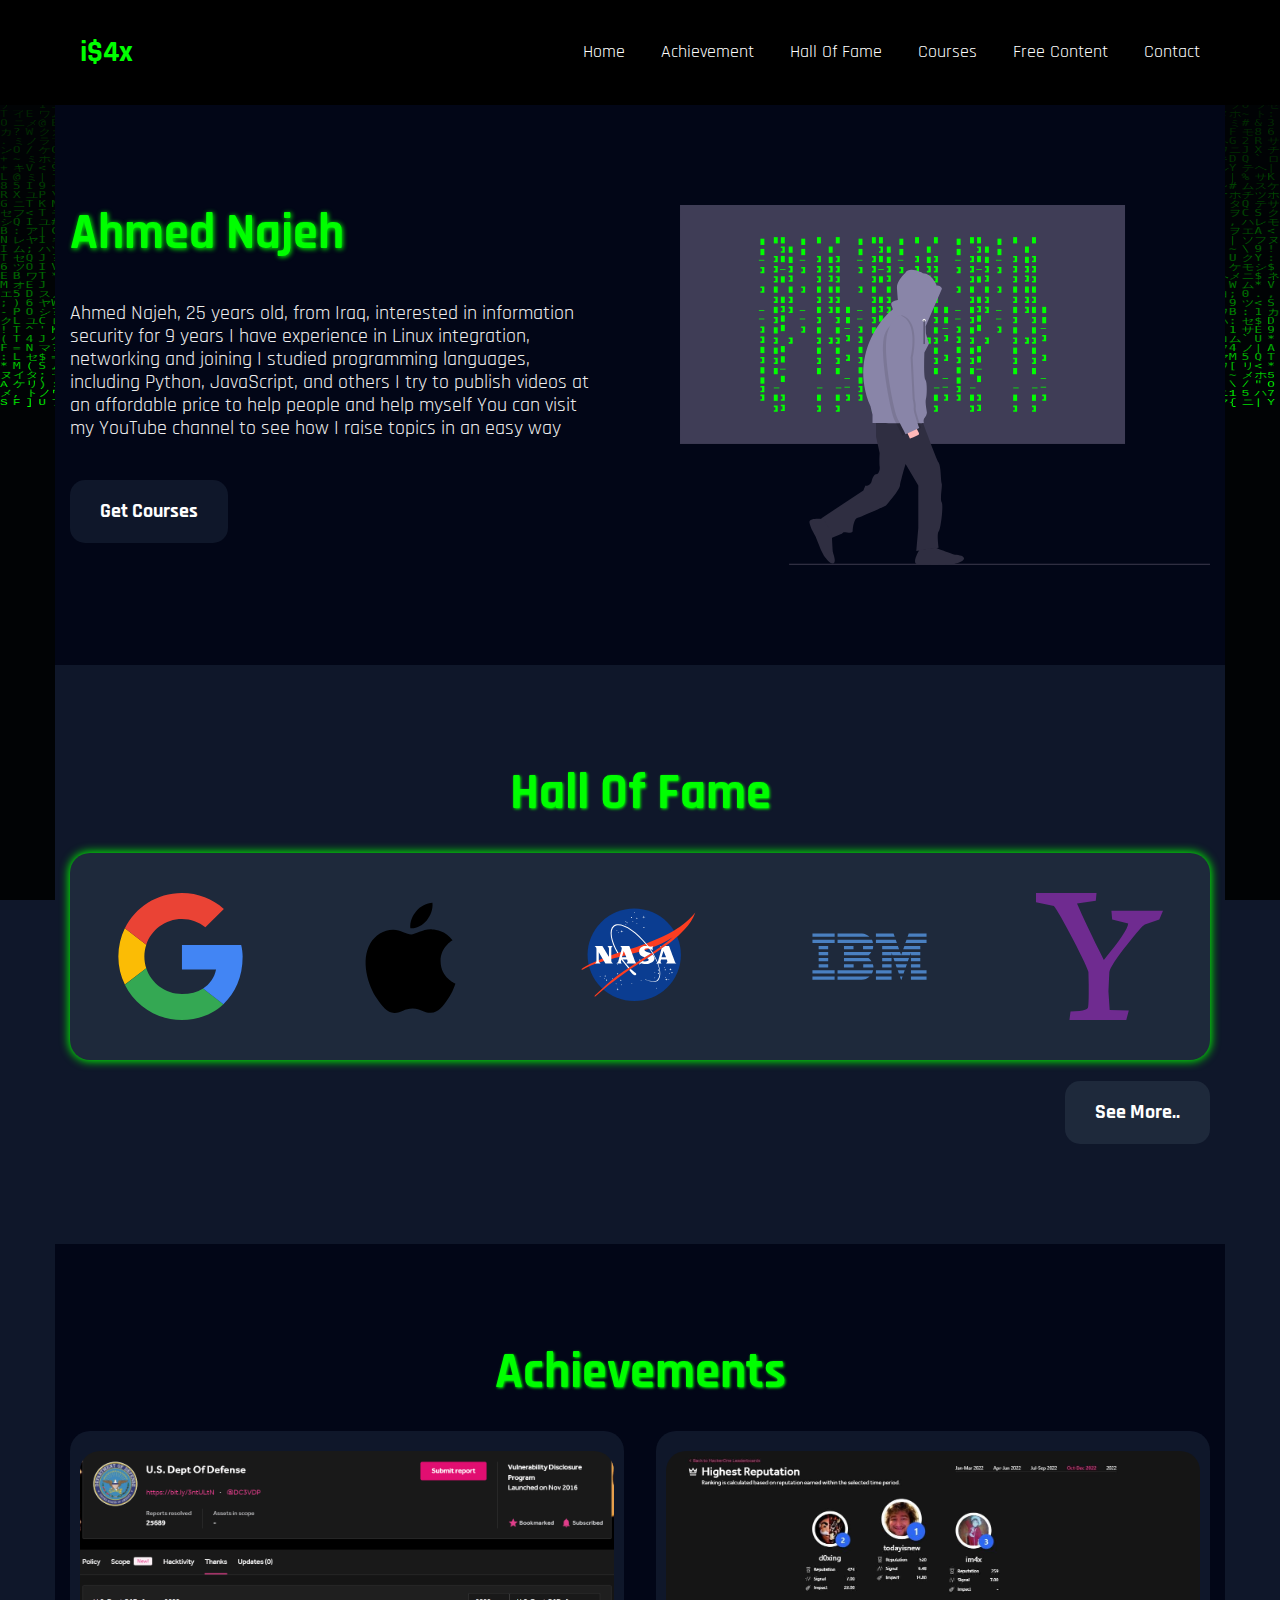
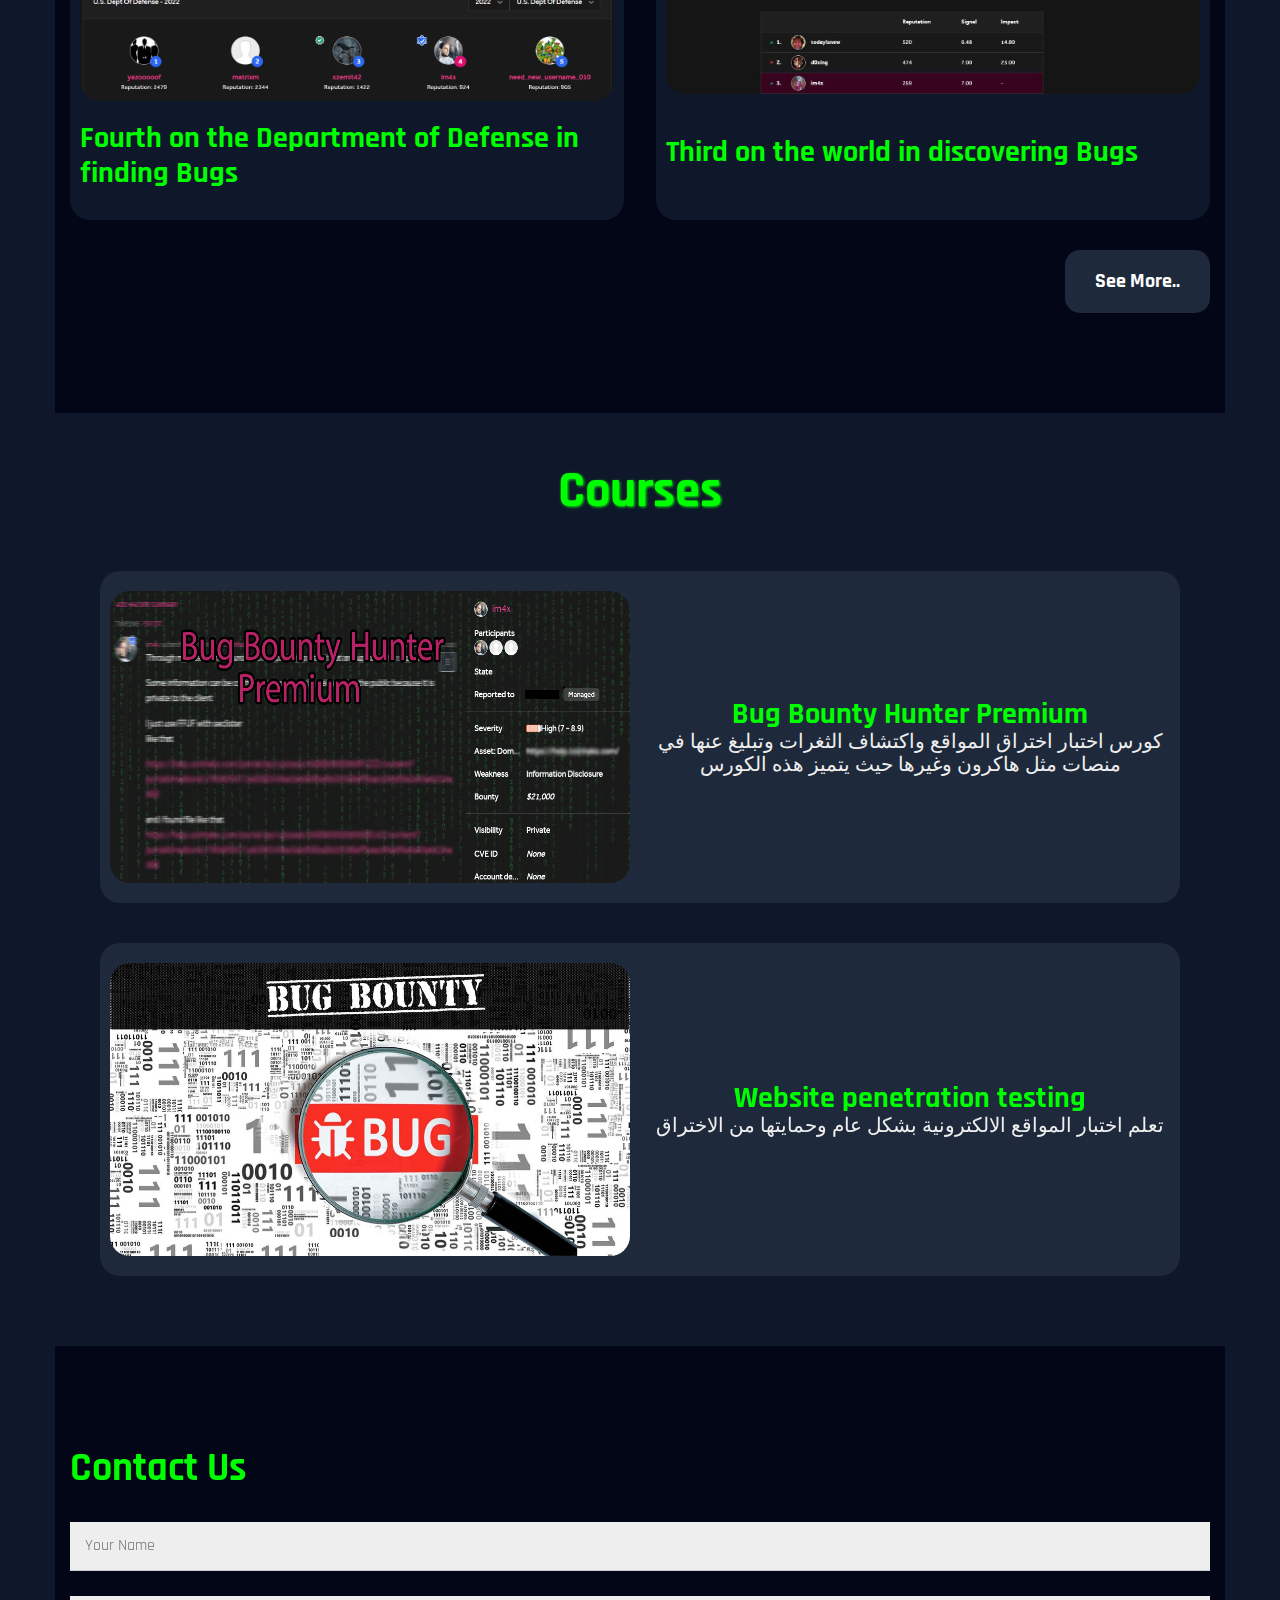
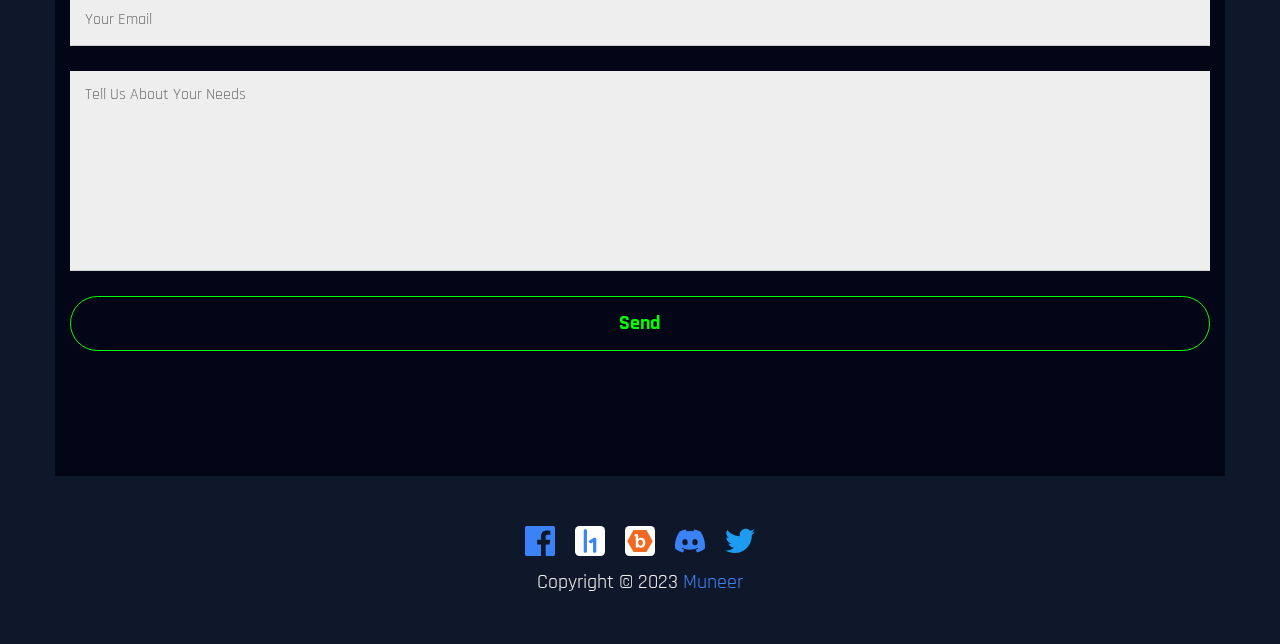
<file: index.html>
<!DOCTYPE html>
<html lang="en">

<head>
  <meta charset="UTF-8">
  <meta name="viewport" content="width=device-width, initial-scale=1.0">
  <title>Ahmed Bug Hunting Hub: Uncovering Vulnerabilities with Precision</title>
  <meta name="description"
    content="Welcome to Ahmed's Bug Hunting Hub, your go-to destination for uncovering vulnerabilities and enhancing website security. With a keen eye for detail and extensive expertise in the world of cybersecurity, Ahmed is dedicated to hunting down bugs and identifying potential weaknesses in websites. Join us on this exciting adventure as we delve deep into the digital realm, exploring the intricate web of code to discover and mitigate vulnerabilities. From thorough scans to meticulous testing, Ahmed's Bug Hunting Hub offers a comprehensive range of techniques and tools to ensure that your website remains resilient and fortified against potential threats. Trust Ahmed's expertise to safeguard your online presence and stay one step ahead in the ever-evolving landscape of cybersecurity." />

  <link rel="preconnect" href="https://fonts.googleapis.com">
  <link rel="preconnect" href="https://fonts.gstatic.com" crossorigin>
  <link href="https://fonts.googleapis.com/css2?family=Lobster&family=Rajdhani:wght@300;400;500;600;700&display=swap"
    rel="stylesheet">
  <script defer src="app.js"></script>
  <link rel="stylesheet" href="normlize.css">
  <link rel="stylesheet" href="style.css">
  <meta property="og:image" content="/assets/spotted-bug.svg" />
  <link rel="shortcut icon" type="image/x-icon" href="/assets/spotted-bug.svg" />
  <link rel="shortcut icon" href="/assets/spotted-bug.svg" type="favicon.ico" />
  <meta property="og:image" content="img/person.svg" />
  <meta name="theme-color" content="#020617" />
  <meta name="referrer" content="no-referrer-when-downgrade">
  <meta name="author" content="Ahmed Najeh">
  <link rel="canonical" href="https://www.imx4.me">
  <meta name="robots" content="index, follow">
  <meta name="keywords" content="bug bounty hunter,
    bug bounty hunter salary,
    how to become a bug bounty hunter,
    certified bug bounty hunter,
    htb certified bug bounty hunter,
    bug bounty hunter jobs,
    freelance bug bounty hunter salary,
    richest bug bounty hunter,
    full time bug bounty hunter,
    bug bounty hunter star wars,
    average income bug bounty hunter,
    bug bounty hunter average salary,
    bug bounty hunter adalah,
    bug bounty program apple,
    bug bounty program amazon,
    bug bounty program australia,
    bug bounty program atlassian,
    bug bounty program advantages,
    bug bounty program alternative,
    bug bounty offensive hunting a complete beginners guide,
    how to be a bug bounty hunter,
    how much does a bug bounty hunter make,
    how to become a successful bug bounty hunter pentestingguide.com,
    how to become a bug bounty hunter reddit,
    htb academy bug bounty hunter,
    what does a bug bounty hunter do,
    bug bounty hunter blog,
    bug bounty program blockchain,
    bug bounty program benefits,
    bug bounty program beginner,
    bug bounty program bugcrowd,
    bug bounty program best practices,
    become bug bounty hunter,
    best bug bounty hunter,
    become bug bounty hunter reddit,
    become a bug bounty hunter,
    bug bounty hunter book,
    hack the box certified bug bounty hunter,
    hack the box bug bounty hunter,
    bug bounty hunter certification,
    bug bounty hunter courses,
    bug bounty hunter.com,
    bug bounty hunter cv,
    bug bounty program chatgpt,
    bug bounty program crypto,
    bug bounty program companies,
    bug bounty program cost,
    bug bounty program course udemy,
    bug bounty program coding,
    certified bug bounty hunter review,
    certified bug bounty hunter htb,
    cara menjadi bug bounty hunter,
    can i become bug bounty hunter,
    bug bounty hunter salary in canada,
    offensive bug bounty - hunter 2.0 course free,
    bug bounty hunter definition,
    bug bounty program definition,
    bug bounty program dorks,
    bug bounty program download,
    bug bounty program description,
    bug bounty program definition computer,
    bug bounty program def,
    bug bounty hunter job description,
    bug bounty program launch date,
    offensive bug bounty hunter 2.0 download,
    offensive bug bounty hunter 2.0 google drive,
    how much does the average bug bounty hunter make,
    devenir bug bounty hunter,
    what are bug bounties,
    bug bounty hunter earning,
    bug bounty hunting essentials,
    bug bounty program examples,
    bug bounty program ethical hackers,
    bug bounty program explained,
    bug bounty program explanation,
    bug bounty hunting search engine,
    is bug bounty hunting easy,
    bug bounty hunter que es,
    bug bounty hunting meaning,
    how much do bug bounty hunters make,
    bug bounty hunter facebook,
    bug bounty hunting for beginners,
    bug bounty hunting for web security,
    bug bounty hunting full course,
    bug bounty hunting full course free download,
    bug bounty program for beginners,
    bug bounty program for software,
    bug bounty program for company,
    bug bounty hunting course free,
    bug bounty hunting course free download,
    freelance bug bounty hunter,
    full time bug bounty hunter reddit,
    famous bug bounty hunter,
    how to become a bug bounty hunter from scratch,
    jedi survivor bounty hunter bug fix,
    high on life bounty hunter forums bug,
    bug bounty hunter github,
    bug bounty hunter google,
    bug bounty hunter guide,
    bug bounty hunting guide to an advanced earning method,
    bug bounty hunting github,
    bug bounty hunting guide,
    bug bounty program google,
    bug bounty program google dorks,
    bug bounty program germany,
    bug bounty program government,
    google bug bounty hunter,
    how to be a good bug bounty hunter,
    how to become a great bug bounty hunter,
    how many bug bounty hunters are there,
    bug bounty hunter hackthebox,
    bug bounty hunter hackerone,
    bug bounty hunter how to start,
    bug bounty hunter hacker,
    bug bounty program hall of fame,
    bug bounty hacking program,
    bug bounty program in hindi,
    android bug bounty hunting hunt like a rat,
    htb certified bug bounty hunter reddit,
    bug bounty hunter income,
    bug bounty hunters in india,
    bug bounty program india,
    bug bounty program instagram,
    bug bounty program india 2022,
    bug bounty program in pakistan,
    bug bounty program in simple terms,
    bug bounty program in information security,
    bug bounty program in australia,
    indian bug bounty hunter,
    bug bounty hunter salary in india,
    htb certified bug bounty hunter worth it,
    bug bounty hunter salary in us,
    how to become a bug bounty hunter in india,
    bug bounty hunter salary in pakistan,
    hunter.io bug bounty,
    what is a bug bounty hunter,
    bug bounty hunter job-role path,
    bug bounty hunting jobs,
    bug bounty hunting journey,
    a bug bounty hunting journey pdf,
    bug bounty hunting methodology v4 jason haddix,
    bounty hunter bug jedi survivor,
    jedi survivor bug bounty hunter,
    star wars jedi survivor bounty hunter bug,
    jedi survivor bounty hunter bug reddit,
    seo-jun is a bug bounty hunter,
    bug bounty hunters,
    k hunter boutique,
    bug bounty hunter linkedin,
    bug bounty hunting live,
    bug bounty hunters llc,
    bug bounty program list,
    bug bounty program list github,
    bug bounty program learning,
    bug bounty program legal issues,
    bug bounty program lockbit,
    bug bounty program list hackerone,
    bug bounty program law,
    bug bounty hunter methodology,
    bug bounty hunter meaning,
    bug bounty hunting methodology,
    bug bounty hunting methodology v3—jason haddix,
    bug bounty hunter methodology v4,
    bug bounty hunter methodology v4 pdf,
    bug bounty hunter millionaire,
    bug bounty program microsoft,
    millionaire bug bounty hunter,
    most successful bug bounty hunter,
    bug bounty hunter salary per month,
    bug bounty hunter salary in india per month,
    the bug bounty hunter methodology v4,
    bug bounty hunter training,
    the bug hunter albuquerque,
    bug bounty program openai,
    bug bounty program of google,
    bug bounty program open,
    fuzz bug treasure hunt on abcya,
    what is bug bounty hunting,
    offensive bug bounty hunter 2.0 price,
    salary of bug bounty hunter,
    salary of bug bounty hunter in india,
    bug bounty hunter program,
    bug bounty hunter platforms,
    bug bounty hunter pdf,
    bug bounty hunter prerequisites,
    bug bounty hunter path,
    bug bounty hunting programs,
    bug bounty hunting process,
    bug bounty hunting pay,
    bug bounty program price,
    bug bounty program policy,
    professional bug bounty hunter,
    bug bounty hunter vs pentester,
    bug bounty hunter requirements,
    bug bounty hunter reddit,
    bug bounty hunter roadmap,
    bug bounty hunter resume,
    bug bounty hunter reports,
    bug bounty hunting reddit,
    bug bounty program reward,
    bug bounty program reddit,
    bug bounty program rules,
    bug bounty program reports,
    roadmap for bug bounty hunter,
    htb certified bug bounty hunter review,
    bug bounty hunter salary reddit,
    bug bounty hunter skills,
    bug bounty hunter salary uk,
    skills required for bug bounty hunter,
    star wars bug bounty hunter,
    stok bug bounty hunter,
    bug bounty hunter tools,
    bug bounty hunter tutorial,
    bug bounty hunting tutorial,
    bug bounty hunting training,
    bug bounty hunting tips,
    bug bounty hunting tools github,
    bug bounty program tesla,
    bug bounty program template,
    bug bounty program twitter,
    the bug bounty hunter,
    top bug bounty hunter,
    the bug bounty hunter methodology v4 pdf,
    bug bounty program vendors,
    bug bounty program geld verdienen,
    bug bounty program vulnerabilities,
    bug bounty hunter website,
    bug bounty hunting with burp suite,
    bug bounty hunting websites,
    bug bounty hunting writeup,
    bug bounty program whatsapp,
    bug bounty program what is it,
    bug bounty program wikipedia,
    bug bounty program winner,
    learn bug bounty hunting & web security testing from scratch,
    bug bounty hunter werden,
    x bugs,
    xbox bug bounty,
    x bounty.org,
    xp bug fortnite,
    bug bounty xss,
    bug bounty program youtube,
    youngest bug bounty hunter,
    how much can you make as a bug bounty hunter,
    bug bounty hunter zseano,
    bug bounty setup,
    zseano bug bounty hunter,
    bug bounty types,
    0 bug zone,
    zero bounties borderlands 3,
    0 build,
    bug bounty program $100,
    top 10 bug bounty hunters,
    biggest bug bounty,
    1 hunters run suffern ny,
    bug bounty 101,
    bug bounty program 2023,
    bug bounty program 2022,
    3 bug bites,
    3 hunters hypogean gaol,
    3 buoys 1 gull,
    bounty hunter 4/3,
    4th bounty target gta online,
    4th bounty location gta 5,
    5 bounties red dead 2,
    5 9 bounty hunter blood,
    5e bounty hunter build,
    grand theft auto 5 bounty hunter locations,
    bug bounties salary,
    7 buoy ct barnegat nj,
    8 hunters,
    8 bugs,
    9 bufflehead,
    9 hunters">

</head>

<body style="background-color: #0f172a; color: white;">


  <header>
    <nav>
      <div class="container">
        <a href="/index.html">
          <h3 id="hackerText">iM4x</h3>
        </a>

        <ul>
          <li class="hover"><a class="noselect" href="#">Home</a></li>
          <li class="hover"><a class="noselect" href="/Achievement.html">Achievement</a></li>
          <li class="hover"><a class="noselect" href="/HallOfFame.html">Hall Of Fame</a></li>
          <li class="hover"><a class="noselect" href="/Courses.html">Courses</a></li>
          <li class="hover"><a class="noselect" href="/FreeContent.html">Free Content</a></li>
          <li class="hover"><a class="noselect" href="/Contact.html">Contact</a></li>
        </ul>
      </div>
    </nav>
  </header>

  <section>
    <!-- Hero start -->
    <div class="hero">
      <div class="container">
        <div class="text">
          <h1>Ahmed Najeh</h1>
          <p>Ahmed Najeh, 25 years old, from Iraq, interested in information security for 9 years
            I have experience in Linux integration, networking and joining
            I studied programming languages, including Python, JavaScript, and others
            I try to publish videos at an affordable price to help people and help myself
            You can visit my YouTube channel to see how I raise topics in an easy way</p>
          <a href="/Courses.html">Get Courses</a>
        </div>
        <div class="img">
          <img src="./assets/hero.svg" alt="">
        </div>
      </div>
    </div>
    <!-- hero end -->
    <!-- hall of fame start -->
    <div class="hallOfFame">
      <div class="container">
        <h2 class="Title">Hall Of Fame</h2>
        <div class="main">
          <div class="box">
            <img src="/assets/google.svg" alt="">
            <img src="/assets/apple.svg" alt="">
            <img src="/assets/nasa.svg" alt="">
            <img src="/assets/ibm.svg" alt="">
            <img src="/assets/yahoo.svg" alt="">

          </div>
          <a class="link" href="HallOfFame.html">See More..</a>
        </div>
      </div>
    </div>
    <!-- hall of fame end -->
    <!-- achivment start -->
    <div class="achi">
      <div class="container">
        <h2 class="Title">Achievements</h2>
        <div class="main">
          <div class="box">
            <img src="/assets/achi1.png" alt="">
            <div class="text">
              <h3>Fourth on the Department of Defense in finding Bugs</h3>
            </div>
          </div>
          <div class="box">
            <img src="/assets/achi2.jpg" alt="">
            <div class="text">
              <h3>Third on the world in discovering Bugs </h3>
            </div>
          </div>

        </div>
        <a class="link" href="/Achievement.html">See More..</a>
      </div>
    </div>
    <!-- achivment end -->
    <!-- courses start -->
    <div class="course">
      <div class="container">
        <h2 class="Title">Courses</h2>
        <!-- نسخ بوكس -->
        <div class="main">
          <a href="course1.html">
            <div class="box">
              <div class="img">
                <img src="./assets/course1.png" alt="">
              </div>
              <div class="text">
                <h3>Bug Bounty Hunter Premium
                </h3>
                <p>كورس اختبار اختراق المواقع واكتشاف الثغرات وتبليغ عنها في منصات مثل هاكرون وغيرها حيث يتميز هذه
                  الكورس </p>
              </div>
            </div>
          </a>
        </div>
        <!-- نسخ بوكس  -->
        <div class="main">
          <a href="course2.html">
            <div class="box">
              <div class="img">
                <img src="./assets/BB.jpg" alt="">
              </div>
              <div class="text">
                <h3>Website penetration testing
                </h3>
                <p>تعلم اختبار المواقع الالكترونية بشكل عام وحمايتها من الاختراق</p>
              </div>
            </div>
          </a>
        </div>
      </div>
    </div>








    <!-- courses end -->
    <!-- contact start -->
    <div class="contact">
      <div class="container hidden">
        <h2>Contact Us</h2>
        <form action="https://formsubmit.co/maxiq998@gmail.com
" method="POST">
          <input type="text" name="name" placeholder="Your Name" />
          <input type="email" name="email" placeholder="Your Email" pattern="[A-Za-z0-9._+-]+@[A-Za-z0-9-]+\.[a-z]{2,}"
            required />
          <textarea name="messege" class="input" cols="30" rows="10" placeholder="Tell Us About Your Needs"
            required></textarea>
          <input type="submit" name="submit" value="Send" />
        </form>
      </div>
    </div>
    <!-- contact end -->
  </section>
  <footer>
    <div class="container">
      <div class="links">
        <a href="https://web.facebook.com/im4xx/">
          <svg xmlns="http://www.w3.org/2000/svg" width="24" height="24" viewBox="0 0 24 24">
            <path
              d="M22.675 0h-21.35c-.732 0-1.325.593-1.325 1.325v21.351c0 .731.593 1.324 1.325 1.324h11.495v-9.294h-3.128v-3.622h3.128v-2.671c0-3.1 1.893-4.788 4.659-4.788 1.325 0 2.463.099 2.795.143v3.24l-1.918.001c-1.504 0-1.795.715-1.795 1.763v2.313h3.587l-.467 3.622h-3.12v9.293h6.116c.73 0 1.323-.593 1.323-1.325v-21.35c0-.732-.593-1.325-1.325-1.325z" />
          </svg>
        </a>
        <a href="https://hackerone.com/im4x">
          <svg xmlns="http://www.w3.org/2000/svg" aria-label="HackerOne" role="img" viewBox="0 0 512 512">
            <rect width="512" height="512" rx="15%" fill="white" />
            <path
              d="M174 56c-10 1-23 5-25 16v367c2 9 11 15 20 16h14c9-2 20-7 21-17a116708 116708 0 0 0 0-366c-3-11-15-15-25-16h-5zM333 200c-7 1-13 2-17 5l-74 47c-4 3-5 8-5 12 2 12 8 21 17 27 7 4 18 7 25 2l29-19v165c3 10 12 15 21 17h10c9-2 19-5 23-14l1-3a18494 18494 0 0 0 0-222c-1-12-16-16-26-17h-4z" />
          </svg>
        </a>
        <a href="https://bugcrowd.com/im4x">
          <svg xmlns="http://www.w3.org/2000/svg" aria-label="Bugcrowd" role="img" viewBox="0 0 512 512">
            <rect width="512" height="512" rx="15%" fill="#ffffff" />
            <path fill="#f26922"
              d="m38.5 260.4 107.1 185.1h219.5l109.1-185.1L365.1 66.5H145.6zm178.7-115.7c7.6 4.7 8.1 8.3 8.1 47v31.2l6.8-6.2c3.8-3.4 11.1-8.1 16.3-10.7c8.4-3.9 11.6-4.4 26.6-4.2c18.2 0 28.5 3 41.6 12.2c13.5 9.5 25.7 31.1 29.1 51.2c7.3 44.7-9.2 83.6-42.2 99.3c-10.9 5.1-12.7 5.4-30.2 5.4c-16.5 0-19.8-.5-28.1-4.4c-5.1-2.4-12.2-7.2-15.6-10.4l-6.5-5.9v18.1h-38.6V273c0-51.9-.5-94.9-1.2-95.5c-.6-.7-5.2-1.7-10-2.2l-8.8-.9V158.6c-.2-11.1.5-16.2 1.8-17c1.2-.7 11.9-1 23.7-.9c18.5.4 22.2.9 27.2 4zM258 236.4c-22.3 5.2-33.9 22.7-33.5 50.9c.2 28 14.6 47.6 36 49.1c13.8 1 22.5-1.9 31.3-10.7c18.4-18 19-59.2 1.4-77.9c-8.9-9.3-23.7-14.1-35.2-11.4z" />
          </svg>
        </a>
        <a href="https://discord.gg/5Ys5936aVF
        ">
          <svg xmlns="http://www.w3.org/2000/svg" width="16" height="16" fill="currentColor" class="bi bi-discord"
            viewBox="0 0 16 16">
            <path
              d="M13.545 2.907a13.227 13.227 0 0 0-3.257-1.011.05.05 0 0 0-.052.025c-.141.25-.297.577-.406.833a12.19 12.19 0 0 0-3.658 0 8.258 8.258 0 0 0-.412-.833.051.051 0 0 0-.052-.025c-1.125.194-2.22.534-3.257 1.011a.041.041 0 0 0-.021.018C.356 6.024-.213 9.047.066 12.032c.001.014.01.028.021.037a13.276 13.276 0 0 0 3.995 2.02.05.05 0 0 0 .056-.019c.308-.42.582-.863.818-1.329a.05.05 0 0 0-.01-.059.051.051 0 0 0-.018-.011 8.875 8.875 0 0 1-1.248-.595.05.05 0 0 1-.02-.066.051.051 0 0 1 .015-.019c.084-.063.168-.129.248-.195a.05.05 0 0 1 .051-.007c2.619 1.196 5.454 1.196 8.041 0a.052.052 0 0 1 .053.007c.08.066.164.132.248.195a.051.051 0 0 1-.004.085 8.254 8.254 0 0 1-1.249.594.05.05 0 0 0-.03.03.052.052 0 0 0 .003.041c.24.465.515.909.817 1.329a.05.05 0 0 0 .056.019 13.235 13.235 0 0 0 4.001-2.02.049.049 0 0 0 .021-.037c.334-3.451-.559-6.449-2.366-9.106a.034.034 0 0 0-.02-.019Zm-8.198 7.307c-.789 0-1.438-.724-1.438-1.612 0-.889.637-1.613 1.438-1.613.807 0 1.45.73 1.438 1.613 0 .888-.637 1.612-1.438 1.612Zm5.316 0c-.788 0-1.438-.724-1.438-1.612 0-.889.637-1.613 1.438-1.613.807 0 1.451.73 1.438 1.613 0 .888-.631 1.612-1.438 1.612Z" />
          </svg>
        </a>
        <a href="https://twitter.com/im4x7">
          <svg xmlns="http://www.w3.org/2000/svg" xml:space="preserve" viewBox="0 0 248 204">
            <path fill="#1d9bf0"
              d="M221.95 51.29c.15 2.17.15 4.34.15 6.53 0 66.73-50.8 143.69-143.69 143.69v-.04c-27.44.04-54.31-7.82-77.41-22.64 3.99.48 8 .72 12.02.73 22.74.02 44.83-7.61 62.72-21.66-21.61-.41-40.56-14.5-47.18-35.07 7.57 1.46 15.37 1.16 22.8-.87-23.56-4.76-40.51-25.46-40.51-49.5v-.64c7.02 3.91 14.88 6.08 22.92 6.32C11.58 63.31 4.74 33.79 18.14 10.71c25.64 31.55 63.47 50.73 104.08 52.76-4.07-17.54 1.49-35.92 14.61-48.25 20.34-19.12 52.33-18.14 71.45 2.19 11.31-2.23 22.15-6.38 32.07-12.26-3.77 11.69-11.66 21.62-22.2 27.93 10.01-1.18 19.79-3.86 29-7.95-6.78 10.16-15.32 19.01-25.2 26.16z" />
          </svg>
        </a>
      </div>
      <p>Copyright &copy; 2023 <a href="https://iraqiandev.github.io/">Muneer</a></p>
    </div>
  </footer>




  <canvas id="matrix-canvas" width="1500" height="1500" />


</body>

</html>
</file>
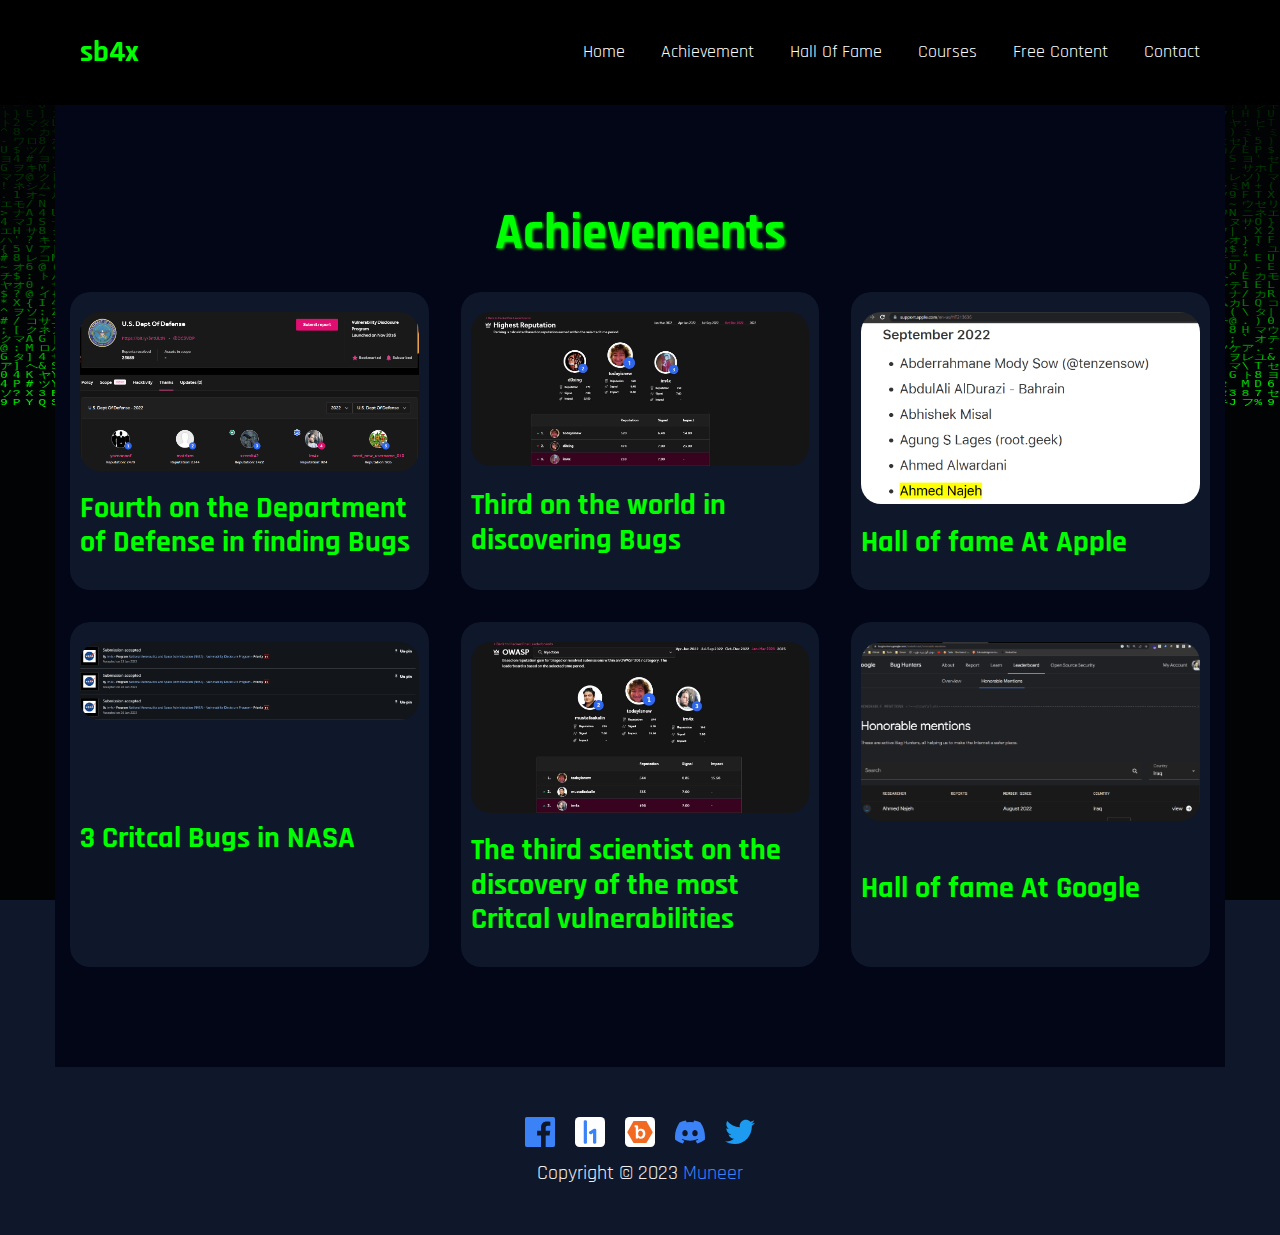
<file: Achievement.html>
<!DOCTYPE html>
<html lang="en">

<head>
  <meta charset="UTF-8">
  <meta name="viewport" content="width=device-width, initial-scale=1.0">
  <title>Ahmed Bug Hunting Hub: Uncovering Vulnerabilities with Precision</title>
  <meta name="description"
    content="Welcome to Ahmed's Bug Hunting Hub, your go-to destination for uncovering vulnerabilities and enhancing website security. With a keen eye for detail and extensive expertise in the world of cybersecurity, Ahmed is dedicated to hunting down bugs and identifying potential weaknesses in websites. Join us on this exciting adventure as we delve deep into the digital realm, exploring the intricate web of code to discover and mitigate vulnerabilities. From thorough scans to meticulous testing, Ahmed's Bug Hunting Hub offers a comprehensive range of techniques and tools to ensure that your website remains resilient and fortified against potential threats. Trust Ahmed's expertise to safeguard your online presence and stay one step ahead in the ever-evolving landscape of cybersecurity." />

  <link rel="preconnect" href="https://fonts.googleapis.com">
  <link rel="preconnect" href="https://fonts.gstatic.com" crossorigin>
  <link href="https://fonts.googleapis.com/css2?family=Lobster&family=Rajdhani:wght@300;400;500;600;700&display=swap"
    rel="stylesheet">
  <script defer src="app.js"></script>
  <link rel="stylesheet" href="normlize.css">
  <link rel="stylesheet" href="style.css">
  <meta property="og:image" content="/assets/spotted-bug.svg" />
  <link rel="shortcut icon" type="image/x-icon" href="/assets/spotted-bug.svg" />
  <link rel="shortcut icon" href="/assets/spotted-bug.svg" type="favicon.ico" />
  <meta property="og:image" content="img/person.svg" />
  <meta name="theme-color" content="#020617" />
  <meta name="referrer" content="no-referrer-when-downgrade">
  <meta name="author" content="Ahmed Najeh">
  <link rel="canonical" href="https://www.imx4.me">
  <meta name="robots" content="index, follow">
  <meta name="keywords" content="bug bounty hunter,
    bug bounty hunter salary,
    how to become a bug bounty hunter,
    certified bug bounty hunter,
    htb certified bug bounty hunter,
    bug bounty hunter jobs,
    freelance bug bounty hunter salary,
    richest bug bounty hunter,
    full time bug bounty hunter,
    bug bounty hunter star wars,
    average income bug bounty hunter,
    bug bounty hunter average salary,
    bug bounty hunter adalah,
    bug bounty program apple,
    bug bounty program amazon,
    bug bounty program australia,
    bug bounty program atlassian,
    bug bounty program advantages,
    bug bounty program alternative,
    bug bounty offensive hunting a complete beginners guide,
    how to be a bug bounty hunter,
    how much does a bug bounty hunter make,
    how to become a successful bug bounty hunter pentestingguide.com,
    how to become a bug bounty hunter reddit,
    htb academy bug bounty hunter,
    what does a bug bounty hunter do,
    bug bounty hunter blog,
    bug bounty program blockchain,
    bug bounty program benefits,
    bug bounty program beginner,
    bug bounty program bugcrowd,
    bug bounty program best practices,
    become bug bounty hunter,
    best bug bounty hunter,
    become bug bounty hunter reddit,
    become a bug bounty hunter,
    bug bounty hunter book,
    hack the box certified bug bounty hunter,
    hack the box bug bounty hunter,
    bug bounty hunter certification,
    bug bounty hunter courses,
    bug bounty hunter.com,
    bug bounty hunter cv,
    bug bounty program chatgpt,
    bug bounty program crypto,
    bug bounty program companies,
    bug bounty program cost,
    bug bounty program course udemy,
    bug bounty program coding,
    certified bug bounty hunter review,
    certified bug bounty hunter htb,
    cara menjadi bug bounty hunter,
    can i become bug bounty hunter,
    bug bounty hunter salary in canada,
    offensive bug bounty - hunter 2.0 course free,
    bug bounty hunter definition,
    bug bounty program definition,
    bug bounty program dorks,
    bug bounty program download,
    bug bounty program description,
    bug bounty program definition computer,
    bug bounty program def,
    bug bounty hunter job description,
    bug bounty program launch date,
    offensive bug bounty hunter 2.0 download,
    offensive bug bounty hunter 2.0 google drive,
    how much does the average bug bounty hunter make,
    devenir bug bounty hunter,
    what are bug bounties,
    bug bounty hunter earning,
    bug bounty hunting essentials,
    bug bounty program examples,
    bug bounty program ethical hackers,
    bug bounty program explained,
    bug bounty program explanation,
    bug bounty hunting search engine,
    is bug bounty hunting easy,
    bug bounty hunter que es,
    bug bounty hunting meaning,
    how much do bug bounty hunters make,
    bug bounty hunter facebook,
    bug bounty hunting for beginners,
    bug bounty hunting for web security,
    bug bounty hunting full course,
    bug bounty hunting full course free download,
    bug bounty program for beginners,
    bug bounty program for software,
    bug bounty program for company,
    bug bounty hunting course free,
    bug bounty hunting course free download,
    freelance bug bounty hunter,
    full time bug bounty hunter reddit,
    famous bug bounty hunter,
    how to become a bug bounty hunter from scratch,
    jedi survivor bounty hunter bug fix,
    high on life bounty hunter forums bug,
    bug bounty hunter github,
    bug bounty hunter google,
    bug bounty hunter guide,
    bug bounty hunting guide to an advanced earning method,
    bug bounty hunting github,
    bug bounty hunting guide,
    bug bounty program google,
    bug bounty program google dorks,
    bug bounty program germany,
    bug bounty program government,
    google bug bounty hunter,
    how to be a good bug bounty hunter,
    how to become a great bug bounty hunter,
    how many bug bounty hunters are there,
    bug bounty hunter hackthebox,
    bug bounty hunter hackerone,
    bug bounty hunter how to start,
    bug bounty hunter hacker,
    bug bounty program hall of fame,
    bug bounty hacking program,
    bug bounty program in hindi,
    android bug bounty hunting hunt like a rat,
    htb certified bug bounty hunter reddit,
    bug bounty hunter income,
    bug bounty hunters in india,
    bug bounty program india,
    bug bounty program instagram,
    bug bounty program india 2022,
    bug bounty program in pakistan,
    bug bounty program in simple terms,
    bug bounty program in information security,
    bug bounty program in australia,
    indian bug bounty hunter,
    bug bounty hunter salary in india,
    htb certified bug bounty hunter worth it,
    bug bounty hunter salary in us,
    how to become a bug bounty hunter in india,
    bug bounty hunter salary in pakistan,
    hunter.io bug bounty,
    what is a bug bounty hunter,
    bug bounty hunter job-role path,
    bug bounty hunting jobs,
    bug bounty hunting journey,
    a bug bounty hunting journey pdf,
    bug bounty hunting methodology v4 jason haddix,
    bounty hunter bug jedi survivor,
    jedi survivor bug bounty hunter,
    star wars jedi survivor bounty hunter bug,
    jedi survivor bounty hunter bug reddit,
    seo-jun is a bug bounty hunter,
    bug bounty hunters,
    k hunter boutique,
    bug bounty hunter linkedin,
    bug bounty hunting live,
    bug bounty hunters llc,
    bug bounty program list,
    bug bounty program list github,
    bug bounty program learning,
    bug bounty program legal issues,
    bug bounty program lockbit,
    bug bounty program list hackerone,
    bug bounty program law,
    bug bounty hunter methodology,
    bug bounty hunter meaning,
    bug bounty hunting methodology,
    bug bounty hunting methodology v3—jason haddix,
    bug bounty hunter methodology v4,
    bug bounty hunter methodology v4 pdf,
    bug bounty hunter millionaire,
    bug bounty program microsoft,
    millionaire bug bounty hunter,
    most successful bug bounty hunter,
    bug bounty hunter salary per month,
    bug bounty hunter salary in india per month,
    the bug bounty hunter methodology v4,
    bug bounty hunter training,
    the bug hunter albuquerque,
    bug bounty program openai,
    bug bounty program of google,
    bug bounty program open,
    fuzz bug treasure hunt on abcya,
    what is bug bounty hunting,
    offensive bug bounty hunter 2.0 price,
    salary of bug bounty hunter,
    salary of bug bounty hunter in india,
    bug bounty hunter program,
    bug bounty hunter platforms,
    bug bounty hunter pdf,
    bug bounty hunter prerequisites,
    bug bounty hunter path,
    bug bounty hunting programs,
    bug bounty hunting process,
    bug bounty hunting pay,
    bug bounty program price,
    bug bounty program policy,
    professional bug bounty hunter,
    bug bounty hunter vs pentester,
    bug bounty hunter requirements,
    bug bounty hunter reddit,
    bug bounty hunter roadmap,
    bug bounty hunter resume,
    bug bounty hunter reports,
    bug bounty hunting reddit,
    bug bounty program reward,
    bug bounty program reddit,
    bug bounty program rules,
    bug bounty program reports,
    roadmap for bug bounty hunter,
    htb certified bug bounty hunter review,
    bug bounty hunter salary reddit,
    bug bounty hunter skills,
    bug bounty hunter salary uk,
    skills required for bug bounty hunter,
    star wars bug bounty hunter,
    stok bug bounty hunter,
    bug bounty hunter tools,
    bug bounty hunter tutorial,
    bug bounty hunting tutorial,
    bug bounty hunting training,
    bug bounty hunting tips,
    bug bounty hunting tools github,
    bug bounty program tesla,
    bug bounty program template,
    bug bounty program twitter,
    the bug bounty hunter,
    top bug bounty hunter,
    the bug bounty hunter methodology v4 pdf,
    bug bounty program vendors,
    bug bounty program geld verdienen,
    bug bounty program vulnerabilities,
    bug bounty hunter website,
    bug bounty hunting with burp suite,
    bug bounty hunting websites,
    bug bounty hunting writeup,
    bug bounty program whatsapp,
    bug bounty program what is it,
    bug bounty program wikipedia,
    bug bounty program winner,
    learn bug bounty hunting & web security testing from scratch,
    bug bounty hunter werden,
    x bugs,
    xbox bug bounty,
    x bounty.org,
    xp bug fortnite,
    bug bounty xss,
    bug bounty program youtube,
    youngest bug bounty hunter,
    how much can you make as a bug bounty hunter,
    bug bounty hunter zseano,
    bug bounty setup,
    zseano bug bounty hunter,
    bug bounty types,
    0 bug zone,
    zero bounties borderlands 3,
    0 build,
    bug bounty program $100,
    top 10 bug bounty hunters,
    biggest bug bounty,
    1 hunters run suffern ny,
    bug bounty 101,
    bug bounty program 2023,
    bug bounty program 2022,
    3 bug bites,
    3 hunters hypogean gaol,
    3 buoys 1 gull,
    bounty hunter 4/3,
    4th bounty target gta online,
    4th bounty location gta 5,
    5 bounties red dead 2,
    5 9 bounty hunter blood,
    5e bounty hunter build,
    grand theft auto 5 bounty hunter locations,
    bug bounties salary,
    7 buoy ct barnegat nj,
    8 hunters,
    8 bugs,
    9 bufflehead,
    9 hunters">

</head>

<body style="background-color: #0f172a; color: white;">

  <header>
    <nav>
      <div class="container">
        <a href="/index.html">
          <h3 id="hackerText">iM4x</h3>
        </a>

        <ul>
          <li class="hover"><a class="noselect" href="/index.html">Home</a></li>
          <li class="hover"><a class="noselect" href="/Achievement.html">Achievement</a></li>
          <li class="hover"><a class="noselect" href="/HallOfFame.html">Hall Of Fame</a></li>
          <li class="hover"><a class="noselect" href="/Courses.html">Courses</a></li>
          <li class="hover"><a class="noselect" href="/FreeContent.html">Free Content</a></li>
          <li class="hover"><a class="noselect" href="/Contact.html">Contact</a></li>
        </ul>
      </div>
    </nav>
  </header>


<!-- tesyt -->
  <!-- achivment start -->
  <div class="achi">
    <div class="container">
      <h2 class="Title">Achievements</h2>
      <div class="main">
        <div class="box">
          <img src="/assets/achi1.png" alt="">
          <div class="text">
            <h3>Fourth on the Department of Defense in finding Bugs
            </h3>
          </div>
        </div>
        <div class="box">
          <img src="/assets/achi2.jpg" alt="">
          <div class="text">
            <h3>Third on the world in discovering Bugs            </h3>
          </div>
        </div>
        <div class="box">
          <img src="/assets/achi3.png" alt="">
          <div class="text">
            <h3>Hall of fame At Apple </h3>
          </div>
        </div>
        <div class="box">
          <img src="/assets/achi4.png" alt="">
          <div class="text">
            <h3>3 Critcal Bugs in NASA </h3>
          </div>
        </div>
        <div class="box">
          <img src="/assets/achi5.jpg" alt="">
          <div class="text">
            <h3>The third scientist on the discovery of the most Critcal vulnerabilities</h3>
          </div>
        </div>
        <div class="box">
          <img src="/assets/achi6.png" alt="">
          <div class="text">
            <h3>Hall of fame At Google        </h3>

          </div>
        </div>

      </div>
    </div>
  </div>
  <!-- achivment end -->






  <footer>
    <div class="container">
      <div class="links">
        <a href="https://web.facebook.com/im4xx/">
          <svg xmlns="http://www.w3.org/2000/svg" width="24" height="24" viewBox="0 0 24 24">
            <path
              d="M22.675 0h-21.35c-.732 0-1.325.593-1.325 1.325v21.351c0 .731.593 1.324 1.325 1.324h11.495v-9.294h-3.128v-3.622h3.128v-2.671c0-3.1 1.893-4.788 4.659-4.788 1.325 0 2.463.099 2.795.143v3.24l-1.918.001c-1.504 0-1.795.715-1.795 1.763v2.313h3.587l-.467 3.622h-3.12v9.293h6.116c.73 0 1.323-.593 1.323-1.325v-21.35c0-.732-.593-1.325-1.325-1.325z" />
          </svg>
        </a>
        <a href="https://hackerone.com/im4x">
          <svg xmlns="http://www.w3.org/2000/svg" aria-label="HackerOne" role="img" viewBox="0 0 512 512">
            <rect width="512" height="512" rx="15%" fill="white" />
            <path
              d="M174 56c-10 1-23 5-25 16v367c2 9 11 15 20 16h14c9-2 20-7 21-17a116708 116708 0 0 0 0-366c-3-11-15-15-25-16h-5zM333 200c-7 1-13 2-17 5l-74 47c-4 3-5 8-5 12 2 12 8 21 17 27 7 4 18 7 25 2l29-19v165c3 10 12 15 21 17h10c9-2 19-5 23-14l1-3a18494 18494 0 0 0 0-222c-1-12-16-16-26-17h-4z" />
          </svg>
        </a>
        <a href="https://bugcrowd.com/im4x">
          <svg xmlns="http://www.w3.org/2000/svg" aria-label="Bugcrowd" role="img" viewBox="0 0 512 512">
            <rect width="512" height="512" rx="15%" fill="#ffffff" />
            <path fill="#f26922"
              d="m38.5 260.4 107.1 185.1h219.5l109.1-185.1L365.1 66.5H145.6zm178.7-115.7c7.6 4.7 8.1 8.3 8.1 47v31.2l6.8-6.2c3.8-3.4 11.1-8.1 16.3-10.7c8.4-3.9 11.6-4.4 26.6-4.2c18.2 0 28.5 3 41.6 12.2c13.5 9.5 25.7 31.1 29.1 51.2c7.3 44.7-9.2 83.6-42.2 99.3c-10.9 5.1-12.7 5.4-30.2 5.4c-16.5 0-19.8-.5-28.1-4.4c-5.1-2.4-12.2-7.2-15.6-10.4l-6.5-5.9v18.1h-38.6V273c0-51.9-.5-94.9-1.2-95.5c-.6-.7-5.2-1.7-10-2.2l-8.8-.9V158.6c-.2-11.1.5-16.2 1.8-17c1.2-.7 11.9-1 23.7-.9c18.5.4 22.2.9 27.2 4zM258 236.4c-22.3 5.2-33.9 22.7-33.5 50.9c.2 28 14.6 47.6 36 49.1c13.8 1 22.5-1.9 31.3-10.7c18.4-18 19-59.2 1.4-77.9c-8.9-9.3-23.7-14.1-35.2-11.4z" />
          </svg>
        </a>
        <a href="https://discord.gg/5Ys5936aVF
        ">
          <svg xmlns="http://www.w3.org/2000/svg" width="16" height="16" fill="currentColor" class="bi bi-discord" viewBox="0 0 16 16"> <path d="M13.545 2.907a13.227 13.227 0 0 0-3.257-1.011.05.05 0 0 0-.052.025c-.141.25-.297.577-.406.833a12.19 12.19 0 0 0-3.658 0 8.258 8.258 0 0 0-.412-.833.051.051 0 0 0-.052-.025c-1.125.194-2.22.534-3.257 1.011a.041.041 0 0 0-.021.018C.356 6.024-.213 9.047.066 12.032c.001.014.01.028.021.037a13.276 13.276 0 0 0 3.995 2.02.05.05 0 0 0 .056-.019c.308-.42.582-.863.818-1.329a.05.05 0 0 0-.01-.059.051.051 0 0 0-.018-.011 8.875 8.875 0 0 1-1.248-.595.05.05 0 0 1-.02-.066.051.051 0 0 1 .015-.019c.084-.063.168-.129.248-.195a.05.05 0 0 1 .051-.007c2.619 1.196 5.454 1.196 8.041 0a.052.052 0 0 1 .053.007c.08.066.164.132.248.195a.051.051 0 0 1-.004.085 8.254 8.254 0 0 1-1.249.594.05.05 0 0 0-.03.03.052.052 0 0 0 .003.041c.24.465.515.909.817 1.329a.05.05 0 0 0 .056.019 13.235 13.235 0 0 0 4.001-2.02.049.049 0 0 0 .021-.037c.334-3.451-.559-6.449-2.366-9.106a.034.034 0 0 0-.02-.019Zm-8.198 7.307c-.789 0-1.438-.724-1.438-1.612 0-.889.637-1.613 1.438-1.613.807 0 1.45.73 1.438 1.613 0 .888-.637 1.612-1.438 1.612Zm5.316 0c-.788 0-1.438-.724-1.438-1.612 0-.889.637-1.613 1.438-1.613.807 0 1.451.73 1.438 1.613 0 .888-.631 1.612-1.438 1.612Z"/> </svg>
        </a>
        <a href="https://twitter.com/im4x7">
          <svg xmlns="http://www.w3.org/2000/svg" xml:space="preserve" viewBox="0 0 248 204">
            <path fill="#1d9bf0" d="M221.95 51.29c.15 2.17.15 4.34.15 6.53 0 66.73-50.8 143.69-143.69 143.69v-.04c-27.44.04-54.31-7.82-77.41-22.64 3.99.48 8 .72 12.02.73 22.74.02 44.83-7.61 62.72-21.66-21.61-.41-40.56-14.5-47.18-35.07 7.57 1.46 15.37 1.16 22.8-.87-23.56-4.76-40.51-25.46-40.51-49.5v-.64c7.02 3.91 14.88 6.08 22.92 6.32C11.58 63.31 4.74 33.79 18.14 10.71c25.64 31.55 63.47 50.73 104.08 52.76-4.07-17.54 1.49-35.92 14.61-48.25 20.34-19.12 52.33-18.14 71.45 2.19 11.31-2.23 22.15-6.38 32.07-12.26-3.77 11.69-11.66 21.62-22.2 27.93 10.01-1.18 19.79-3.86 29-7.95-6.78 10.16-15.32 19.01-25.2 26.16z"/>
          </svg>
        </a>
      </div>
      <p>Copyright &copy; 2023 <a href="https://iraqiandev.github.io/">Muneer</a></p>
    </div>
  </footer>






  <canvas id="matrix-canvas" width="1500" height="1500" />


</body>

</html>
</file>
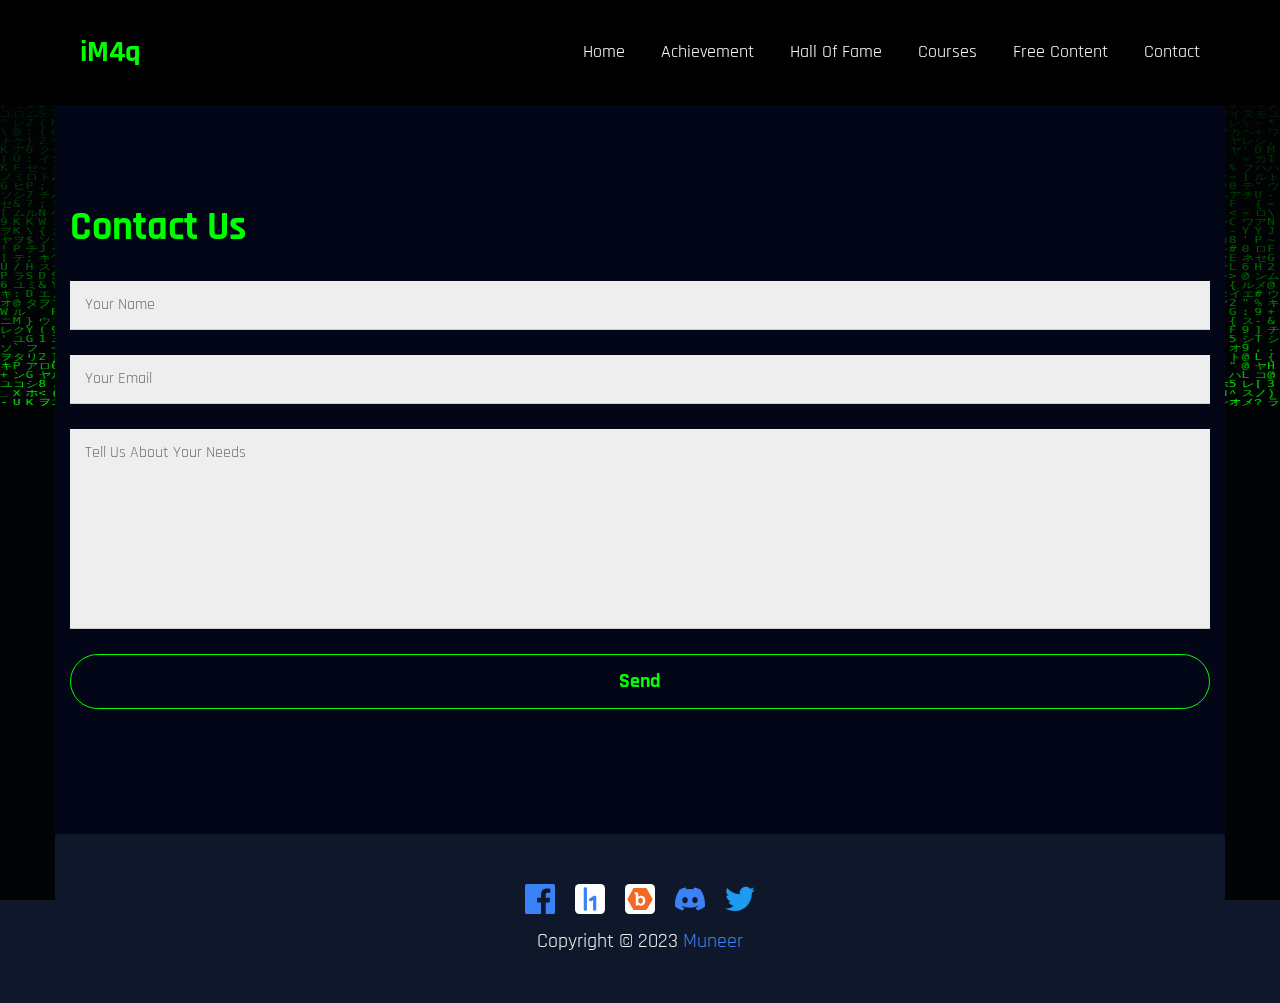
<file: Contact.html>
<!DOCTYPE html>
<html lang="en">

<head>
  <meta charset="UTF-8">
  <meta name="viewport" content="width=device-width, initial-scale=1.0">
  <title>Ahmed Bug Hunting Hub: Uncovering Vulnerabilities with Precision</title>
  <meta name="description"
    content="Welcome to Ahmed's Bug Hunting Hub, your go-to destination for uncovering vulnerabilities and enhancing website security. With a keen eye for detail and extensive expertise in the world of cybersecurity, Ahmed is dedicated to hunting down bugs and identifying potential weaknesses in websites. Join us on this exciting adventure as we delve deep into the digital realm, exploring the intricate web of code to discover and mitigate vulnerabilities. From thorough scans to meticulous testing, Ahmed's Bug Hunting Hub offers a comprehensive range of techniques and tools to ensure that your website remains resilient and fortified against potential threats. Trust Ahmed's expertise to safeguard your online presence and stay one step ahead in the ever-evolving landscape of cybersecurity." />

  <link rel="preconnect" href="https://fonts.googleapis.com">
  <link rel="preconnect" href="https://fonts.gstatic.com" crossorigin>
  <link href="https://fonts.googleapis.com/css2?family=Lobster&family=Rajdhani:wght@300;400;500;600;700&display=swap"
    rel="stylesheet">
  <script defer src="app.js"></script>
  <link rel="stylesheet" href="normlize.css">
  <link rel="stylesheet" href="style.css">
  <meta property="og:image" content="/assets/spotted-bug.svg" />
  <link rel="shortcut icon" type="image/x-icon" href="/assets/spotted-bug.svg" />
  <link rel="shortcut icon" href="/assets/spotted-bug.svg" type="favicon.ico" />
  <meta property="og:image" content="img/person.svg" />
  <meta name="theme-color" content="#020617" />
  <meta name="referrer" content="no-referrer-when-downgrade">
  <meta name="author" content="Ahmed Najeh">
  <link rel="canonical" href="https://www.imx4.me">
  <meta name="robots" content="index, follow">
  <meta name="keywords" content="bug bounty hunter,
  bug bounty hunter salary,
  how to become a bug bounty hunter,
  certified bug bounty hunter,
  htb certified bug bounty hunter,
  bug bounty hunter jobs,
  freelance bug bounty hunter salary,
  richest bug bounty hunter,
  full time bug bounty hunter,
  bug bounty hunter star wars,
  average income bug bounty hunter,
  bug bounty hunter average salary,
  bug bounty hunter adalah,
  bug bounty program apple,
  bug bounty program amazon,
  bug bounty program australia,
  bug bounty program atlassian,
  bug bounty program advantages,
  bug bounty program alternative,
  bug bounty offensive hunting a complete beginners guide,
  how to be a bug bounty hunter,
  how much does a bug bounty hunter make,
  how to become a successful bug bounty hunter pentestingguide.com,
  how to become a bug bounty hunter reddit,
  htb academy bug bounty hunter,
  what does a bug bounty hunter do,
  bug bounty hunter blog,
  bug bounty program blockchain,
  bug bounty program benefits,
  bug bounty program beginner,
  bug bounty program bugcrowd,
  bug bounty program best practices,
  become bug bounty hunter,
  best bug bounty hunter,
  become bug bounty hunter reddit,
  become a bug bounty hunter,
  bug bounty hunter book,
  hack the box certified bug bounty hunter,
  hack the box bug bounty hunter,
  bug bounty hunter certification,
  bug bounty hunter courses,
  bug bounty hunter.com,
  bug bounty hunter cv,
  bug bounty program chatgpt,
  bug bounty program crypto,
  bug bounty program companies,
  bug bounty program cost,
  bug bounty program course udemy,
  bug bounty program coding,
  certified bug bounty hunter review,
  certified bug bounty hunter htb,
  cara menjadi bug bounty hunter,
  can i become bug bounty hunter,
  bug bounty hunter salary in canada,
  offensive bug bounty - hunter 2.0 course free,
  bug bounty hunter definition,
  bug bounty program definition,
  bug bounty program dorks,
  bug bounty program download,
  bug bounty program description,
  bug bounty program definition computer,
  bug bounty program def,
  bug bounty hunter job description,
  bug bounty program launch date,
  offensive bug bounty hunter 2.0 download,
  offensive bug bounty hunter 2.0 google drive,
  how much does the average bug bounty hunter make,
  devenir bug bounty hunter,
  what are bug bounties,
  bug bounty hunter earning,
  bug bounty hunting essentials,
  bug bounty program examples,
  bug bounty program ethical hackers,
  bug bounty program explained,
  bug bounty program explanation,
  bug bounty hunting search engine,
  is bug bounty hunting easy,
  bug bounty hunter que es,
  bug bounty hunting meaning,
  how much do bug bounty hunters make,
  bug bounty hunter facebook,
  bug bounty hunting for beginners,
  bug bounty hunting for web security,
  bug bounty hunting full course,
  bug bounty hunting full course free download,
  bug bounty program for beginners,
  bug bounty program for software,
  bug bounty program for company,
  bug bounty hunting course free,
  bug bounty hunting course free download,
  freelance bug bounty hunter,
  full time bug bounty hunter reddit,
  famous bug bounty hunter,
  how to become a bug bounty hunter from scratch,
  jedi survivor bounty hunter bug fix,
  high on life bounty hunter forums bug,
  bug bounty hunter github,
  bug bounty hunter google,
  bug bounty hunter guide,
  bug bounty hunting guide to an advanced earning method,
  bug bounty hunting github,
  bug bounty hunting guide,
  bug bounty program google,
  bug bounty program google dorks,
  bug bounty program germany,
  bug bounty program government,
  google bug bounty hunter,
  how to be a good bug bounty hunter,
  how to become a great bug bounty hunter,
  how many bug bounty hunters are there,
  bug bounty hunter hackthebox,
  bug bounty hunter hackerone,
  bug bounty hunter how to start,
  bug bounty hunter hacker,
  bug bounty program hall of fame,
  bug bounty hacking program,
  bug bounty program in hindi,
  android bug bounty hunting hunt like a rat,
  htb certified bug bounty hunter reddit,
  bug bounty hunter income,
  bug bounty hunters in india,
  bug bounty program india,
  bug bounty program instagram,
  bug bounty program india 2022,
  bug bounty program in pakistan,
  bug bounty program in simple terms,
  bug bounty program in information security,
  bug bounty program in australia,
  indian bug bounty hunter,
  bug bounty hunter salary in india,
  htb certified bug bounty hunter worth it,
  bug bounty hunter salary in us,
  how to become a bug bounty hunter in india,
  bug bounty hunter salary in pakistan,
  hunter.io bug bounty,
  what is a bug bounty hunter,
  bug bounty hunter job-role path,
  bug bounty hunting jobs,
  bug bounty hunting journey,
  a bug bounty hunting journey pdf,
  bug bounty hunting methodology v4 jason haddix,
  bounty hunter bug jedi survivor,
  jedi survivor bug bounty hunter,
  star wars jedi survivor bounty hunter bug,
  jedi survivor bounty hunter bug reddit,
  seo-jun is a bug bounty hunter,
  bug bounty hunters,
  k hunter boutique,
  bug bounty hunter linkedin,
  bug bounty hunting live,
  bug bounty hunters llc,
  bug bounty program list,
  bug bounty program list github,
  bug bounty program learning,
  bug bounty program legal issues,
  bug bounty program lockbit,
  bug bounty program list hackerone,
  bug bounty program law,
  bug bounty hunter methodology,
  bug bounty hunter meaning,
  bug bounty hunting methodology,
  bug bounty hunting methodology v3—jason haddix,
  bug bounty hunter methodology v4,
  bug bounty hunter methodology v4 pdf,
  bug bounty hunter millionaire,
  bug bounty program microsoft,
  millionaire bug bounty hunter,
  most successful bug bounty hunter,
  bug bounty hunter salary per month,
  bug bounty hunter salary in india per month,
  the bug bounty hunter methodology v4,
  bug bounty hunter training,
  the bug hunter albuquerque,
  bug bounty program openai,
  bug bounty program of google,
  bug bounty program open,
  fuzz bug treasure hunt on abcya,
  what is bug bounty hunting,
  offensive bug bounty hunter 2.0 price,
  salary of bug bounty hunter,
  salary of bug bounty hunter in india,
  bug bounty hunter program,
  bug bounty hunter platforms,
  bug bounty hunter pdf,
  bug bounty hunter prerequisites,
  bug bounty hunter path,
  bug bounty hunting programs,
  bug bounty hunting process,
  bug bounty hunting pay,
  bug bounty program price,
  bug bounty program policy,
  professional bug bounty hunter,
  bug bounty hunter vs pentester,
  bug bounty hunter requirements,
  bug bounty hunter reddit,
  bug bounty hunter roadmap,
  bug bounty hunter resume,
  bug bounty hunter reports,
  bug bounty hunting reddit,
  bug bounty program reward,
  bug bounty program reddit,
  bug bounty program rules,
  bug bounty program reports,
  roadmap for bug bounty hunter,
  htb certified bug bounty hunter review,
  bug bounty hunter salary reddit,
  bug bounty hunter skills,
  bug bounty hunter salary uk,
  skills required for bug bounty hunter,
  star wars bug bounty hunter,
  stok bug bounty hunter,
  bug bounty hunter tools,
  bug bounty hunter tutorial,
  bug bounty hunting tutorial,
  bug bounty hunting training,
  bug bounty hunting tips,
  bug bounty hunting tools github,
  bug bounty program tesla,
  bug bounty program template,
  bug bounty program twitter,
  the bug bounty hunter,
  top bug bounty hunter,
  the bug bounty hunter methodology v4 pdf,
  bug bounty program vendors,
  bug bounty program geld verdienen,
  bug bounty program vulnerabilities,
  bug bounty hunter website,
  bug bounty hunting with burp suite,
  bug bounty hunting websites,
  bug bounty hunting writeup,
  bug bounty program whatsapp,
  bug bounty program what is it,
  bug bounty program wikipedia,
  bug bounty program winner,
  learn bug bounty hunting & web security testing from scratch,
  bug bounty hunter werden,
  x bugs,
  xbox bug bounty,
  x bounty.org,
  xp bug fortnite,
  bug bounty xss,
  bug bounty program youtube,
  youngest bug bounty hunter,
  how much can you make as a bug bounty hunter,
  bug bounty hunter zseano,
  bug bounty setup,
  zseano bug bounty hunter,
  bug bounty types,
  0 bug zone,
  zero bounties borderlands 3,
  0 build,
  bug bounty program $100,
  top 10 bug bounty hunters,
  biggest bug bounty,
  1 hunters run suffern ny,
  bug bounty 101,
  bug bounty program 2023,
  bug bounty program 2022,
  3 bug bites,
  3 hunters hypogean gaol,
  3 buoys 1 gull,
  bounty hunter 4/3,
  4th bounty target gta online,
  4th bounty location gta 5,
  5 bounties red dead 2,
  5 9 bounty hunter blood,
  5e bounty hunter build,
  grand theft auto 5 bounty hunter locations,
  bug bounties salary,
  7 buoy ct barnegat nj,
  8 hunters,
  8 bugs,
  9 bufflehead,
  9 hunters">

</head>

<body style="background-color: #0f172a; color: white;">


  <header>
    <nav>
      <div class="container">
        <a href="/index.html">
          <h3 id="hackerText">iM4x</h3>
        </a>

        <ul>
          <li class="hover"><a class="noselect" href="/index.html">Home</a></li>
          <li class="hover"><a class="noselect" href="/Achievement.html">Achievement</a></li>
          <li class="hover"><a class="noselect" href="/HallOfFame.html">Hall Of Fame</a></li>
          <li class="hover"><a class="noselect" href="/Courses.html">Courses</a></li>
          <li class="hover"><a class="noselect" href="/FreeContent.html">Free Content</a></li>
          <li class="hover"><a class="noselect" href="/Contact.html">Contact</a></li>
        </ul>
      </div>
    </nav>
  </header>




  <!-- contact start -->
  <div class="contact">
    <div class="container hidden">
      <h2>Contact Us</h2>
      <form action="https://formsubmit.co/maxiq998@gmail.com
    " method="POST">
        <input type="text" name="name" placeholder="Your Name" />
        <input type="email" name="email" placeholder="Your Email" pattern="[A-Za-z0-9._+-]+@[A-Za-z0-9-]+\.[a-z]{2,}"
          required />
        <textarea name="messege" class="input" cols="30" rows="10" placeholder="Tell Us About Your Needs"
          required></textarea>
        <input type="submit" name="submit" value="Send" />
      </form>
    </div>
  </div>
  <!-- contact end -->







  <footer>
    <div class="container">
      <div class="links">
        <a href="https://web.facebook.com/im4xx/">
          <svg xmlns="http://www.w3.org/2000/svg" width="24" height="24" viewBox="0 0 24 24">
            <path
              d="M22.675 0h-21.35c-.732 0-1.325.593-1.325 1.325v21.351c0 .731.593 1.324 1.325 1.324h11.495v-9.294h-3.128v-3.622h3.128v-2.671c0-3.1 1.893-4.788 4.659-4.788 1.325 0 2.463.099 2.795.143v3.24l-1.918.001c-1.504 0-1.795.715-1.795 1.763v2.313h3.587l-.467 3.622h-3.12v9.293h6.116c.73 0 1.323-.593 1.323-1.325v-21.35c0-.732-.593-1.325-1.325-1.325z" />
          </svg>
        </a>
        <a href="https://hackerone.com/im4x">
          <svg xmlns="http://www.w3.org/2000/svg" aria-label="HackerOne" role="img" viewBox="0 0 512 512">
            <rect width="512" height="512" rx="15%" fill="white" />
            <path
              d="M174 56c-10 1-23 5-25 16v367c2 9 11 15 20 16h14c9-2 20-7 21-17a116708 116708 0 0 0 0-366c-3-11-15-15-25-16h-5zM333 200c-7 1-13 2-17 5l-74 47c-4 3-5 8-5 12 2 12 8 21 17 27 7 4 18 7 25 2l29-19v165c3 10 12 15 21 17h10c9-2 19-5 23-14l1-3a18494 18494 0 0 0 0-222c-1-12-16-16-26-17h-4z" />
          </svg>
        </a>
        <a href="https://bugcrowd.com/im4x">
          <svg xmlns="http://www.w3.org/2000/svg" aria-label="Bugcrowd" role="img" viewBox="0 0 512 512">
            <rect width="512" height="512" rx="15%" fill="#ffffff" />
            <path fill="#f26922"
              d="m38.5 260.4 107.1 185.1h219.5l109.1-185.1L365.1 66.5H145.6zm178.7-115.7c7.6 4.7 8.1 8.3 8.1 47v31.2l6.8-6.2c3.8-3.4 11.1-8.1 16.3-10.7c8.4-3.9 11.6-4.4 26.6-4.2c18.2 0 28.5 3 41.6 12.2c13.5 9.5 25.7 31.1 29.1 51.2c7.3 44.7-9.2 83.6-42.2 99.3c-10.9 5.1-12.7 5.4-30.2 5.4c-16.5 0-19.8-.5-28.1-4.4c-5.1-2.4-12.2-7.2-15.6-10.4l-6.5-5.9v18.1h-38.6V273c0-51.9-.5-94.9-1.2-95.5c-.6-.7-5.2-1.7-10-2.2l-8.8-.9V158.6c-.2-11.1.5-16.2 1.8-17c1.2-.7 11.9-1 23.7-.9c18.5.4 22.2.9 27.2 4zM258 236.4c-22.3 5.2-33.9 22.7-33.5 50.9c.2 28 14.6 47.6 36 49.1c13.8 1 22.5-1.9 31.3-10.7c18.4-18 19-59.2 1.4-77.9c-8.9-9.3-23.7-14.1-35.2-11.4z" />
          </svg>
        </a>
        <a href="https://discord.gg/5Ys5936aVF
        ">
          <svg xmlns="http://www.w3.org/2000/svg" width="16" height="16" fill="currentColor" class="bi bi-discord" viewBox="0 0 16 16"> <path d="M13.545 2.907a13.227 13.227 0 0 0-3.257-1.011.05.05 0 0 0-.052.025c-.141.25-.297.577-.406.833a12.19 12.19 0 0 0-3.658 0 8.258 8.258 0 0 0-.412-.833.051.051 0 0 0-.052-.025c-1.125.194-2.22.534-3.257 1.011a.041.041 0 0 0-.021.018C.356 6.024-.213 9.047.066 12.032c.001.014.01.028.021.037a13.276 13.276 0 0 0 3.995 2.02.05.05 0 0 0 .056-.019c.308-.42.582-.863.818-1.329a.05.05 0 0 0-.01-.059.051.051 0 0 0-.018-.011 8.875 8.875 0 0 1-1.248-.595.05.05 0 0 1-.02-.066.051.051 0 0 1 .015-.019c.084-.063.168-.129.248-.195a.05.05 0 0 1 .051-.007c2.619 1.196 5.454 1.196 8.041 0a.052.052 0 0 1 .053.007c.08.066.164.132.248.195a.051.051 0 0 1-.004.085 8.254 8.254 0 0 1-1.249.594.05.05 0 0 0-.03.03.052.052 0 0 0 .003.041c.24.465.515.909.817 1.329a.05.05 0 0 0 .056.019 13.235 13.235 0 0 0 4.001-2.02.049.049 0 0 0 .021-.037c.334-3.451-.559-6.449-2.366-9.106a.034.034 0 0 0-.02-.019Zm-8.198 7.307c-.789 0-1.438-.724-1.438-1.612 0-.889.637-1.613 1.438-1.613.807 0 1.45.73 1.438 1.613 0 .888-.637 1.612-1.438 1.612Zm5.316 0c-.788 0-1.438-.724-1.438-1.612 0-.889.637-1.613 1.438-1.613.807 0 1.451.73 1.438 1.613 0 .888-.631 1.612-1.438 1.612Z"/> </svg>
        </a>
        <a href="https://twitter.com/im4x7">
          <svg xmlns="http://www.w3.org/2000/svg" xml:space="preserve" viewBox="0 0 248 204">
            <path fill="#1d9bf0" d="M221.95 51.29c.15 2.17.15 4.34.15 6.53 0 66.73-50.8 143.69-143.69 143.69v-.04c-27.44.04-54.31-7.82-77.41-22.64 3.99.48 8 .72 12.02.73 22.74.02 44.83-7.61 62.72-21.66-21.61-.41-40.56-14.5-47.18-35.07 7.57 1.46 15.37 1.16 22.8-.87-23.56-4.76-40.51-25.46-40.51-49.5v-.64c7.02 3.91 14.88 6.08 22.92 6.32C11.58 63.31 4.74 33.79 18.14 10.71c25.64 31.55 63.47 50.73 104.08 52.76-4.07-17.54 1.49-35.92 14.61-48.25 20.34-19.12 52.33-18.14 71.45 2.19 11.31-2.23 22.15-6.38 32.07-12.26-3.77 11.69-11.66 21.62-22.2 27.93 10.01-1.18 19.79-3.86 29-7.95-6.78 10.16-15.32 19.01-25.2 26.16z"/>
          </svg>
        </a>
      </div>
      <p>Copyright &copy; 2023 <a href="https://iraqiandev.github.io/">Muneer</a></p>
    </div>
  </footer>





  <canvas id="matrix-canvas" width="1500" height="1500" />


</body>

</html>
</file>
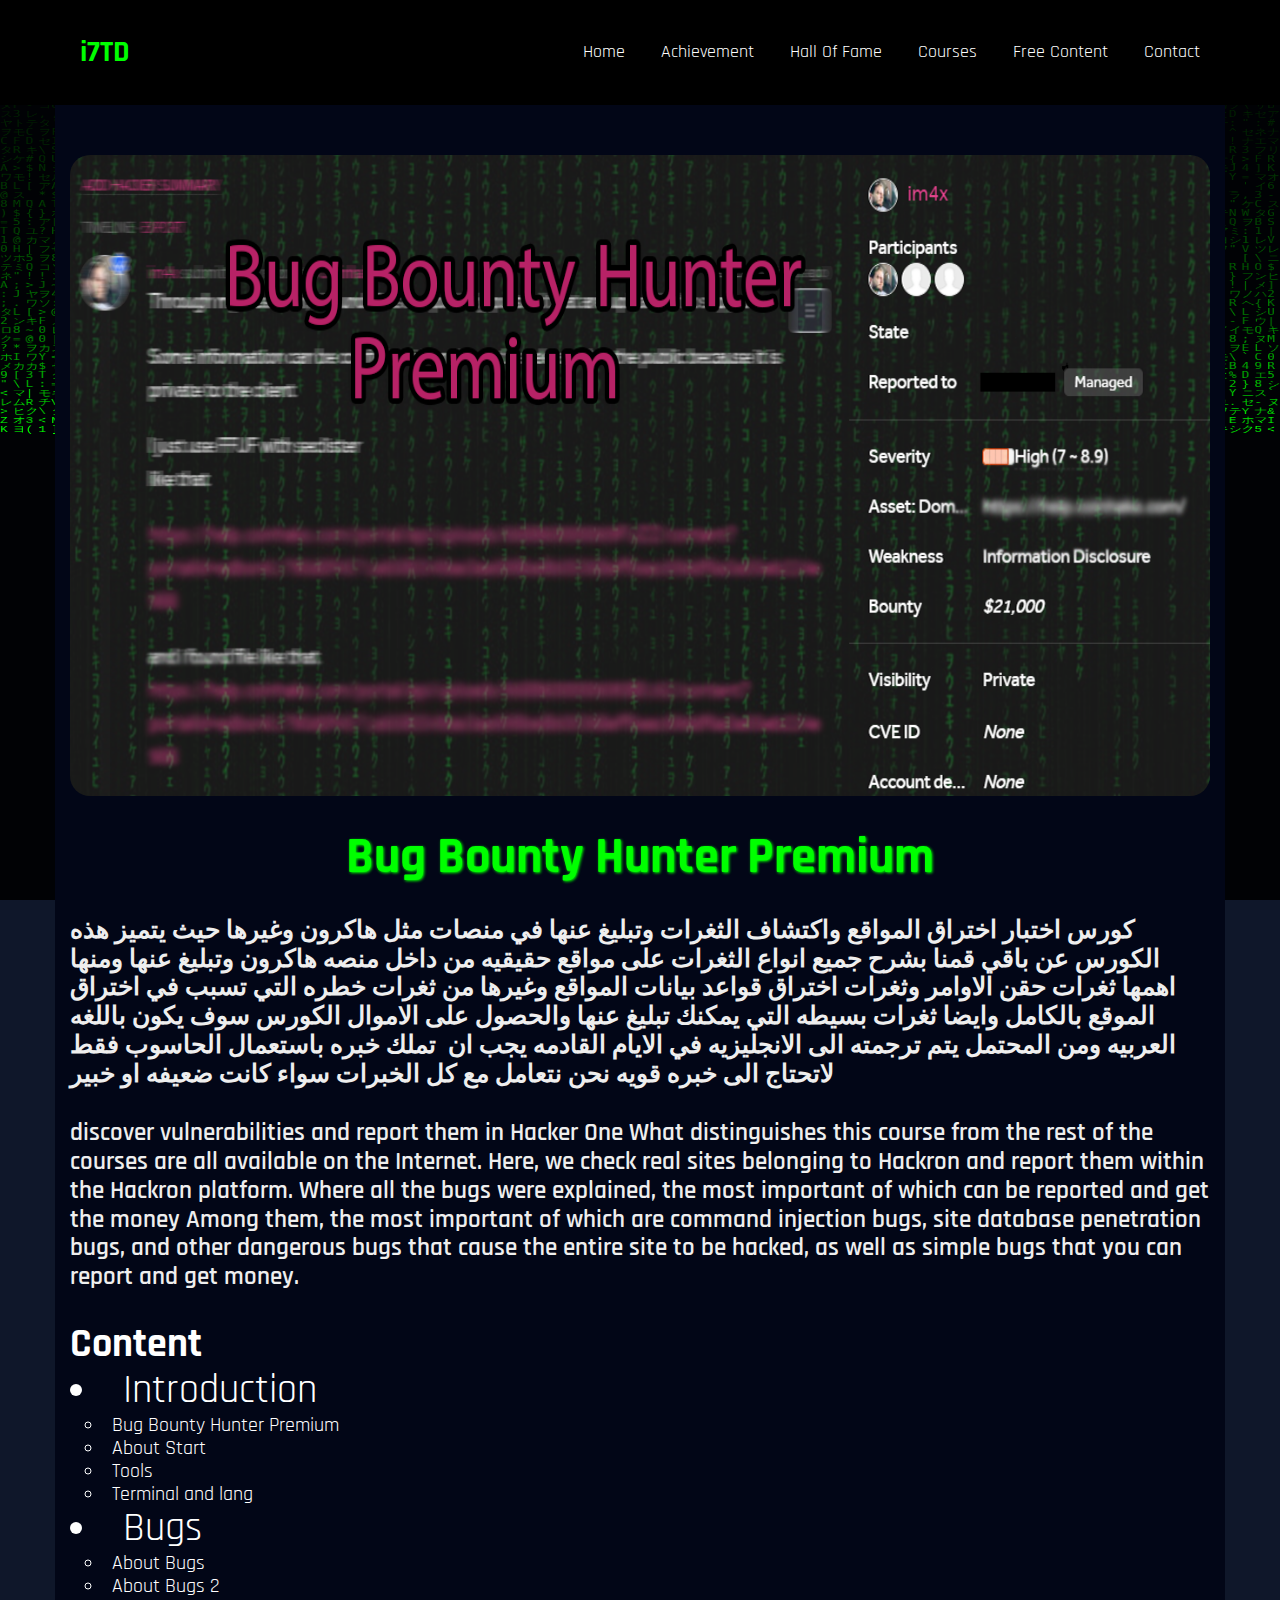
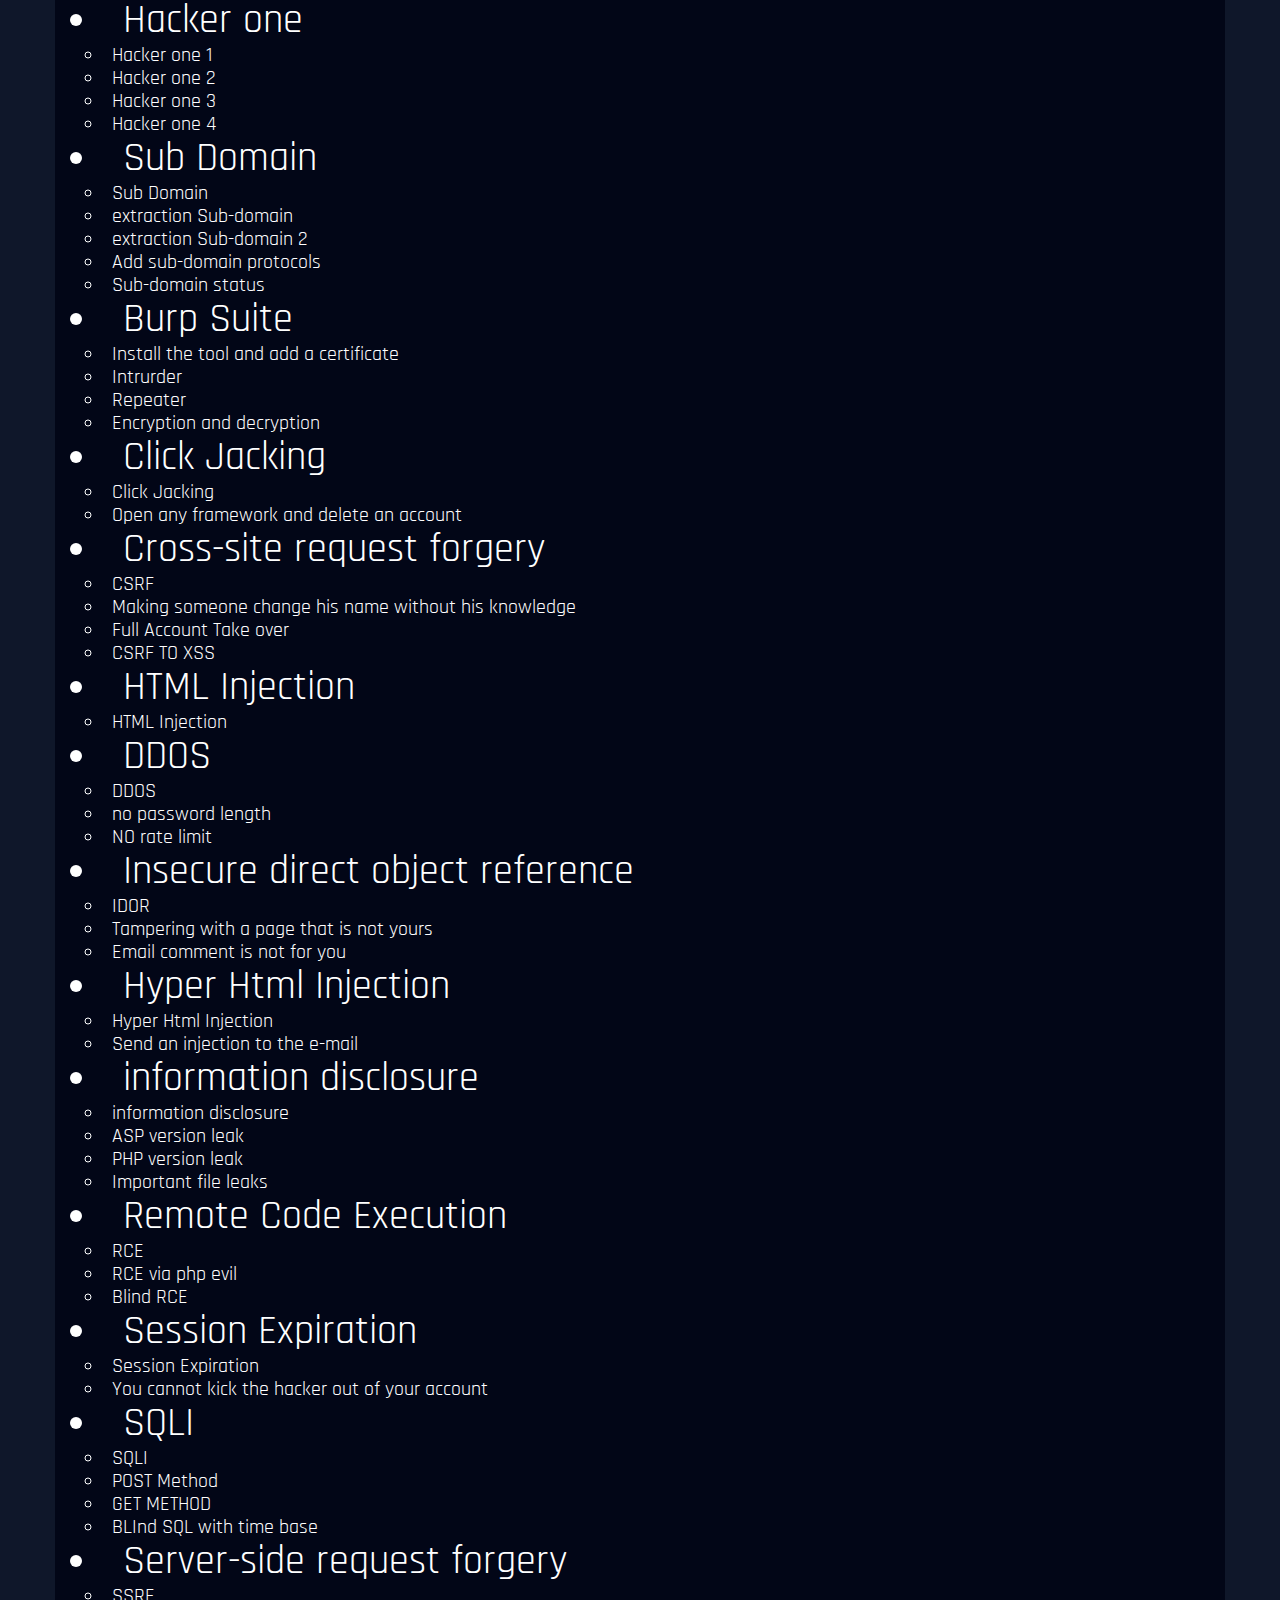
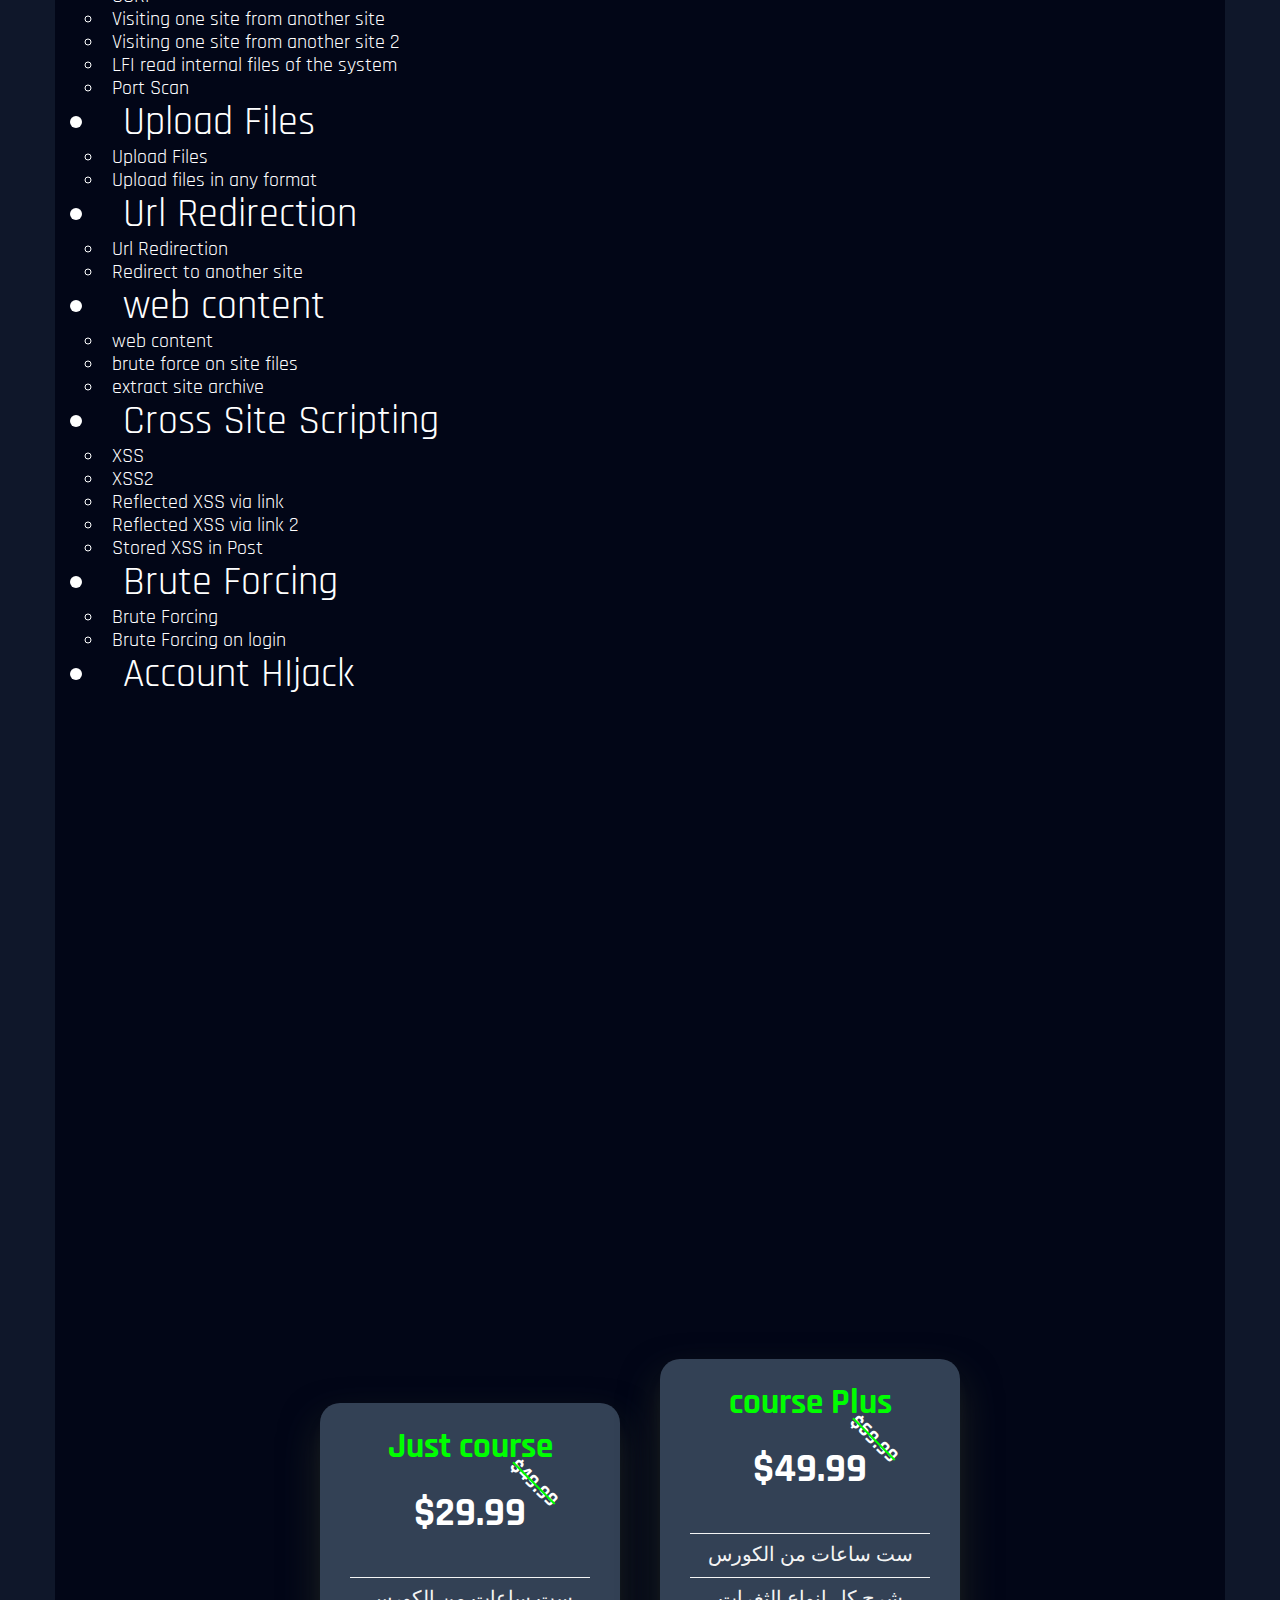
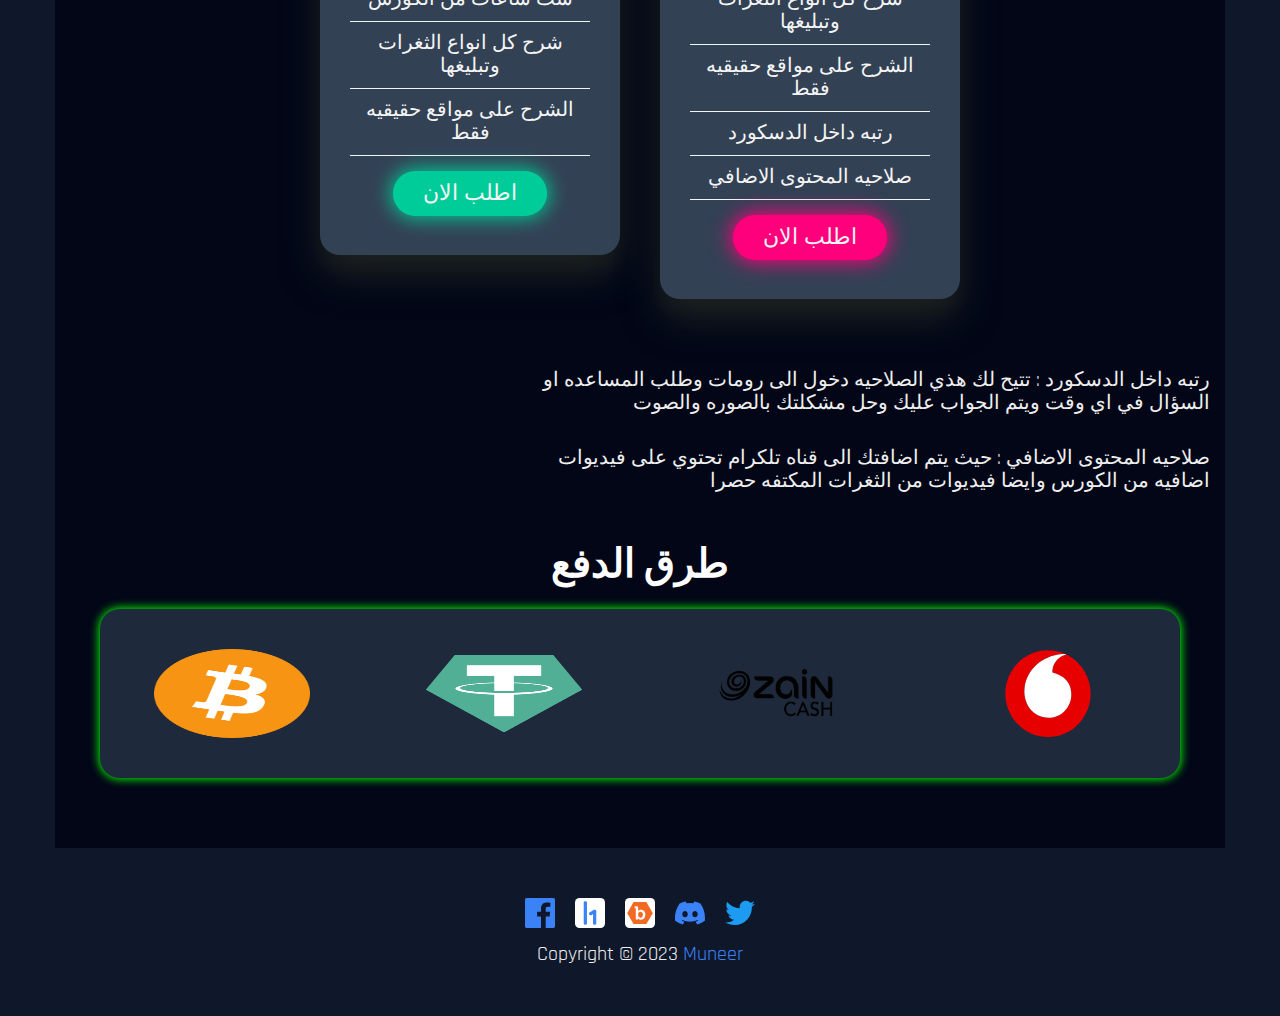
<file: course1.html>
<!DOCTYPE html>
<html lang="en">

<head>
  <meta charset="UTF-8">
  <meta name="viewport" content="width=device-width, initial-scale=1.0">
  <title>Ahmed Bug Hunting Hub: Uncovering Vulnerabilities with Precision</title>
  <meta name="description"
    content="Welcome to Ahmed's Bug Hunting Hub, your go-to destination for uncovering vulnerabilities and enhancing website security. With a keen eye for detail and extensive expertise in the world of cybersecurity, Ahmed is dedicated to hunting down bugs and identifying potential weaknesses in websites. Join us on this exciting adventure as we delve deep into the digital realm, exploring the intricate web of code to discover and mitigate vulnerabilities. From thorough scans to meticulous testing, Ahmed's Bug Hunting Hub offers a comprehensive range of techniques and tools to ensure that your website remains resilient and fortified against potential threats. Trust Ahmed's expertise to safeguard your online presence and stay one step ahead in the ever-evolving landscape of cybersecurity." />

  <link rel="preconnect" href="https://fonts.googleapis.com">
  <link rel="preconnect" href="https://fonts.gstatic.com" crossorigin>
  <link href="https://fonts.googleapis.com/css2?family=Lobster&family=Rajdhani:wght@300;400;500;600;700&display=swap"
    rel="stylesheet">
  <script defer src="app.js"></script>
  <link rel="stylesheet" href="normlize.css">
  <link rel="stylesheet" href="style.css">
  <meta property="og:image" content="/assets/spotted-bug.svg" />
  <link rel="shortcut icon" type="image/x-icon" href="/assets/spotted-bug.svg" />
  <link rel="shortcut icon" href="/assets/spotted-bug.svg" type="favicon.ico" />
  <meta property="og:image" content="img/person.svg" />
  <meta name="theme-color" content="#020617" />
  <meta name="referrer" content="no-referrer-when-downgrade">
  <meta name="author" content="Ahmed Najeh">
  <link rel="canonical" href="https://www.imx4.me">
  <meta name="robots" content="index, follow">
  <meta name="keywords" content="bug bounty hunter,
  bug bounty hunter salary,
  how to become a bug bounty hunter,
  certified bug bounty hunter,
  htb certified bug bounty hunter,
  bug bounty hunter jobs,
  freelance bug bounty hunter salary,
  richest bug bounty hunter,
  full time bug bounty hunter,
  bug bounty hunter star wars,
  average income bug bounty hunter,
  bug bounty hunter average salary,
  bug bounty hunter adalah,
  bug bounty program apple,
  bug bounty program amazon,
  bug bounty program australia,
  bug bounty program atlassian,
  bug bounty program advantages,
  bug bounty program alternative,
  bug bounty offensive hunting a complete beginners guide,
  how to be a bug bounty hunter,
  how much does a bug bounty hunter make,
  how to become a successful bug bounty hunter pentestingguide.com,
  how to become a bug bounty hunter reddit,
  htb academy bug bounty hunter,
  what does a bug bounty hunter do,
  bug bounty hunter blog,
  bug bounty program blockchain,
  bug bounty program benefits,
  bug bounty program beginner,
  bug bounty program bugcrowd,
  bug bounty program best practices,
  become bug bounty hunter,
  best bug bounty hunter,
  become bug bounty hunter reddit,
  become a bug bounty hunter,
  bug bounty hunter book,
  hack the box certified bug bounty hunter,
  hack the box bug bounty hunter,
  bug bounty hunter certification,
  bug bounty hunter courses,
  bug bounty hunter.com,
  bug bounty hunter cv,
  bug bounty program chatgpt,
  bug bounty program crypto,
  bug bounty program companies,
  bug bounty program cost,
  bug bounty program course udemy,
  bug bounty program coding,
  certified bug bounty hunter review,
  certified bug bounty hunter htb,
  cara menjadi bug bounty hunter,
  can i become bug bounty hunter,
  bug bounty hunter salary in canada,
  offensive bug bounty - hunter 2.0 course free,
  bug bounty hunter definition,
  bug bounty program definition,
  bug bounty program dorks,
  bug bounty program download,
  bug bounty program description,
  bug bounty program definition computer,
  bug bounty program def,
  bug bounty hunter job description,
  bug bounty program launch date,
  offensive bug bounty hunter 2.0 download,
  offensive bug bounty hunter 2.0 google drive,
  how much does the average bug bounty hunter make,
  devenir bug bounty hunter,
  what are bug bounties,
  bug bounty hunter earning,
  bug bounty hunting essentials,
  bug bounty program examples,
  bug bounty program ethical hackers,
  bug bounty program explained,
  bug bounty program explanation,
  bug bounty hunting search engine,
  is bug bounty hunting easy,
  bug bounty hunter que es,
  bug bounty hunting meaning,
  how much do bug bounty hunters make,
  bug bounty hunter facebook,
  bug bounty hunting for beginners,
  bug bounty hunting for web security,
  bug bounty hunting full course,
  bug bounty hunting full course free download,
  bug bounty program for beginners,
  bug bounty program for software,
  bug bounty program for company,
  bug bounty hunting course free,
  bug bounty hunting course free download,
  freelance bug bounty hunter,
  full time bug bounty hunter reddit,
  famous bug bounty hunter,
  how to become a bug bounty hunter from scratch,
  jedi survivor bounty hunter bug fix,
  high on life bounty hunter forums bug,
  bug bounty hunter github,
  bug bounty hunter google,
  bug bounty hunter guide,
  bug bounty hunting guide to an advanced earning method,
  bug bounty hunting github,
  bug bounty hunting guide,
  bug bounty program google,
  bug bounty program google dorks,
  bug bounty program germany,
  bug bounty program government,
  google bug bounty hunter,
  how to be a good bug bounty hunter,
  how to become a great bug bounty hunter,
  how many bug bounty hunters are there,
  bug bounty hunter hackthebox,
  bug bounty hunter hackerone,
  bug bounty hunter how to start,
  bug bounty hunter hacker,
  bug bounty program hall of fame,
  bug bounty hacking program,
  bug bounty program in hindi,
  android bug bounty hunting hunt like a rat,
  htb certified bug bounty hunter reddit,
  bug bounty hunter income,
  bug bounty hunters in india,
  bug bounty program india,
  bug bounty program instagram,
  bug bounty program india 2022,
  bug bounty program in pakistan,
  bug bounty program in simple terms,
  bug bounty program in information security,
  bug bounty program in australia,
  indian bug bounty hunter,
  bug bounty hunter salary in india,
  htb certified bug bounty hunter worth it,
  bug bounty hunter salary in us,
  how to become a bug bounty hunter in india,
  bug bounty hunter salary in pakistan,
  hunter.io bug bounty,
  what is a bug bounty hunter,
  bug bounty hunter job-role path,
  bug bounty hunting jobs,
  bug bounty hunting journey,
  a bug bounty hunting journey pdf,
  bug bounty hunting methodology v4 jason haddix,
  bounty hunter bug jedi survivor,
  jedi survivor bug bounty hunter,
  star wars jedi survivor bounty hunter bug,
  jedi survivor bounty hunter bug reddit,
  seo-jun is a bug bounty hunter,
  bug bounty hunters,
  k hunter boutique,
  bug bounty hunter linkedin,
  bug bounty hunting live,
  bug bounty hunters llc,
  bug bounty program list,
  bug bounty program list github,
  bug bounty program learning,
  bug bounty program legal issues,
  bug bounty program lockbit,
  bug bounty program list hackerone,
  bug bounty program law,
  bug bounty hunter methodology,
  bug bounty hunter meaning,
  bug bounty hunting methodology,
  bug bounty hunting methodology v3—jason haddix,
  bug bounty hunter methodology v4,
  bug bounty hunter methodology v4 pdf,
  bug bounty hunter millionaire,
  bug bounty program microsoft,
  millionaire bug bounty hunter,
  most successful bug bounty hunter,
  bug bounty hunter salary per month,
  bug bounty hunter salary in india per month,
  the bug bounty hunter methodology v4,
  bug bounty hunter training,
  the bug hunter albuquerque,
  bug bounty program openai,
  bug bounty program of google,
  bug bounty program open,
  fuzz bug treasure hunt on abcya,
  what is bug bounty hunting,
  offensive bug bounty hunter 2.0 price,
  salary of bug bounty hunter,
  salary of bug bounty hunter in india,
  bug bounty hunter program,
  bug bounty hunter platforms,
  bug bounty hunter pdf,
  bug bounty hunter prerequisites,
  bug bounty hunter path,
  bug bounty hunting programs,
  bug bounty hunting process,
  bug bounty hunting pay,
  bug bounty program price,
  bug bounty program policy,
  professional bug bounty hunter,
  bug bounty hunter vs pentester,
  bug bounty hunter requirements,
  bug bounty hunter reddit,
  bug bounty hunter roadmap,
  bug bounty hunter resume,
  bug bounty hunter reports,
  bug bounty hunting reddit,
  bug bounty program reward,
  bug bounty program reddit,
  bug bounty program rules,
  bug bounty program reports,
  roadmap for bug bounty hunter,
  htb certified bug bounty hunter review,
  bug bounty hunter salary reddit,
  bug bounty hunter skills,
  bug bounty hunter salary uk,
  skills required for bug bounty hunter,
  star wars bug bounty hunter,
  stok bug bounty hunter,
  bug bounty hunter tools,
  bug bounty hunter tutorial,
  bug bounty hunting tutorial,
  bug bounty hunting training,
  bug bounty hunting tips,
  bug bounty hunting tools github,
  bug bounty program tesla,
  bug bounty program template,
  bug bounty program twitter,
  the bug bounty hunter,
  top bug bounty hunter,
  the bug bounty hunter methodology v4 pdf,
  bug bounty program vendors,
  bug bounty program geld verdienen,
  bug bounty program vulnerabilities,
  bug bounty hunter website,
  bug bounty hunting with burp suite,
  bug bounty hunting websites,
  bug bounty hunting writeup,
  bug bounty program whatsapp,
  bug bounty program what is it,
  bug bounty program wikipedia,
  bug bounty program winner,
  learn bug bounty hunting & web security testing from scratch,
  bug bounty hunter werden,
  x bugs,
  xbox bug bounty,
  x bounty.org,
  xp bug fortnite,
  bug bounty xss,
  bug bounty program youtube,
  youngest bug bounty hunter,
  how much can you make as a bug bounty hunter,
  bug bounty hunter zseano,
  bug bounty setup,
  zseano bug bounty hunter,
  bug bounty types,
  0 bug zone,
  zero bounties borderlands 3,
  0 build,
  bug bounty program $100,
  top 10 bug bounty hunters,
  biggest bug bounty,
  1 hunters run suffern ny,
  bug bounty 101,
  bug bounty program 2023,
  bug bounty program 2022,
  3 bug bites,
  3 hunters hypogean gaol,
  3 buoys 1 gull,
  bounty hunter 4/3,
  4th bounty target gta online,
  4th bounty location gta 5,
  5 bounties red dead 2,
  5 9 bounty hunter blood,
  5e bounty hunter build,
  grand theft auto 5 bounty hunter locations,
  bug bounties salary,
  7 buoy ct barnegat nj,
  8 hunters,
  8 bugs,
  9 bufflehead,
  9 hunters">

</head>

<body style="background-color: #0f172a; color: white;">

  <header>
    <nav>
      <div class="container">
        <a href="/index.html">
          <h3 id="hackerText">iM4x</h3>
        </a>

        <ul>
          <li class="hover"><a class="noselect" href="/index.html">Home</a></li>
          <li class="hover"><a class="noselect" href="/Achievement.html">Achievement</a></li>
          <li class="hover"><a class="noselect" href="/HallOfFame.html">Hall Of Fame</a></li>
          <li class="hover"><a class="noselect" href="/Courses.html">Courses</a></li>
          <li class="hover"><a class="noselect" href="/FreeContent.html">Free Content</a></li>
          <li class="hover"><a class="noselect" href="/Contact.html">Contact</a></li>
        </ul>
      </div>
    </nav>
  </header>



  <!-- courses start -->
  <div class="course master">
    <div class="container">
      <img src="/assets/course1.png" alt="">
      <h1 class="Title">Bug Bounty Hunter Premium
      </h1>
      <p class="info">
        كورس اختبار اختراق المواقع واكتشاف الثغرات وتبليغ عنها في منصات مثل هاكرون وغيرها
        حيث يتميز هذه الكورس عن باقي قمنا بشرح جميع انواع الثغرات على مواقع حقيقيه من داخل منصه هاكرون وتبليغ عنها
        ومنها اهمها ثغرات حقن الاوامر وثغرات اختراق قواعد بيانات المواقع وغيرها من ثغرات خطره التي تسبب في اختراق الموقع بالكامل وايضا ثغرات بسيطه التي يمكنك تبليغ عنها والحصول على الاموال 
الكورس سوف يكون باللغه العربيه ومن المحتمل يتم ترجمته الى الانجليزيه في الايام القادمه 
يجب ان  تملك خبره باستعمال الحاسوب فقط لاتحتاج الى خبره قويه نحن نتعامل مع كل الخبرات سواء كانت ضعيفه او خبير 

<p class="info">discover vulnerabilities and report them in Hacker One
What distinguishes this course from the rest of the courses are all available on the Internet. Here, we check real sites belonging to Hackron and report them within the Hackron platform.
Where all the bugs were explained, the most important of which can be reported and get the money
Among them, the most important of which are command injection bugs, site database penetration bugs, and other dangerous bugs that cause the entire site to be hacked, as well as simple bugs that you can report and get money.</p>

      </p>
      <h2>Content</h2>
      <ul>
        <li class="headingLI">Introduction
          <ul>
            <li>Bug Bounty Hunter Premium
            </li>
            <li>About Start
            </li>
            <li>Tools</li>
            <li>Terminal and lang
            </li>
          </ul>

        </li class="headingLI">
        <li class="headingLI">Bugs
          <ul>
            <li>About Bugs
            </li>
            <li>About Bugs 2
            </li>
          </ul>
        </li>
        <li class="headingLI">Hacker one
          <ul>
            <li>Hacker one 1</li>
            <li>Hacker one 2</li>
            <li>Hacker one 3</li>
            <li>Hacker one 4</li>
          </ul>
        </li>
        <li class="headingLI">Sub Domain
          <ul>
            <li>Sub Domain
            </li>
            <li>extraction Sub-domain
            </li>
            <li>extraction Sub-domain 2
            </li>
            <li>Add sub-domain protocols
            </li>
            <li>Sub-domain status
            </li>
          </ul>
        </li>
        <li class="headingLI">Burp Suite
          <ul>
            <li>Install the tool and add a certificate
            </li>
            <li>Intrurder
            </li>
            <li>Repeater
            </li>
            <li>Encryption and decryption
            </li>
          </ul>
        </li>
        <li class="headingLI">Click Jacking
          <ul>
            <li>Click Jacking
            </li>
            <li>Open any framework and delete an account
            </li>
          </ul>
        </li>
        <li class="headingLI">Cross-site request forgery
          <ul>
            <li>CSRF</li>
            <li>Making someone change his name without his knowledge
            </li>
            <li>Full Account Take over
            </li>
            <li>CSRF TO XSS
            </li>
          </ul>
        </li>
        <li class="headingLI">HTML Injection
          <ul>
            <li>HTML Injection
            </li>
          </ul>
        </li>
        <li class="headingLI">DDOS
          <ul>
            <li>DDOS</li>
            <li>no password length
            </li>
            <li>NO rate limit
            </li>
          </ul>
        </li>
        <li class="headingLI">Insecure direct object reference
          <ul>
            <li>IDOR</li>
            <li>Tampering with a page that is not yours
            </li>
            <li>Email comment is not for you
            </li>
          </ul>
        </li>
        <li class="headingLI">Hyper Html Injection
          <ul>
            <li>Hyper Html Injection
            </li>
            <li>Send an injection to the e-mail
            </li>
          </ul>
        </li>
        <li class="headingLI">information disclosure
          <ul>
            <li>information disclosure
            </li>
            <li>ASP version leak
            </li>
            <li>PHP version leak
            </li>
            <li>Important file leaks
            </li>
          </ul>
        </li>
        <li class="headingLI">Remote Code Execution
          <ul>
            <li>RCE</li>
            <li>RCE via php evil
            </li>
            <li>Blind RCE
            </li>
          </ul>
        </li>
        <li class="headingLI">Session Expiration
          <ul>
            <li>Session Expiration
            </li>
            <li>You cannot kick the hacker out of your account
            </li>
          </ul>
        </li>
        <li class="headingLI">SQLI

          <ul>
            <li>SQLI</li>
            <li>POST Method
            </li>
            <li>GET METHOD
            </li>
            <li>BLInd SQL with time base
            </li>
          </ul>
        </li>
        <li class="headingLI">Server-side request forgery
          <ul>
            <li>SSRF</li>
            <li>Visiting one site from another site
            </li>
            <li>Visiting one site from another site 2
            </li>
            <li>LFI read internal files of the system
            </li>
            <li>Port Scan
            </li>
          </ul>
        </li>
        <li class="headingLI">Upload Files
          <ul>
            <li>Upload Files
            </li>
            <li>Upload files in any format
            </li>
          </ul>
        </li>
        <li class="headingLI">Url Redirection
          <ul>
            <li>Url Redirection
            </li>
            <li>Redirect to another site
            </li>
          </ul>
        </li>
        <li class="headingLI">web content
          <ul>
            <li>web content
            </li>
            <li>brute force on site files
            </li>
            <li>extract site archive
            </li>
          </ul>
        </li>
        <li class="headingLI">Cross Site Scripting
          <ul>
            <li>XSS</li>
            <li>XSS2</li>
            <li>Reflected XSS via link
            </li>
            <li>Reflected XSS via link 2
            </li>
            <li>Stored XSS in Post
            </li>
          </ul>
        </li>
        <li class="headingLI">Brute Forcing
          <ul>
            <li>Brute Forcing
            </li>
            <li>Brute Forcing on login
            </li>
          </ul>
        </li>
        <li class="headingLI">Account HIjack
        </li>

      </ul>
      <div class="wrapper">
      <iframe class="player" width="560" height="315" src="https://www.youtube.com/embed/ApKT5QHbKhc"
        title="YouTube video player" frameborder="0"
        allow="accelerometer; autoplay; clipboard-write; encrypted-media; gyroscope; picture-in-picture; web-share"
        allowfullscreen></iframe>
</div>
<style>
  .wrapper {
    position: relative;
    overflow: hidden;
    padding-top: 56.25%;
  }

  .wrapper iframe {
    position: absolute;
    top: 0;
    left: 0;
    width: 100%;
    height: 100%;
  }
  .priceTag{
    position: relative;
  }
  .priceTag .text2{
    position: absolute;
    left: 80%;
    top: -40%;
    transform: rotate(45deg);
    font-size: 20px;
    text-decoration: line-through;
    text-decoration-color: var(--main-color);
  }
</style>

      <div class="package-container">
        <div class="packages">
          <h1>Just course</h1>
          <div class="priceTag">

            <h2 class="text2">&dollar;49.99</h2>
            <h2 class="text1">&dollar;29.99</h2>
          </div>
          <ul class="list">
            <li class="first"> ست ساعات من الكورس</li>
            <li>شرح كل انواع الثغرات وتبليغها</li>
            <li>الشرح على مواقع حقيقيه فقط</li>
          </ul>
          <a href="https://t.me/m4xBughunting" class="button button1">اطلب الان</a>
        </div>
        <div class="packages">
          <h1>course Plus</h1>
          <div class="priceTag">

            <h2 class="text2">&dollar;69.99</h2>
            <h2 class="text1">&dollar;49.99</h2>
          </div>
          <ul class="list">
            <li class="first">ست ساعات من الكورس </li> 
            <li>شرح كل انواع الثغرات وتبليغها</li>
            <li>الشرح على مواقع حقيقيه فقط</li>
            <li>رتبه داخل الدسكورد</li>
            <li>صلاحيه المحتوى الاضافي</li>
          </ul>
          <a href="https://t.me/m4xBughunting" class="button button2">اطلب الان</a>
        </div>

      </div>
      <div class="pararaph">
        <p>
          رتبه داخل الدسكورد : تتيح لك هذي الصلاحيه دخول الى رومات وطلب المساعده او السؤال في اي وقت ويتم الجواب عليك وحل مشكلتك بالصوره والصوت
        </p>
        <p>صلاحيه المحتوى الاضافي : حيث يتم اضافتك الى قناه تلكرام تحتوي على فيديوات اضافيه من الكورس وايضا فيديوات من الثغرات المكتفه حصرا</p>

      </div>
    </div>

    <div class="hallOfFame">
      <div class="container">
        <h2>طرق الدفع</h2>
        <div class="main">
          <div class="box">
            <img src="/assets/btc.png" alt="">
            <img src="/assets/usdt.png" alt="">
            <img src="/assets/zain.png" alt="">
            <img src="/assets/cash.svg" alt="">
          </div>
        </div>
      </div>
    </div>

  </div>
  </div>
  <!-- courses end -->

  <style>
    .hallOfFame {
      text-align: center;
    }

    .hallOfFame .container {
      background: var(--black600);
      padding-top: 0;
    }

    .pararaph {
      direction: rtl;
      margin-top: 50px;
      display: grid;
      gap: 2rem;
    }

    .pararaph p {
      max-width: auto !important;
      width: auto !important;
    }

    .packages {
      margin-top: 30px;
      margin: 20px;
      width: 300px;
      padding-bottom: 1.5em;
      height: 100%;
      background-color: var(--black600);
      display: flex;
      flex-direction: column;
      align-items: center;
      text-align: center;
      border-radius: 20px;
      box-shadow: 0 19px 38px rgba(30, 35, 33, 1), 0 15px 12px rgba(30, 35, 33, 0.2);
      flex-wrap: wrap;
      color: #f4f4f4;
    }

    h1,
    h2 {
      font-size: 2.2em;
    }

    .list li {
      font-size: 20px;
      list-style: none;
      border-bottom: 1px solid #f4f4f4;
      padding-inline-start: 0;
      border-width: 1px;
      padding: 10px;
    }

    .first {
      margin-top: 40px;
      border-top: 1px solid #f4f4f4;
    }

    .list {
      width: 80%;
    }

    ol,
    ul {
      padding: 0;
    }

    .top {
      display: flex;
      flex-direction: column;
      align-items: center;
    }

    input,
    label {
      display: inline-block;
      vertical-align: middle;
      margin: 10px 0;
    }

    .button {
      padding: 10px 30px;
      text-decoration: none;
      font-size: 1.4em;
      margin: 15px 15px;
      border-radius: 50px;
      color: #f4f4f4;
      transition: all 0.3s ease 0s;
    }

    .button:hover {
      transform: scale(1.2);
    }

    .button1 {
      background-color: #00cc99;
      box-shadow: 0 0 10px 0 #00cc99 inset, 0 0 20px 2px #00cc99;
    }

    .button2 {
      background-color: #ff007c;
      box-shadow: 0 0 10px 0 #ff007c inset, 0 0 20px 2px #ff007c;
    }

    .button3 {
      background-color: #ffae42;
      box-shadow: 0 0 10px 0 #ffae42 inset, 0 0 20px 2px #ffae42;
    }

    .switch {
      position: relative;
      display: inline-block;
      width: 60px;
      height: 34px;
    }

    .switch input {
      opacity: 0;
      width: 0;
      height: 0;
    }

    .slider {
      position: absolute;
      cursor: pointer;
      top: 0;
      left: 0;
      right: 0;
      bottom: 0;
      background-color: #1e2321;
      -webkit-transition: 0.4s;

      box-shadow: 2px 6px 25px #1e2321;
      transform: translate(0px, 0px);
      transition: 0.6s ease transform, 0.6s box-shadow;
    }

    .slider:before {
      position: absolute;
      content: "";
      height: 26px;
      width: 26px;
      left: 4px;
      bottom: 4px;
      background-color: white;
      -webkit-transition: 0.4s;
      transition: 0.4s;
    }

    input:checked+.slider {
      background-color: #50bfe6;
    }

    input:focus+.slider {
      box-shadow: 0 0 1px #50bfe6;
    }

    input:checked+.slider:before {
      -webkit-transform: translateX(26px);
      -ms-transform: translateX(26px);
      transform: translateX(26px);
    }

    .slider.round {
      border-radius: 34px;
    }

    .slider.round:before {
      border-radius: 50%;
    }

    .package-container {
      display: flex;
      align-items: center;
      justify-content: center;
      flex-wrap: wrap;
    }


    .player {
      margin: 30px auto;
      display: flex;
    }

    .course h2 {
      font-size: 40px;
      color: white;
    }

    .master ul {
      list-style-type: disc !important;
      list-style-position: inside !important;
    }

    .master ul ul,
    .master ol ul {
      list-style-type: circle !important;
      list-style-position: inside !important;
      margin-left: 15px !important;
    }

    .headingLI {
      font-size: 40px;
    }

    .headingLI ul {
      font-size: 20px;
    }

    .info {
      margin-block: 30px;
      max-width: 100%;
      font-size: 25px;
      font-weight: 600;
    }

    .master .container {
      background: var(--black900);
    }
  </style>





<footer>
  <div class="container">
    <div class="links">
      <a href="https://web.facebook.com/im4xx/">
        <svg xmlns="http://www.w3.org/2000/svg" width="24" height="24" viewBox="0 0 24 24">
          <path
            d="M22.675 0h-21.35c-.732 0-1.325.593-1.325 1.325v21.351c0 .731.593 1.324 1.325 1.324h11.495v-9.294h-3.128v-3.622h3.128v-2.671c0-3.1 1.893-4.788 4.659-4.788 1.325 0 2.463.099 2.795.143v3.24l-1.918.001c-1.504 0-1.795.715-1.795 1.763v2.313h3.587l-.467 3.622h-3.12v9.293h6.116c.73 0 1.323-.593 1.323-1.325v-21.35c0-.732-.593-1.325-1.325-1.325z" />
        </svg>
      </a>
      <a href="https://hackerone.com/im4x">
        <svg xmlns="http://www.w3.org/2000/svg" aria-label="HackerOne" role="img" viewBox="0 0 512 512">
          <rect width="512" height="512" rx="15%" fill="white" />
          <path
            d="M174 56c-10 1-23 5-25 16v367c2 9 11 15 20 16h14c9-2 20-7 21-17a116708 116708 0 0 0 0-366c-3-11-15-15-25-16h-5zM333 200c-7 1-13 2-17 5l-74 47c-4 3-5 8-5 12 2 12 8 21 17 27 7 4 18 7 25 2l29-19v165c3 10 12 15 21 17h10c9-2 19-5 23-14l1-3a18494 18494 0 0 0 0-222c-1-12-16-16-26-17h-4z" />
        </svg>
      </a>
      <a href="https://bugcrowd.com/im4x">
        <svg xmlns="http://www.w3.org/2000/svg" aria-label="Bugcrowd" role="img" viewBox="0 0 512 512">
          <rect width="512" height="512" rx="15%" fill="#ffffff" />
          <path fill="#f26922"
            d="m38.5 260.4 107.1 185.1h219.5l109.1-185.1L365.1 66.5H145.6zm178.7-115.7c7.6 4.7 8.1 8.3 8.1 47v31.2l6.8-6.2c3.8-3.4 11.1-8.1 16.3-10.7c8.4-3.9 11.6-4.4 26.6-4.2c18.2 0 28.5 3 41.6 12.2c13.5 9.5 25.7 31.1 29.1 51.2c7.3 44.7-9.2 83.6-42.2 99.3c-10.9 5.1-12.7 5.4-30.2 5.4c-16.5 0-19.8-.5-28.1-4.4c-5.1-2.4-12.2-7.2-15.6-10.4l-6.5-5.9v18.1h-38.6V273c0-51.9-.5-94.9-1.2-95.5c-.6-.7-5.2-1.7-10-2.2l-8.8-.9V158.6c-.2-11.1.5-16.2 1.8-17c1.2-.7 11.9-1 23.7-.9c18.5.4 22.2.9 27.2 4zM258 236.4c-22.3 5.2-33.9 22.7-33.5 50.9c.2 28 14.6 47.6 36 49.1c13.8 1 22.5-1.9 31.3-10.7c18.4-18 19-59.2 1.4-77.9c-8.9-9.3-23.7-14.1-35.2-11.4z" />
        </svg>
      </a>
      <a href="https://discord.gg/5Ys5936aVF
      ">
        <svg xmlns="http://www.w3.org/2000/svg" width="16" height="16" fill="currentColor" class="bi bi-discord" viewBox="0 0 16 16"> <path d="M13.545 2.907a13.227 13.227 0 0 0-3.257-1.011.05.05 0 0 0-.052.025c-.141.25-.297.577-.406.833a12.19 12.19 0 0 0-3.658 0 8.258 8.258 0 0 0-.412-.833.051.051 0 0 0-.052-.025c-1.125.194-2.22.534-3.257 1.011a.041.041 0 0 0-.021.018C.356 6.024-.213 9.047.066 12.032c.001.014.01.028.021.037a13.276 13.276 0 0 0 3.995 2.02.05.05 0 0 0 .056-.019c.308-.42.582-.863.818-1.329a.05.05 0 0 0-.01-.059.051.051 0 0 0-.018-.011 8.875 8.875 0 0 1-1.248-.595.05.05 0 0 1-.02-.066.051.051 0 0 1 .015-.019c.084-.063.168-.129.248-.195a.05.05 0 0 1 .051-.007c2.619 1.196 5.454 1.196 8.041 0a.052.052 0 0 1 .053.007c.08.066.164.132.248.195a.051.051 0 0 1-.004.085 8.254 8.254 0 0 1-1.249.594.05.05 0 0 0-.03.03.052.052 0 0 0 .003.041c.24.465.515.909.817 1.329a.05.05 0 0 0 .056.019 13.235 13.235 0 0 0 4.001-2.02.049.049 0 0 0 .021-.037c.334-3.451-.559-6.449-2.366-9.106a.034.034 0 0 0-.02-.019Zm-8.198 7.307c-.789 0-1.438-.724-1.438-1.612 0-.889.637-1.613 1.438-1.613.807 0 1.45.73 1.438 1.613 0 .888-.637 1.612-1.438 1.612Zm5.316 0c-.788 0-1.438-.724-1.438-1.612 0-.889.637-1.613 1.438-1.613.807 0 1.451.73 1.438 1.613 0 .888-.631 1.612-1.438 1.612Z"/> </svg>
      </a>
      <a href="https://twitter.com/im4x7">
        <svg xmlns="http://www.w3.org/2000/svg" xml:space="preserve" viewBox="0 0 248 204">
          <path fill="#1d9bf0" d="M221.95 51.29c.15 2.17.15 4.34.15 6.53 0 66.73-50.8 143.69-143.69 143.69v-.04c-27.44.04-54.31-7.82-77.41-22.64 3.99.48 8 .72 12.02.73 22.74.02 44.83-7.61 62.72-21.66-21.61-.41-40.56-14.5-47.18-35.07 7.57 1.46 15.37 1.16 22.8-.87-23.56-4.76-40.51-25.46-40.51-49.5v-.64c7.02 3.91 14.88 6.08 22.92 6.32C11.58 63.31 4.74 33.79 18.14 10.71c25.64 31.55 63.47 50.73 104.08 52.76-4.07-17.54 1.49-35.92 14.61-48.25 20.34-19.12 52.33-18.14 71.45 2.19 11.31-2.23 22.15-6.38 32.07-12.26-3.77 11.69-11.66 21.62-22.2 27.93 10.01-1.18 19.79-3.86 29-7.95-6.78 10.16-15.32 19.01-25.2 26.16z"/>
        </svg>
      </a>
    </div>
    <p>Copyright &copy; 2023 <a href="https://iraqiandev.github.io/">Muneer</a></p>
  </div>
</footer>






  <canvas id="matrix-canvas" width="1500" height="1500" />


</body>

</html>
</file>
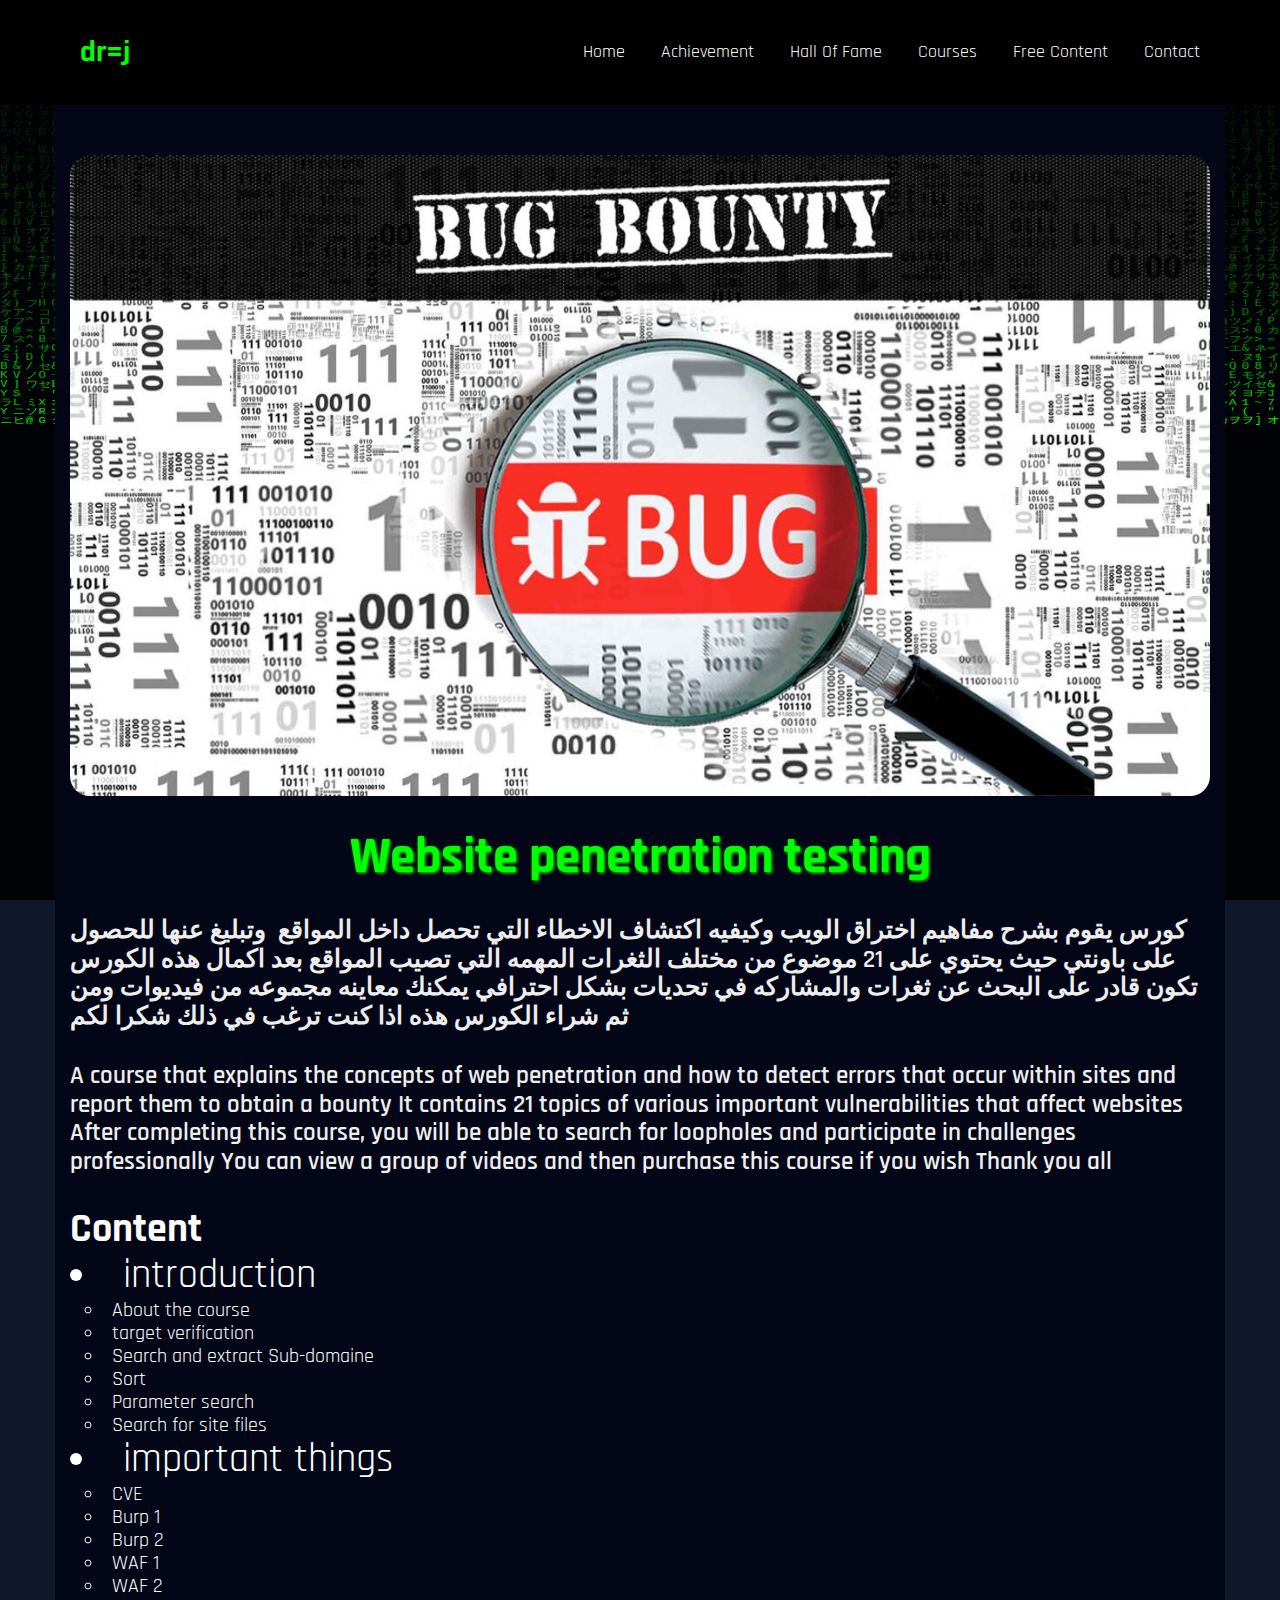
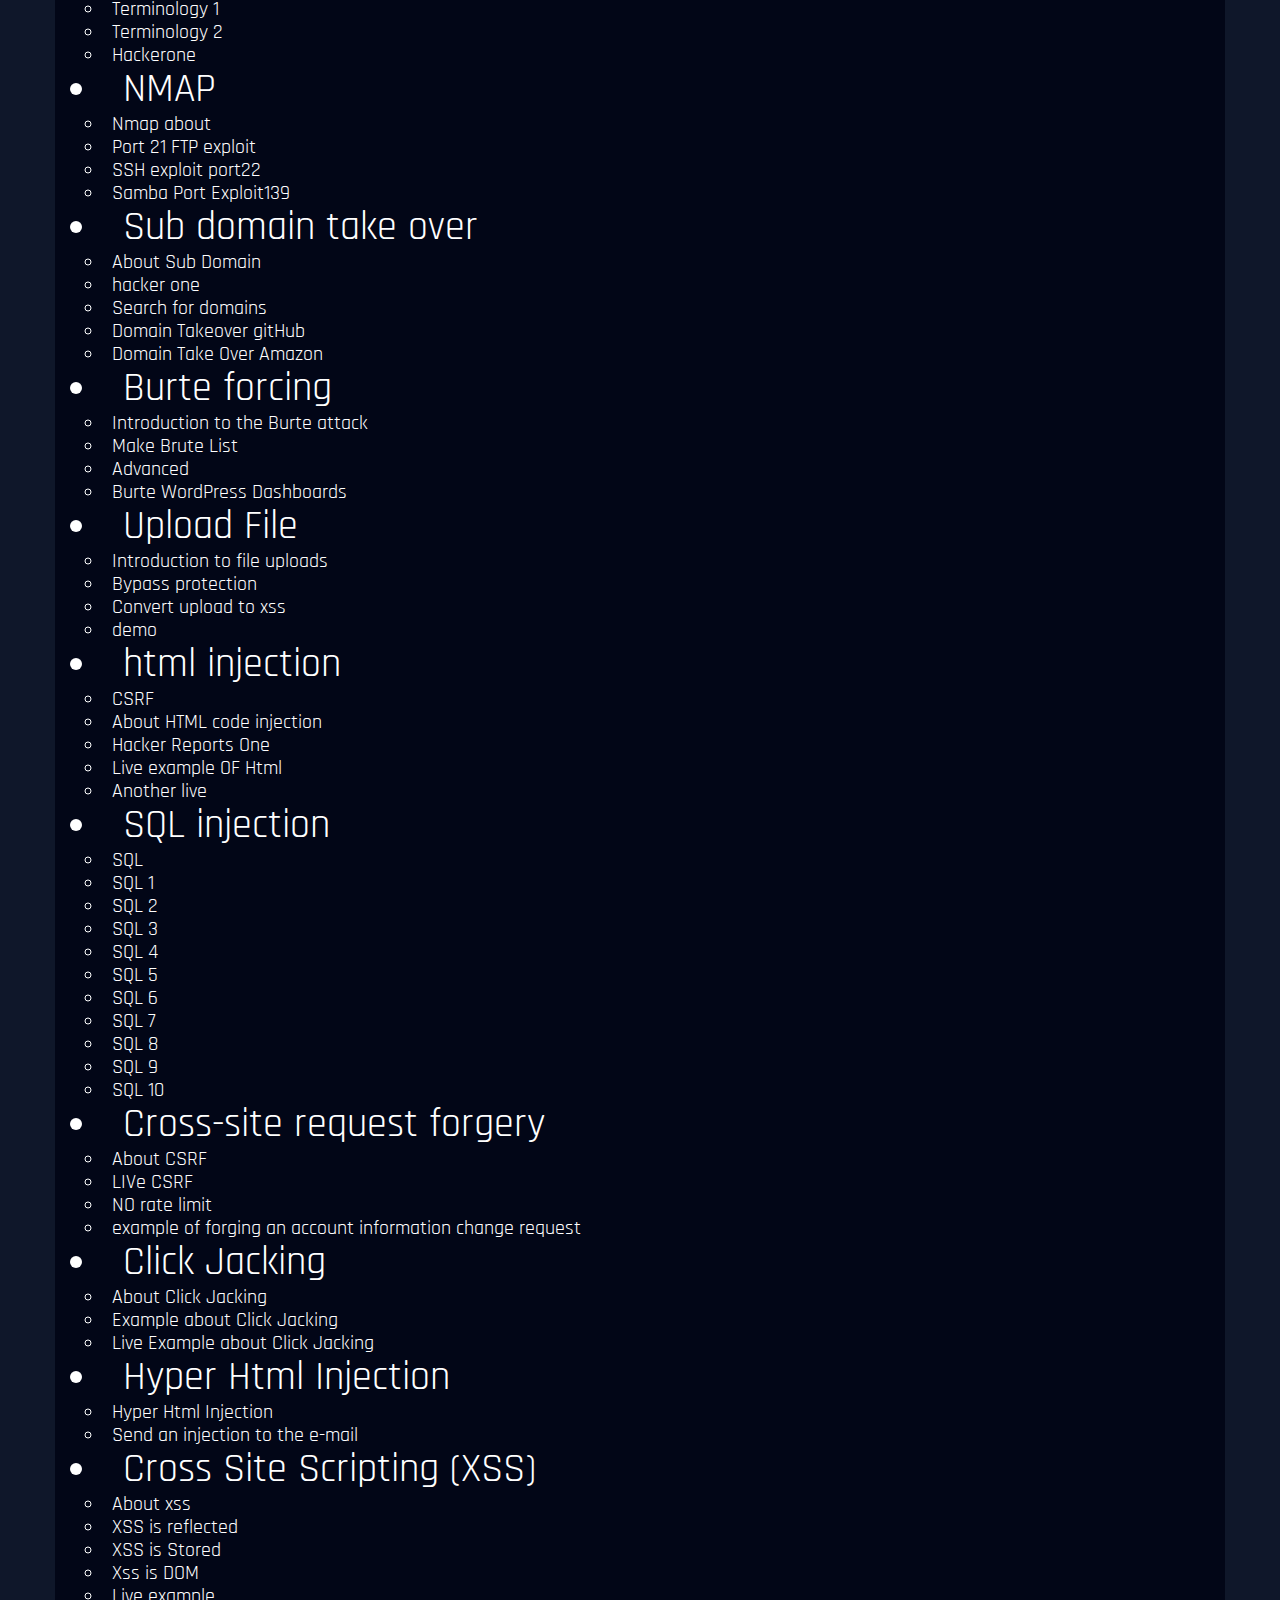
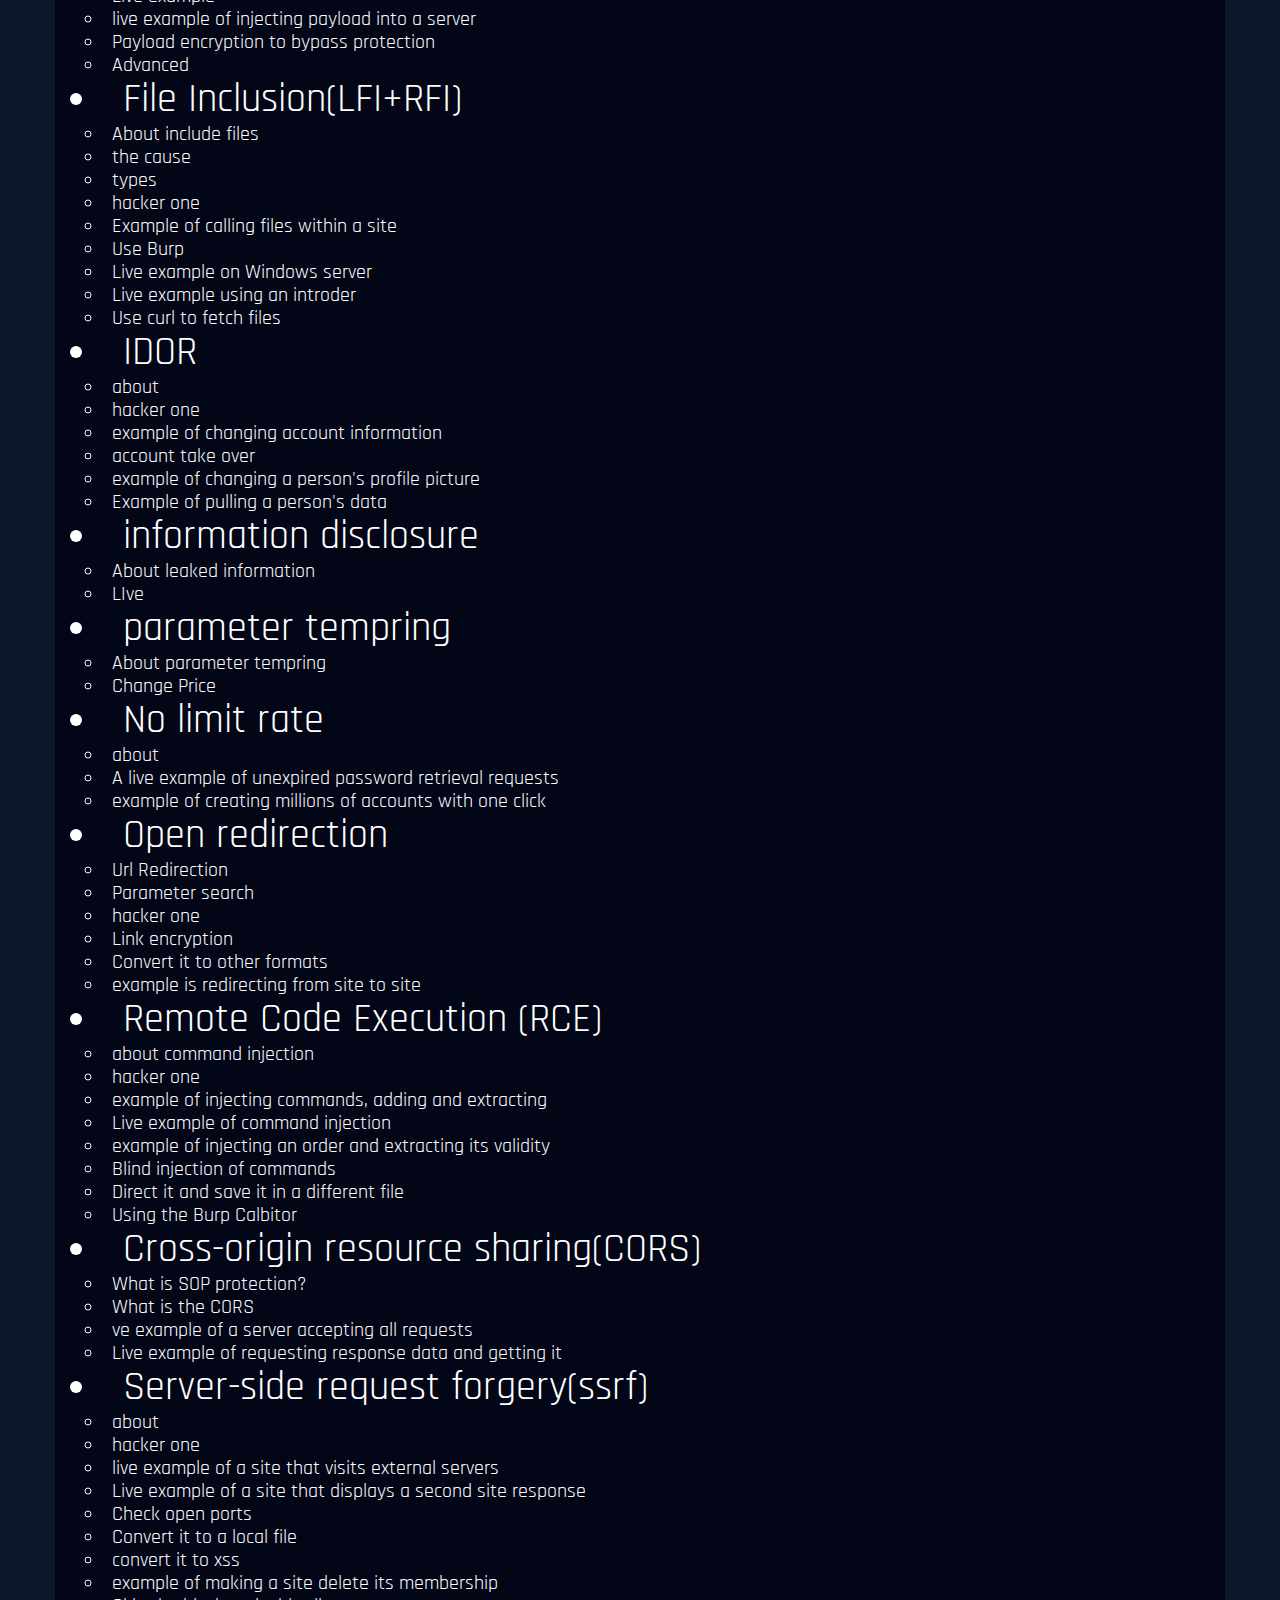
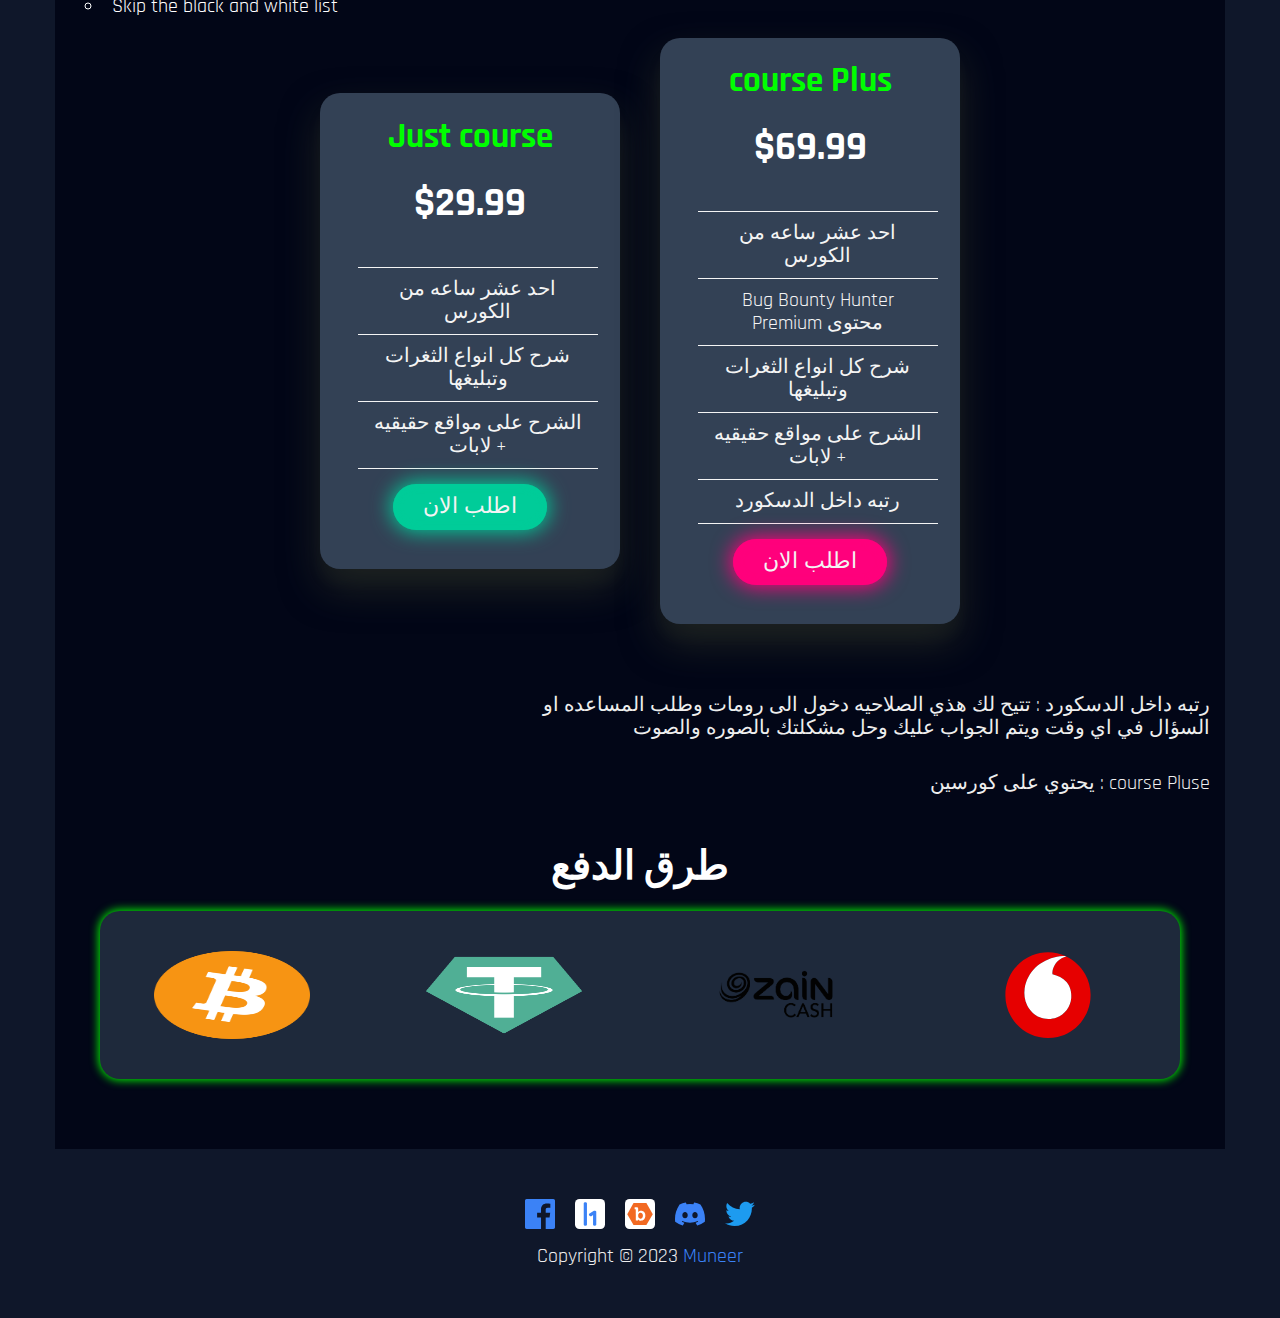
<file: course2.html>
<!DOCTYPE html>
<html lang="en">

<head>
  <meta charset="UTF-8">
  <meta name="viewport" content="width=device-width, initial-scale=1.0">
  <title>Ahmed Bug Hunting Hub: Uncovering Vulnerabilities with Precision</title>
  <meta name="description"
    content="Welcome to Ahmed's Bug Hunting Hub, your go-to destination for uncovering vulnerabilities and enhancing website security. With a keen eye for detail and extensive expertise in the world of cybersecurity, Ahmed is dedicated to hunting down bugs and identifying potential weaknesses in websites. Join us on this exciting adventure as we delve deep into the digital realm, exploring the intricate web of code to discover and mitigate vulnerabilities. From thorough scans to meticulous testing, Ahmed's Bug Hunting Hub offers a comprehensive range of techniques and tools to ensure that your website remains resilient and fortified against potential threats. Trust Ahmed's expertise to safeguard your online presence and stay one step ahead in the ever-evolving landscape of cybersecurity." />

  <link rel="preconnect" href="https://fonts.googleapis.com">
  <link rel="preconnect" href="https://fonts.gstatic.com" crossorigin>
  <link href="https://fonts.googleapis.com/css2?family=Lobster&family=Rajdhani:wght@300;400;500;600;700&display=swap"
    rel="stylesheet">
  <script defer src="app.js"></script>
  <link rel="stylesheet" href="normlize.css">
  <link rel="stylesheet" href="style.css">
  <meta property="og:image" content="/assets/spotted-bug.svg" />
  <link rel="shortcut icon" type="image/x-icon" href="/assets/spotted-bug.svg" />
  <link rel="shortcut icon" href="/assets/spotted-bug.svg" type="favicon.ico" />
  <meta property="og:image" content="img/person.svg" />
  <meta name="theme-color" content="#020617" />
  <meta name="referrer" content="no-referrer-when-downgrade">
  <meta name="author" content="Ahmed Najeh">
  <link rel="canonical" href="https://www.imx4.me">
  <meta name="robots" content="index, follow">
  <meta name="keywords" content="bug bounty hunter,
  bug bounty hunter salary,
  how to become a bug bounty hunter,
  certified bug bounty hunter,
  htb certified bug bounty hunter,
  bug bounty hunter jobs,
  freelance bug bounty hunter salary,
  richest bug bounty hunter,
  full time bug bounty hunter,
  bug bounty hunter star wars,
  average income bug bounty hunter,
  bug bounty hunter average salary,
  bug bounty hunter adalah,
  bug bounty program apple,
  bug bounty program amazon,
  bug bounty program australia,
  bug bounty program atlassian,
  bug bounty program advantages,
  bug bounty program alternative,
  bug bounty offensive hunting a complete beginners guide,
  how to be a bug bounty hunter,
  how much does a bug bounty hunter make,
  how to become a successful bug bounty hunter pentestingguide.com,
  how to become a bug bounty hunter reddit,
  htb academy bug bounty hunter,
  what does a bug bounty hunter do,
  bug bounty hunter blog,
  bug bounty program blockchain,
  bug bounty program benefits,
  bug bounty program beginner,
  bug bounty program bugcrowd,
  bug bounty program best practices,
  become bug bounty hunter,
  best bug bounty hunter,
  become bug bounty hunter reddit,
  become a bug bounty hunter,
  bug bounty hunter book,
  hack the box certified bug bounty hunter,
  hack the box bug bounty hunter,
  bug bounty hunter certification,
  bug bounty hunter courses,
  bug bounty hunter.com,
  bug bounty hunter cv,
  bug bounty program chatgpt,
  bug bounty program crypto,
  bug bounty program companies,
  bug bounty program cost,
  bug bounty program course udemy,
  bug bounty program coding,
  certified bug bounty hunter review,
  certified bug bounty hunter htb,
  cara menjadi bug bounty hunter,
  can i become bug bounty hunter,
  bug bounty hunter salary in canada,
  offensive bug bounty - hunter 2.0 course free,
  bug bounty hunter definition,
  bug bounty program definition,
  bug bounty program dorks,
  bug bounty program download,
  bug bounty program description,
  bug bounty program definition computer,
  bug bounty program def,
  bug bounty hunter job description,
  bug bounty program launch date,
  offensive bug bounty hunter 2.0 download,
  offensive bug bounty hunter 2.0 google drive,
  how much does the average bug bounty hunter make,
  devenir bug bounty hunter,
  what are bug bounties,
  bug bounty hunter earning,
  bug bounty hunting essentials,
  bug bounty program examples,
  bug bounty program ethical hackers,
  bug bounty program explained,
  bug bounty program explanation,
  bug bounty hunting search engine,
  is bug bounty hunting easy,
  bug bounty hunter que es,
  bug bounty hunting meaning,
  how much do bug bounty hunters make,
  bug bounty hunter facebook,
  bug bounty hunting for beginners,
  bug bounty hunting for web security,
  bug bounty hunting full course,
  bug bounty hunting full course free download,
  bug bounty program for beginners,
  bug bounty program for software,
  bug bounty program for company,
  bug bounty hunting course free,
  bug bounty hunting course free download,
  freelance bug bounty hunter,
  full time bug bounty hunter reddit,
  famous bug bounty hunter,
  how to become a bug bounty hunter from scratch,
  jedi survivor bounty hunter bug fix,
  high on life bounty hunter forums bug,
  bug bounty hunter github,
  bug bounty hunter google,
  bug bounty hunter guide,
  bug bounty hunting guide to an advanced earning method,
  bug bounty hunting github,
  bug bounty hunting guide,
  bug bounty program google,
  bug bounty program google dorks,
  bug bounty program germany,
  bug bounty program government,
  google bug bounty hunter,
  how to be a good bug bounty hunter,
  how to become a great bug bounty hunter,
  how many bug bounty hunters are there,
  bug bounty hunter hackthebox,
  bug bounty hunter hackerone,
  bug bounty hunter how to start,
  bug bounty hunter hacker,
  bug bounty program hall of fame,
  bug bounty hacking program,
  bug bounty program in hindi,
  android bug bounty hunting hunt like a rat,
  htb certified bug bounty hunter reddit,
  bug bounty hunter income,
  bug bounty hunters in india,
  bug bounty program india,
  bug bounty program instagram,
  bug bounty program india 2022,
  bug bounty program in pakistan,
  bug bounty program in simple terms,
  bug bounty program in information security,
  bug bounty program in australia,
  indian bug bounty hunter,
  bug bounty hunter salary in india,
  htb certified bug bounty hunter worth it,
  bug bounty hunter salary in us,
  how to become a bug bounty hunter in india,
  bug bounty hunter salary in pakistan,
  hunter.io bug bounty,
  what is a bug bounty hunter,
  bug bounty hunter job-role path,
  bug bounty hunting jobs,
  bug bounty hunting journey,
  a bug bounty hunting journey pdf,
  bug bounty hunting methodology v4 jason haddix,
  bounty hunter bug jedi survivor,
  jedi survivor bug bounty hunter,
  star wars jedi survivor bounty hunter bug,
  jedi survivor bounty hunter bug reddit,
  seo-jun is a bug bounty hunter,
  bug bounty hunters,
  k hunter boutique,
  bug bounty hunter linkedin,
  bug bounty hunting live,
  bug bounty hunters llc,
  bug bounty program list,
  bug bounty program list github,
  bug bounty program learning,
  bug bounty program legal issues,
  bug bounty program lockbit,
  bug bounty program list hackerone,
  bug bounty program law,
  bug bounty hunter methodology,
  bug bounty hunter meaning,
  bug bounty hunting methodology,
  bug bounty hunting methodology v3—jason haddix,
  bug bounty hunter methodology v4,
  bug bounty hunter methodology v4 pdf,
  bug bounty hunter millionaire,
  bug bounty program microsoft,
  millionaire bug bounty hunter,
  most successful bug bounty hunter,
  bug bounty hunter salary per month,
  bug bounty hunter salary in india per month,
  the bug bounty hunter methodology v4,
  bug bounty hunter training,
  the bug hunter albuquerque,
  bug bounty program openai,
  bug bounty program of google,
  bug bounty program open,
  fuzz bug treasure hunt on abcya,
  what is bug bounty hunting,
  offensive bug bounty hunter 2.0 price,
  salary of bug bounty hunter,
  salary of bug bounty hunter in india,
  bug bounty hunter program,
  bug bounty hunter platforms,
  bug bounty hunter pdf,
  bug bounty hunter prerequisites,
  bug bounty hunter path,
  bug bounty hunting programs,
  bug bounty hunting process,
  bug bounty hunting pay,
  bug bounty program price,
  bug bounty program policy,
  professional bug bounty hunter,
  bug bounty hunter vs pentester,
  bug bounty hunter requirements,
  bug bounty hunter reddit,
  bug bounty hunter roadmap,
  bug bounty hunter resume,
  bug bounty hunter reports,
  bug bounty hunting reddit,
  bug bounty program reward,
  bug bounty program reddit,
  bug bounty program rules,
  bug bounty program reports,
  roadmap for bug bounty hunter,
  htb certified bug bounty hunter review,
  bug bounty hunter salary reddit,
  bug bounty hunter skills,
  bug bounty hunter salary uk,
  skills required for bug bounty hunter,
  star wars bug bounty hunter,
  stok bug bounty hunter,
  bug bounty hunter tools,
  bug bounty hunter tutorial,
  bug bounty hunting tutorial,
  bug bounty hunting training,
  bug bounty hunting tips,
  bug bounty hunting tools github,
  bug bounty program tesla,
  bug bounty program template,
  bug bounty program twitter,
  the bug bounty hunter,
  top bug bounty hunter,
  the bug bounty hunter methodology v4 pdf,
  bug bounty program vendors,
  bug bounty program geld verdienen,
  bug bounty program vulnerabilities,
  bug bounty hunter website,
  bug bounty hunting with burp suite,
  bug bounty hunting websites,
  bug bounty hunting writeup,
  bug bounty program whatsapp,
  bug bounty program what is it,
  bug bounty program wikipedia,
  bug bounty program winner,
  learn bug bounty hunting & web security testing from scratch,
  bug bounty hunter werden,
  x bugs,
  xbox bug bounty,
  x bounty.org,
  xp bug fortnite,
  bug bounty xss,
  bug bounty program youtube,
  youngest bug bounty hunter,
  how much can you make as a bug bounty hunter,
  bug bounty hunter zseano,
  bug bounty setup,
  zseano bug bounty hunter,
  bug bounty types,
  0 bug zone,
  zero bounties borderlands 3,
  0 build,
  bug bounty program $100,
  top 10 bug bounty hunters,
  biggest bug bounty,
  1 hunters run suffern ny,
  bug bounty 101,
  bug bounty program 2023,
  bug bounty program 2022,
  3 bug bites,
  3 hunters hypogean gaol,
  3 buoys 1 gull,
  bounty hunter 4/3,
  4th bounty target gta online,
  4th bounty location gta 5,
  5 bounties red dead 2,
  5 9 bounty hunter blood,
  5e bounty hunter build,
  grand theft auto 5 bounty hunter locations,
  bug bounties salary,
  7 buoy ct barnegat nj,
  8 hunters,
  8 bugs,
  9 bufflehead,
  9 hunters">

</head>

<body style="background-color: #0f172a; color: white;">

  <header>
    <nav>
      <div class="container">
        <a href="/index.html">
          <h3 id="hackerText">iM4x</h3>
        </a>

        <ul>
          <li class="hover"><a class="noselect" href="/index.html">Home</a></li>
          <li class="hover"><a class="noselect" href="/Achievement.html">Achievement</a></li>
          <li class="hover"><a class="noselect" href="/HallOfFame.html">Hall Of Fame</a></li>
          <li class="hover"><a class="noselect" href="/Courses.html">Courses</a></li>
          <li class="hover"><a class="noselect" href="/FreeContent.html">Free Content</a></li>
          <li class="hover"><a class="noselect" href="/Contact.html">Contact</a></li>
        </ul>
      </div>
    </nav>
  </header>



  <!-- courses start -->
  <div class="course master">
    <div class="container">
      <img src="/assets/BB.jpg" alt="">
      <h1 class="Title">Website penetration testing
      </h1>
      <p class="info">
        كورس يقوم بشرح مفاهيم اختراق الويب وكيفيه اكتشاف الاخطاء التي تحصل داخل المواقع  وتبليغ عنها للحصول على باونتي
        حيث يحتوي على 21 موضوع من مختلف الثغرات المهمه التي تصيب المواقع 
         بعد اكمال هذه الكورس تكون قادر على البحث عن ثغرات والمشاركه في تحديات بشكل احترافي 
        يمكنك معاينه مجموعه من فيديوات ومن ثم شراء الكورس هذه اذا كنت ترغب في ذلك 
        شكرا لكم   </p>

<p class="info"> A course that explains the concepts of web penetration and how to detect errors that occur within sites and report them to obtain a bounty
    It contains 21 topics of various important vulnerabilities that affect websites
     After completing this course, you will be able to search for loopholes and participate in challenges professionally
    You can view a group of videos and then purchase this course if you wish
    Thank you all</p>

   
      <h2>Content</h2>
      <ul>
        <li class="headingLI">introduction
          <ul>
            <li>About the course
            </li>
            <li>target verification
            </li>
            <li>Search and extract Sub-domaine
            </li>
            <li>Sort
            </li>
            <li>Parameter search
            </li>
            <li>
            Search for site files
            </li>
          </ul>

        </li class="headingLI">
        <li class="headingLI">important things
          <ul>
            <li>CVE
            </li>
            <li>Burp 1
            </li>
            <li>Burp 2</li>
            <li>WAF 1</li>
            <li>WAF 2
            </li>
            <li>Terminology 1 </li>
            <li>Terminology 2</li>
            <li>Hackerone</li>
          </ul>
        </li>
        <li class="headingLI">NMAP
          <ul>
            <li>Nmap about</li>
            <li>Port 21 FTP exploit </li>
            <li>SSH exploit port22 </li>
            <li>Samba Port Exploit139</li>
          </ul>
        </li>
        <li class="headingLI">Sub domain take over
          <ul>
            <li>About Sub Domain
            </li>
            <li>hacker one
            </li>
            <li>Search for domains
            </li>
            <li>Domain Takeover gitHub
            </li>
            <li>Domain Take Over Amazon
            </li>
          </ul>
        </li>
        <li class="headingLI">Burte forcing
          <ul>
            <li>Introduction to the Burte attack
            </li>
            <li>Make Brute List
            </li>
            <li>Advanced 
            </li>
            <li>Burte WordPress Dashboards
            </li>
          </ul>
        </li>
        <li class="headingLI">Upload File
          <ul>
            <li>Introduction to file uploads
            </li>
            <li>Bypass protection
            </li>
            <li>Convert upload to xss            </li>
            <li>demo</li>       
          </ul>
        </li>
        <li class="headingLI">html injection
          <ul>
            <li>CSRF</li>
            <li>About HTML code injection
            </li>
            <li>Hacker Reports One
            </li>
            <li>Live example OF Html
            </li>
            <li>Another live</li>
          </ul>
        </li>
        <li class="headingLI">SQL injection
          <ul>
            <li>SQL </li>
            <li>SQL 1</li>
            <li>SQL 2</li>
            <li>SQL 3</li>
            <li>SQL 4</li>
            <li>SQL 5</li>
            <li>SQL 6</li>
            <li>SQL 7</li>
            <li>SQL 8</li>
            <li>SQL 9</li>
            <li>SQL 10</li>
          </ul>
        </li>
        <li class="headingLI"> Cross-site request forgery
          <ul>
            <li>About CSRF </li>
            <li>LIVe CSRF
            </li>
            <li>NO rate limit
            </li>
            <li>example of forging an account information change request</li>
          </ul>
        </li>
        <li class="headingLI">Click Jacking
          <ul>
            <li>About Click Jacking</li>
            <li>Example about Click Jacking
            </li>
            <li> Live Example about Click Jacking
            </li>
          </ul>
        </li>
        <li class="headingLI">Hyper Html Injection
          <ul>
            <li>Hyper Html Injection
            </li>
            <li>Send an injection to the e-mail
            </li>
          </ul>
        </li>
        <li class="headingLI">Cross Site Scripting (XSS)
          <ul>
            <li>About xss
            </li>
            <li>XSS is reflected
            </li>
            <li>XSS is Stored
            </li>
            <li>Xss is DOM
            </li>
            <li>
             Live example 
            </li>
            <li>live example of injecting payload into a server </li>
            <li>Payload encryption to bypass protection</li>
            <li>Advanced</li>
          </ul>
        </li>
        <li class="headingLI">File Inclusion(LFI+RFI)
          <ul>
            <li>About include files            </li>
            <li>the cause
            </li>
            <li>types
            </li>
            <li>hacker one            </li>
            <li>Example of calling files within a site            </li>
            <li>Use Burp</li>
            <li>Live example on Windows server</li>
            <li>Live example using an introder</li>
            <li>Use curl to fetch files            </li>
          </ul>
        </li>
        <li class="headingLI">IDOR
          <ul>
            <li>about 
            </li>
            <li>hacker one
            </li>
            <li>example of changing account information</li>
            <li>account take over            </li>
            <li>example of changing a person's profile picture</li>
            <li>Example of pulling a person's data           </li>
        </ul>
        </li>
        <li class="headingLI">information disclosure

          <ul>
            <li>About leaked information            </li>
            <li>LIve 
            </li>
          </ul>
        </li>
        <li class="headingLI">parameter tempring
          <ul>
            <li>About parameter tempring
            </li>
            <li>Change Price
            </li>
          </ul>
        </li>
        <li class="headingLI">No limit rate
          <ul>
            <li>about 
            </li>
            <li>A live example of unexpired password retrieval requests
            </li>
            <li>example of creating millions of accounts with one click</li>
          </ul>
        </li>
        <li class="headingLI">Open redirection
          <ul>
            <li>Url Redirection
            </li>
            <li>Parameter search
            </li>
            <li>hacker one            </li>
            <li>Link encryption            </li>
            <li>Convert it to other formats</li>
            <li>example is redirecting from site to site</li>
          </ul>
        </li>
        <li class="headingLI">Remote Code Execution (RCE)
          <ul>
            <li>about command injection
            </li>
            <li>hacker one
            </li>
            <li>example of injecting commands, adding and extracting 
            </li>
            <li>Live example of command injection            </li>
            <li>example of injecting an order and extracting its validity</li>
            <li>Blind injection of commands
            </li>
            <li>Direct it and save it in a different file            </li>
            <li>Using the Burp Calbitor
            </li>
          </ul>
        </li>
        <li class="headingLI">Cross-origin resource sharing(CORS)
          <ul>
            <li>What is SOP protection?            </li>
            <li>What is the CORS </li>
            <li>ve example of a server accepting all requests
            </li>
            <li>Live example of requesting response data and getting it
            </li>

          </ul>
        </li>
        <li class="headingLI">Server-side request forgery(ssrf)
          <ul>
            <li>about 
            </li>
            <li>hacker one
            </li>
            <li> live example of a site that visits external servers </li>
            <li>Live example of a site that displays a second site response </li>
            <li>Check open ports</li>
            <li>Convert it to a local file</li>
            <li>convert it to xss</li>
            <li>example of making a site delete its membership</li>
            <li>Skip the black and white list</li>
          </ul>
        </li>

<!-- فيديو هنا -->
      <!-- <div class="wrapper">
      <iframe class="player" width="560" height="315" src="https://www.youtube.com/embed/ApKT5QHbKhc"
        title="YouTube video player" frameborder="0"
        allow="accelerometer; autoplay; clipboard-write; encrypted-media; gyroscope; picture-in-picture; web-share"
        allowfullscreen></iframe>

</div>
<style>
  .wrapper {
    position: relative;
    overflow: hidden;
    padding-top: 56.25%;
  }

  .wrapper iframe {
    position: absolute;
    top: 0;
    left: 0;
    width: 100%;
    height: 100%;
    
  }
</style> -->

      <div class="package-container">
        <div class="packages">
          <h1>Just course</h1>
          <h2 class="text1">&dollar;29.99</h2>
          <ul class="list">
            <li class="first">احد عشر ساعه من الكورس </li>
            <li>شرح كل انواع الثغرات وتبليغها</li>
            <li>الشرح على مواقع حقيقيه + لابات</li>
          </ul>
          <a href="https://t.me/m4xBughunting" class="button button1">اطلب الان</a>
        </div>
        <div class="packages">
          <h1>course Plus</h1>
          <h2 class="text1">&dollar;69.99</h2>
          <ul class="list">
            <li class="first">احد عشر ساعه من الكورس </li>
            <li> Bug Bounty Hunter Premium محتوى  </li>
            <li>شرح كل انواع الثغرات وتبليغها</li>
            <li>الشرح على مواقع حقيقيه + لابات</li>
            <li>رتبه داخل الدسكورد</li>
          
          </ul>
          <a href="https://t.me/m4xBughunting" class="button button2">اطلب الان</a>
        </div>

      </div>
      <div class="pararaph">
        <p>
          رتبه داخل الدسكورد : تتيح لك هذي الصلاحيه دخول الى رومات وطلب المساعده او السؤال في اي وقت ويتم الجواب عليك وحل مشكلتك بالصوره والصوت
        </p>
<p>course Pluse :  يحتوي على كورسين 
      </div>
    </div>

    <div class="hallOfFame">
      <div class="container">
        <h2>طرق الدفع</h2>
        <div class="main">
          <div class="box">
            <img src="/assets/btc.png" alt="">
            <img src="/assets/usdt.png" alt="">
            <img src="/assets/zain.png" alt="">
            <img src="/assets/cash.svg" alt="">
          </div>
        </div>
      </div>
    </div>

  </div>
  </div>
  <!-- courses end -->

  <style>
    .hallOfFame {
      text-align: center;
    }

    .hallOfFame .container {
      background: var(--black600);
      padding-top: 0;
    }

    .pararaph {
      direction: rtl;
      margin-top: 50px;
      display: grid;
      gap: 2rem;
    }

    .pararaph p {
      max-width: auto !important;
      width: auto !important;
    }

    .packages {
      margin-top: 30px;
      margin: 20px;
      width: 300px;
      padding-bottom: 1.5em;
      height: 100%;
      background-color: var(--black600);
      display: flex;
      flex-direction: column;
      align-items: center;
      text-align: center;
      border-radius: 20px;
      box-shadow: 0 19px 38px rgba(30, 35, 33, 1), 0 15px 12px rgba(30, 35, 33, 0.2);
      flex-wrap: wrap;
      color: #f4f4f4;
    }

    h1,
    h2 {
      font-size: 2.2em;
    }

    .list li {
      font-size: 20px;
      list-style: none;
      border-bottom: 1px solid #f4f4f4;
      padding-inline-start: 0;
      border-width: 1px;
      padding: 10px;
    }

    .first {
      margin-top: 40px;
      border-top: 1px solid #f4f4f4;
    }

    .list {
      width: 80%;
    }

    ol,
    ul {
      padding: 0;
    }

    .top {
      display: flex;
      flex-direction: column;
      align-items: center;
    }

    input,
    label {
      display: inline-block;
      vertical-align: middle;
      margin: 10px 0;
    }

    .button {
      padding: 10px 30px;
      text-decoration: none;
      font-size: 1.4em;
      margin: 15px 15px;
      border-radius: 50px;
      color: #f4f4f4;
      transition: all 0.3s ease 0s;
    }

    .button:hover {
      transform: scale(1.2);
    }

    .button1 {
      background-color: #00cc99;
      box-shadow: 0 0 10px 0 #00cc99 inset, 0 0 20px 2px #00cc99;
    }

    .button2 {
      background-color: #ff007c;
      box-shadow: 0 0 10px 0 #ff007c inset, 0 0 20px 2px #ff007c;
    }

    .button3 {
      background-color: #ffae42;
      box-shadow: 0 0 10px 0 #ffae42 inset, 0 0 20px 2px #ffae42;
    }

    .switch {
      position: relative;
      display: inline-block;
      width: 60px;
      height: 34px;
    }

    .switch input {
      opacity: 0;
      width: 0;
      height: 0;
    }

    .slider {
      position: absolute;
      cursor: pointer;
      top: 0;
      left: 0;
      right: 0;
      bottom: 0;
      background-color: #1e2321;
      -webkit-transition: 0.4s;

      box-shadow: 2px 6px 25px #1e2321;
      transform: translate(0px, 0px);
      transition: 0.6s ease transform, 0.6s box-shadow;
    }

    .slider:before {
      position: absolute;
      content: "";
      height: 26px;
      width: 26px;
      left: 4px;
      bottom: 4px;
      background-color: white;
      -webkit-transition: 0.4s;
      transition: 0.4s;
    }

    input:checked+.slider {
      background-color: #50bfe6;
    }

    input:focus+.slider {
      box-shadow: 0 0 1px #50bfe6;
    }

    input:checked+.slider:before {
      -webkit-transform: translateX(26px);
      -ms-transform: translateX(26px);
      transform: translateX(26px);
    }

    .slider.round {
      border-radius: 34px;
    }

    .slider.round:before {
      border-radius: 50%;
    }

    .package-container {
      display: flex;
      align-items: center;
      justify-content: center;
      flex-wrap: wrap;
    }


    .player {
      margin: 30px auto;
      display: flex;
    }

    .course h2 {
      font-size: 40px;
      color: white;
    }

    .master ul {
      list-style-type: disc !important;
      list-style-position: inside !important;
    }

    .master ul ul,
    .master ol ul {
      list-style-type: circle !important;
      list-style-position: inside !important;
      margin-left: 15px !important;
    }

    .headingLI {
      font-size: 40px;
    }

    .headingLI ul {
      font-size: 20px;
    }

    .info {
      margin-block: 30px;
      max-width: 100%;
      font-size: 25px;
      font-weight: 600;
    }

    .master .container {
      background: var(--black900);
    }
  </style>





<footer>
  <div class="container">
    <div class="links">
      <a href="https://web.facebook.com/im4xx/">
        <svg xmlns="http://www.w3.org/2000/svg" width="24" height="24" viewBox="0 0 24 24">
          <path
            d="M22.675 0h-21.35c-.732 0-1.325.593-1.325 1.325v21.351c0 .731.593 1.324 1.325 1.324h11.495v-9.294h-3.128v-3.622h3.128v-2.671c0-3.1 1.893-4.788 4.659-4.788 1.325 0 2.463.099 2.795.143v3.24l-1.918.001c-1.504 0-1.795.715-1.795 1.763v2.313h3.587l-.467 3.622h-3.12v9.293h6.116c.73 0 1.323-.593 1.323-1.325v-21.35c0-.732-.593-1.325-1.325-1.325z" />
        </svg>
      </a>
      <a href="https://hackerone.com/im4x">
        <svg xmlns="http://www.w3.org/2000/svg" aria-label="HackerOne" role="img" viewBox="0 0 512 512">
          <rect width="512" height="512" rx="15%" fill="white" />
          <path
            d="M174 56c-10 1-23 5-25 16v367c2 9 11 15 20 16h14c9-2 20-7 21-17a116708 116708 0 0 0 0-366c-3-11-15-15-25-16h-5zM333 200c-7 1-13 2-17 5l-74 47c-4 3-5 8-5 12 2 12 8 21 17 27 7 4 18 7 25 2l29-19v165c3 10 12 15 21 17h10c9-2 19-5 23-14l1-3a18494 18494 0 0 0 0-222c-1-12-16-16-26-17h-4z" />
        </svg>
      </a>
      <a href="https://bugcrowd.com/im4x">
        <svg xmlns="http://www.w3.org/2000/svg" aria-label="Bugcrowd" role="img" viewBox="0 0 512 512">
          <rect width="512" height="512" rx="15%" fill="#ffffff" />
          <path fill="#f26922"
            d="m38.5 260.4 107.1 185.1h219.5l109.1-185.1L365.1 66.5H145.6zm178.7-115.7c7.6 4.7 8.1 8.3 8.1 47v31.2l6.8-6.2c3.8-3.4 11.1-8.1 16.3-10.7c8.4-3.9 11.6-4.4 26.6-4.2c18.2 0 28.5 3 41.6 12.2c13.5 9.5 25.7 31.1 29.1 51.2c7.3 44.7-9.2 83.6-42.2 99.3c-10.9 5.1-12.7 5.4-30.2 5.4c-16.5 0-19.8-.5-28.1-4.4c-5.1-2.4-12.2-7.2-15.6-10.4l-6.5-5.9v18.1h-38.6V273c0-51.9-.5-94.9-1.2-95.5c-.6-.7-5.2-1.7-10-2.2l-8.8-.9V158.6c-.2-11.1.5-16.2 1.8-17c1.2-.7 11.9-1 23.7-.9c18.5.4 22.2.9 27.2 4zM258 236.4c-22.3 5.2-33.9 22.7-33.5 50.9c.2 28 14.6 47.6 36 49.1c13.8 1 22.5-1.9 31.3-10.7c18.4-18 19-59.2 1.4-77.9c-8.9-9.3-23.7-14.1-35.2-11.4z" />
        </svg>
      </a>
      <a href="https://discord.gg/5Ys5936aVF
      ">
        <svg xmlns="http://www.w3.org/2000/svg" width="16" height="16" fill="currentColor" class="bi bi-discord" viewBox="0 0 16 16"> <path d="M13.545 2.907a13.227 13.227 0 0 0-3.257-1.011.05.05 0 0 0-.052.025c-.141.25-.297.577-.406.833a12.19 12.19 0 0 0-3.658 0 8.258 8.258 0 0 0-.412-.833.051.051 0 0 0-.052-.025c-1.125.194-2.22.534-3.257 1.011a.041.041 0 0 0-.021.018C.356 6.024-.213 9.047.066 12.032c.001.014.01.028.021.037a13.276 13.276 0 0 0 3.995 2.02.05.05 0 0 0 .056-.019c.308-.42.582-.863.818-1.329a.05.05 0 0 0-.01-.059.051.051 0 0 0-.018-.011 8.875 8.875 0 0 1-1.248-.595.05.05 0 0 1-.02-.066.051.051 0 0 1 .015-.019c.084-.063.168-.129.248-.195a.05.05 0 0 1 .051-.007c2.619 1.196 5.454 1.196 8.041 0a.052.052 0 0 1 .053.007c.08.066.164.132.248.195a.051.051 0 0 1-.004.085 8.254 8.254 0 0 1-1.249.594.05.05 0 0 0-.03.03.052.052 0 0 0 .003.041c.24.465.515.909.817 1.329a.05.05 0 0 0 .056.019 13.235 13.235 0 0 0 4.001-2.02.049.049 0 0 0 .021-.037c.334-3.451-.559-6.449-2.366-9.106a.034.034 0 0 0-.02-.019Zm-8.198 7.307c-.789 0-1.438-.724-1.438-1.612 0-.889.637-1.613 1.438-1.613.807 0 1.45.73 1.438 1.613 0 .888-.637 1.612-1.438 1.612Zm5.316 0c-.788 0-1.438-.724-1.438-1.612 0-.889.637-1.613 1.438-1.613.807 0 1.451.73 1.438 1.613 0 .888-.631 1.612-1.438 1.612Z"/> </svg>
      </a>
      <a href="https://twitter.com/im4x7">
        <svg xmlns="http://www.w3.org/2000/svg" xml:space="preserve" viewBox="0 0 248 204">
          <path fill="#1d9bf0" d="M221.95 51.29c.15 2.17.15 4.34.15 6.53 0 66.73-50.8 143.69-143.69 143.69v-.04c-27.44.04-54.31-7.82-77.41-22.64 3.99.48 8 .72 12.02.73 22.74.02 44.83-7.61 62.72-21.66-21.61-.41-40.56-14.5-47.18-35.07 7.57 1.46 15.37 1.16 22.8-.87-23.56-4.76-40.51-25.46-40.51-49.5v-.64c7.02 3.91 14.88 6.08 22.92 6.32C11.58 63.31 4.74 33.79 18.14 10.71c25.64 31.55 63.47 50.73 104.08 52.76-4.07-17.54 1.49-35.92 14.61-48.25 20.34-19.12 52.33-18.14 71.45 2.19 11.31-2.23 22.15-6.38 32.07-12.26-3.77 11.69-11.66 21.62-22.2 27.93 10.01-1.18 19.79-3.86 29-7.95-6.78 10.16-15.32 19.01-25.2 26.16z"/>
        </svg>
      </a>
    </div>
    <p>Copyright &copy; 2023 <a href="https://iraqiandev.github.io/">Muneer</a></p>
  </div>
</footer>






  <canvas id="matrix-canvas" width="1500" height="1500" />


</body>

</html>
</file>
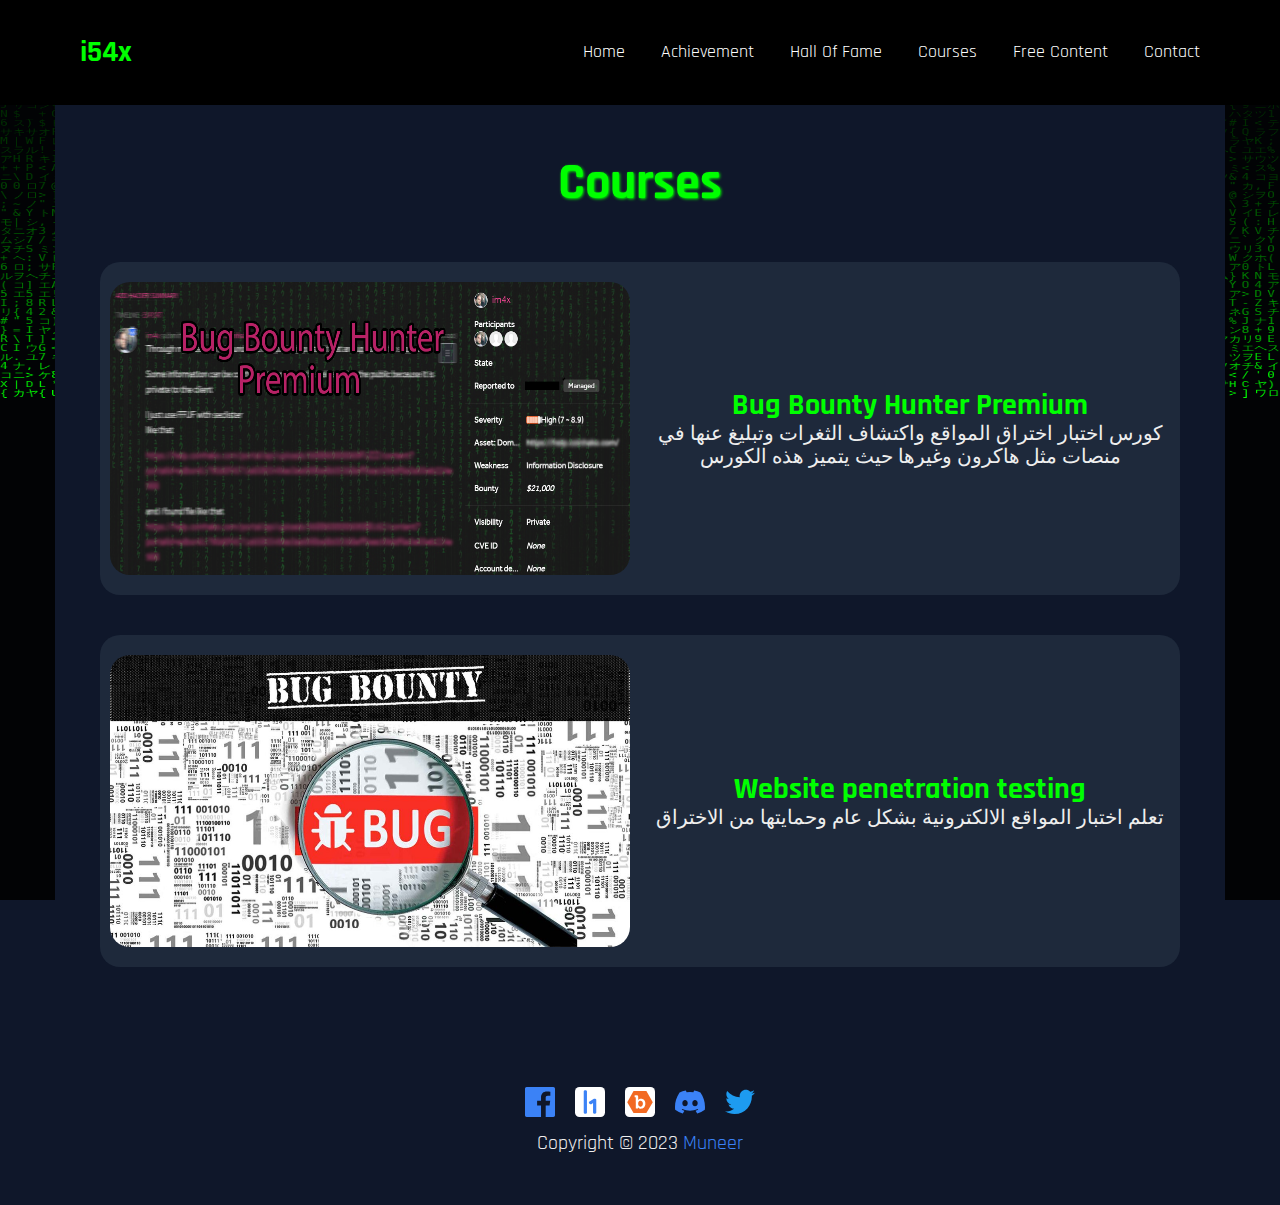
<file: Courses.html>
<!DOCTYPE html>
<html lang="en">

<head>
  <meta charset="UTF-8">
  <meta name="viewport" content="width=device-width, initial-scale=1.0">
  <title>Ahmed Bug Hunting Hub: Uncovering Vulnerabilities with Precision</title>
  <meta name="description"
    content="Welcome to Ahmed's Bug Hunting Hub, your go-to destination for uncovering vulnerabilities and enhancing website security. With a keen eye for detail and extensive expertise in the world of cybersecurity, Ahmed is dedicated to hunting down bugs and identifying potential weaknesses in websites. Join us on this exciting adventure as we delve deep into the digital realm, exploring the intricate web of code to discover and mitigate vulnerabilities. From thorough scans to meticulous testing, Ahmed's Bug Hunting Hub offers a comprehensive range of techniques and tools to ensure that your website remains resilient and fortified against potential threats. Trust Ahmed's expertise to safeguard your online presence and stay one step ahead in the ever-evolving landscape of cybersecurity." />

  <link rel="preconnect" href="https://fonts.googleapis.com">
  <link rel="preconnect" href="https://fonts.gstatic.com" crossorigin>
  <link href="https://fonts.googleapis.com/css2?family=Lobster&family=Rajdhani:wght@300;400;500;600;700&display=swap"
    rel="stylesheet">
  <script defer src="app.js"></script>
  <link rel="stylesheet" href="normlize.css">
  <link rel="stylesheet" href="style.css">
  <meta property="og:image" content="/assets/spotted-bug.svg" />
  <link rel="shortcut icon" type="image/x-icon" href="/assets/spotted-bug.svg" />
  <link rel="shortcut icon" href="/assets/spotted-bug.svg" type="favicon.ico" />
  <meta property="og:image" content="img/person.svg" />
  <meta name="theme-color" content="#020617" />
  <meta name="referrer" content="no-referrer-when-downgrade">
  <meta name="author" content="Ahmed Najeh">
  <link rel="canonical" href="https://www.imx4.me">
  <meta name="robots" content="index, follow">
  <meta name="keywords" content="bug bounty hunter,
    bug bounty hunter salary,
    how to become a bug bounty hunter,
    certified bug bounty hunter,
    htb certified bug bounty hunter,
    bug bounty hunter jobs,
    freelance bug bounty hunter salary,
    richest bug bounty hunter,
    full time bug bounty hunter,
    bug bounty hunter star wars,
    average income bug bounty hunter,
    bug bounty hunter average salary,
    bug bounty hunter adalah,
    bug bounty program apple,
    bug bounty program amazon,
    bug bounty program australia,
    bug bounty program atlassian,
    bug bounty program advantages,
    bug bounty program alternative,
    bug bounty offensive hunting a complete beginners guide,
    how to be a bug bounty hunter,
    how much does a bug bounty hunter make,
    how to become a successful bug bounty hunter pentestingguide.com,
    how to become a bug bounty hunter reddit,
    htb academy bug bounty hunter,
    what does a bug bounty hunter do,
    bug bounty hunter blog,
    bug bounty program blockchain,
    bug bounty program benefits,
    bug bounty program beginner,
    bug bounty program bugcrowd,
    bug bounty program best practices,
    become bug bounty hunter,
    best bug bounty hunter,
    become bug bounty hunter reddit,
    become a bug bounty hunter,
    bug bounty hunter book,
    hack the box certified bug bounty hunter,
    hack the box bug bounty hunter,
    bug bounty hunter certification,
    bug bounty hunter courses,
    bug bounty hunter.com,
    bug bounty hunter cv,
    bug bounty program chatgpt,
    bug bounty program crypto,
    bug bounty program companies,
    bug bounty program cost,
    bug bounty program course udemy,
    bug bounty program coding,
    certified bug bounty hunter review,
    certified bug bounty hunter htb,
    cara menjadi bug bounty hunter,
    can i become bug bounty hunter,
    bug bounty hunter salary in canada,
    offensive bug bounty - hunter 2.0 course free,
    bug bounty hunter definition,
    bug bounty program definition,
    bug bounty program dorks,
    bug bounty program download,
    bug bounty program description,
    bug bounty program definition computer,
    bug bounty program def,
    bug bounty hunter job description,
    bug bounty program launch date,
    offensive bug bounty hunter 2.0 download,
    offensive bug bounty hunter 2.0 google drive,
    how much does the average bug bounty hunter make,
    devenir bug bounty hunter,
    what are bug bounties,
    bug bounty hunter earning,
    bug bounty hunting essentials,
    bug bounty program examples,
    bug bounty program ethical hackers,
    bug bounty program explained,
    bug bounty program explanation,
    bug bounty hunting search engine,
    is bug bounty hunting easy,
    bug bounty hunter que es,
    bug bounty hunting meaning,
    how much do bug bounty hunters make,
    bug bounty hunter facebook,
    bug bounty hunting for beginners,
    bug bounty hunting for web security,
    bug bounty hunting full course,
    bug bounty hunting full course free download,
    bug bounty program for beginners,
    bug bounty program for software,
    bug bounty program for company,
    bug bounty hunting course free,
    bug bounty hunting course free download,
    freelance bug bounty hunter,
    full time bug bounty hunter reddit,
    famous bug bounty hunter,
    how to become a bug bounty hunter from scratch,
    jedi survivor bounty hunter bug fix,
    high on life bounty hunter forums bug,
    bug bounty hunter github,
    bug bounty hunter google,
    bug bounty hunter guide,
    bug bounty hunting guide to an advanced earning method,
    bug bounty hunting github,
    bug bounty hunting guide,
    bug bounty program google,
    bug bounty program google dorks,
    bug bounty program germany,
    bug bounty program government,
    google bug bounty hunter,
    how to be a good bug bounty hunter,
    how to become a great bug bounty hunter,
    how many bug bounty hunters are there,
    bug bounty hunter hackthebox,
    bug bounty hunter hackerone,
    bug bounty hunter how to start,
    bug bounty hunter hacker,
    bug bounty program hall of fame,
    bug bounty hacking program,
    bug bounty program in hindi,
    android bug bounty hunting hunt like a rat,
    htb certified bug bounty hunter reddit,
    bug bounty hunter income,
    bug bounty hunters in india,
    bug bounty program india,
    bug bounty program instagram,
    bug bounty program india 2022,
    bug bounty program in pakistan,
    bug bounty program in simple terms,
    bug bounty program in information security,
    bug bounty program in australia,
    indian bug bounty hunter,
    bug bounty hunter salary in india,
    htb certified bug bounty hunter worth it,
    bug bounty hunter salary in us,
    how to become a bug bounty hunter in india,
    bug bounty hunter salary in pakistan,
    hunter.io bug bounty,
    what is a bug bounty hunter,
    bug bounty hunter job-role path,
    bug bounty hunting jobs,
    bug bounty hunting journey,
    a bug bounty hunting journey pdf,
    bug bounty hunting methodology v4 jason haddix,
    bounty hunter bug jedi survivor,
    jedi survivor bug bounty hunter,
    star wars jedi survivor bounty hunter bug,
    jedi survivor bounty hunter bug reddit,
    seo-jun is a bug bounty hunter,
    bug bounty hunters,
    k hunter boutique,
    bug bounty hunter linkedin,
    bug bounty hunting live,
    bug bounty hunters llc,
    bug bounty program list,
    bug bounty program list github,
    bug bounty program learning,
    bug bounty program legal issues,
    bug bounty program lockbit,
    bug bounty program list hackerone,
    bug bounty program law,
    bug bounty hunter methodology,
    bug bounty hunter meaning,
    bug bounty hunting methodology,
    bug bounty hunting methodology v3—jason haddix,
    bug bounty hunter methodology v4,
    bug bounty hunter methodology v4 pdf,
    bug bounty hunter millionaire,
    bug bounty program microsoft,
    millionaire bug bounty hunter,
    most successful bug bounty hunter,
    bug bounty hunter salary per month,
    bug bounty hunter salary in india per month,
    the bug bounty hunter methodology v4,
    bug bounty hunter training,
    the bug hunter albuquerque,
    bug bounty program openai,
    bug bounty program of google,
    bug bounty program open,
    fuzz bug treasure hunt on abcya,
    what is bug bounty hunting,
    offensive bug bounty hunter 2.0 price,
    salary of bug bounty hunter,
    salary of bug bounty hunter in india,
    bug bounty hunter program,
    bug bounty hunter platforms,
    bug bounty hunter pdf,
    bug bounty hunter prerequisites,
    bug bounty hunter path,
    bug bounty hunting programs,
    bug bounty hunting process,
    bug bounty hunting pay,
    bug bounty program price,
    bug bounty program policy,
    professional bug bounty hunter,
    bug bounty hunter vs pentester,
    bug bounty hunter requirements,
    bug bounty hunter reddit,
    bug bounty hunter roadmap,
    bug bounty hunter resume,
    bug bounty hunter reports,
    bug bounty hunting reddit,
    bug bounty program reward,
    bug bounty program reddit,
    bug bounty program rules,
    bug bounty program reports,
    roadmap for bug bounty hunter,
    htb certified bug bounty hunter review,
    bug bounty hunter salary reddit,
    bug bounty hunter skills,
    bug bounty hunter salary uk,
    skills required for bug bounty hunter,
    star wars bug bounty hunter,
    stok bug bounty hunter,
    bug bounty hunter tools,
    bug bounty hunter tutorial,
    bug bounty hunting tutorial,
    bug bounty hunting training,
    bug bounty hunting tips,
    bug bounty hunting tools github,
    bug bounty program tesla,
    bug bounty program template,
    bug bounty program twitter,
    the bug bounty hunter,
    top bug bounty hunter,
    the bug bounty hunter methodology v4 pdf,
    bug bounty program vendors,
    bug bounty program geld verdienen,
    bug bounty program vulnerabilities,
    bug bounty hunter website,
    bug bounty hunting with burp suite,
    bug bounty hunting websites,
    bug bounty hunting writeup,
    bug bounty program whatsapp,
    bug bounty program what is it,
    bug bounty program wikipedia,
    bug bounty program winner,
    learn bug bounty hunting & web security testing from scratch,
    bug bounty hunter werden,
    x bugs,
    xbox bug bounty,
    x bounty.org,
    xp bug fortnite,
    bug bounty xss,
    bug bounty program youtube,
    youngest bug bounty hunter,
    how much can you make as a bug bounty hunter,
    bug bounty hunter zseano,
    bug bounty setup,
    zseano bug bounty hunter,
    bug bounty types,
    0 bug zone,
    zero bounties borderlands 3,
    0 build,
    bug bounty program $100,
    top 10 bug bounty hunters,
    biggest bug bounty,
    1 hunters run suffern ny,
    bug bounty 101,
    bug bounty program 2023,
    bug bounty program 2022,
    3 bug bites,
    3 hunters hypogean gaol,
    3 buoys 1 gull,
    bounty hunter 4/3,
    4th bounty target gta online,
    4th bounty location gta 5,
    5 bounties red dead 2,
    5 9 bounty hunter blood,
    5e bounty hunter build,
    grand theft auto 5 bounty hunter locations,
    bug bounties salary,
    7 buoy ct barnegat nj,
    8 hunters,
    8 bugs,
    9 bufflehead,
    9 hunters">

</head>

<body style="background-color: #0f172a; color: white;">


  <header>
    <nav>
      <div class="container">
        <a href="/index.html">
          <h3 id="hackerText">iM4x</h3>
        </a>

        <ul>
          <li class="hover"><a class="noselect" href="/index.html">Home</a></li>
          <li class="hover"><a class="noselect" href="/Achievement.html">Achievement</a></li>
          <li class="hover"><a class="noselect" href="/HallOfFame.html">Hall Of Fame</a></li>
          <li class="hover"><a class="noselect" href="/Courses.html">Courses</a></li>
          <li class="hover"><a class="noselect" href="/FreeContent.html">Free Content</a></li>
          <li class="hover"><a class="noselect" href="/Contact.html">Contact</a></li>
        </ul>
      </div>
    </nav>
  </header>
  <!-- courses start -->
  <div class="course">
    <div class="container">
      <h2 class="Title">Courses</h2>
      <div class="main">
        <!-- نسخ بوكس -->
        <a href="course1.html">
          <div class="box">
            <div class="img">
              <img src="./assets/course1.png" alt="">
            </div>
            <div class="text">
              <h3>Bug Bounty Hunter Premium
              </h3>
              <p>كورس اختبار اختراق المواقع واكتشاف الثغرات وتبليغ عنها في منصات مثل هاكرون وغيرها حيث يتميز هذه الكورس </p>
            </div>
          </div>
        </a>
      </div>
        <div class="main">
          <a href="course2.html">
            <div class="box">
              <div class="img">
                <img src="./assets/BB.jpg" alt="">
              </div>
              <div class="text">
                <h3>Website penetration testing
                </h3>
                <p>تعلم اختبار المواقع الالكترونية بشكل عام وحمايتها من الاختراق</p>
              </div>
            </div>
          </a>
        </div>
    </div>
  </div>
  <!-- courses end -->



  <footer>
    <div class="container">
      <div class="links">
        <a href="https://web.facebook.com/im4xx/">
          <svg xmlns="http://www.w3.org/2000/svg" width="24" height="24" viewBox="0 0 24 24">
            <path
              d="M22.675 0h-21.35c-.732 0-1.325.593-1.325 1.325v21.351c0 .731.593 1.324 1.325 1.324h11.495v-9.294h-3.128v-3.622h3.128v-2.671c0-3.1 1.893-4.788 4.659-4.788 1.325 0 2.463.099 2.795.143v3.24l-1.918.001c-1.504 0-1.795.715-1.795 1.763v2.313h3.587l-.467 3.622h-3.12v9.293h6.116c.73 0 1.323-.593 1.323-1.325v-21.35c0-.732-.593-1.325-1.325-1.325z" />
          </svg>
        </a>
        <a href="https://hackerone.com/im4x">
          <svg xmlns="http://www.w3.org/2000/svg" aria-label="HackerOne" role="img" viewBox="0 0 512 512">
            <rect width="512" height="512" rx="15%" fill="white" />
            <path
              d="M174 56c-10 1-23 5-25 16v367c2 9 11 15 20 16h14c9-2 20-7 21-17a116708 116708 0 0 0 0-366c-3-11-15-15-25-16h-5zM333 200c-7 1-13 2-17 5l-74 47c-4 3-5 8-5 12 2 12 8 21 17 27 7 4 18 7 25 2l29-19v165c3 10 12 15 21 17h10c9-2 19-5 23-14l1-3a18494 18494 0 0 0 0-222c-1-12-16-16-26-17h-4z" />
          </svg>
        </a>
        <a href="https://bugcrowd.com/im4x">
          <svg xmlns="http://www.w3.org/2000/svg" aria-label="Bugcrowd" role="img" viewBox="0 0 512 512">
            <rect width="512" height="512" rx="15%" fill="#ffffff" />
            <path fill="#f26922"
              d="m38.5 260.4 107.1 185.1h219.5l109.1-185.1L365.1 66.5H145.6zm178.7-115.7c7.6 4.7 8.1 8.3 8.1 47v31.2l6.8-6.2c3.8-3.4 11.1-8.1 16.3-10.7c8.4-3.9 11.6-4.4 26.6-4.2c18.2 0 28.5 3 41.6 12.2c13.5 9.5 25.7 31.1 29.1 51.2c7.3 44.7-9.2 83.6-42.2 99.3c-10.9 5.1-12.7 5.4-30.2 5.4c-16.5 0-19.8-.5-28.1-4.4c-5.1-2.4-12.2-7.2-15.6-10.4l-6.5-5.9v18.1h-38.6V273c0-51.9-.5-94.9-1.2-95.5c-.6-.7-5.2-1.7-10-2.2l-8.8-.9V158.6c-.2-11.1.5-16.2 1.8-17c1.2-.7 11.9-1 23.7-.9c18.5.4 22.2.9 27.2 4zM258 236.4c-22.3 5.2-33.9 22.7-33.5 50.9c.2 28 14.6 47.6 36 49.1c13.8 1 22.5-1.9 31.3-10.7c18.4-18 19-59.2 1.4-77.9c-8.9-9.3-23.7-14.1-35.2-11.4z" />
          </svg>
        </a>
        <a href="https://discord.gg/5Ys5936aVF
        ">
          <svg xmlns="http://www.w3.org/2000/svg" width="16" height="16" fill="currentColor" class="bi bi-discord" viewBox="0 0 16 16"> <path d="M13.545 2.907a13.227 13.227 0 0 0-3.257-1.011.05.05 0 0 0-.052.025c-.141.25-.297.577-.406.833a12.19 12.19 0 0 0-3.658 0 8.258 8.258 0 0 0-.412-.833.051.051 0 0 0-.052-.025c-1.125.194-2.22.534-3.257 1.011a.041.041 0 0 0-.021.018C.356 6.024-.213 9.047.066 12.032c.001.014.01.028.021.037a13.276 13.276 0 0 0 3.995 2.02.05.05 0 0 0 .056-.019c.308-.42.582-.863.818-1.329a.05.05 0 0 0-.01-.059.051.051 0 0 0-.018-.011 8.875 8.875 0 0 1-1.248-.595.05.05 0 0 1-.02-.066.051.051 0 0 1 .015-.019c.084-.063.168-.129.248-.195a.05.05 0 0 1 .051-.007c2.619 1.196 5.454 1.196 8.041 0a.052.052 0 0 1 .053.007c.08.066.164.132.248.195a.051.051 0 0 1-.004.085 8.254 8.254 0 0 1-1.249.594.05.05 0 0 0-.03.03.052.052 0 0 0 .003.041c.24.465.515.909.817 1.329a.05.05 0 0 0 .056.019 13.235 13.235 0 0 0 4.001-2.02.049.049 0 0 0 .021-.037c.334-3.451-.559-6.449-2.366-9.106a.034.034 0 0 0-.02-.019Zm-8.198 7.307c-.789 0-1.438-.724-1.438-1.612 0-.889.637-1.613 1.438-1.613.807 0 1.45.73 1.438 1.613 0 .888-.637 1.612-1.438 1.612Zm5.316 0c-.788 0-1.438-.724-1.438-1.612 0-.889.637-1.613 1.438-1.613.807 0 1.451.73 1.438 1.613 0 .888-.631 1.612-1.438 1.612Z"/> </svg>
        </a>
        <a href="https://twitter.com/im4x7">
          <svg xmlns="http://www.w3.org/2000/svg" xml:space="preserve" viewBox="0 0 248 204">
            <path fill="#1d9bf0" d="M221.95 51.29c.15 2.17.15 4.34.15 6.53 0 66.73-50.8 143.69-143.69 143.69v-.04c-27.44.04-54.31-7.82-77.41-22.64 3.99.48 8 .72 12.02.73 22.74.02 44.83-7.61 62.72-21.66-21.61-.41-40.56-14.5-47.18-35.07 7.57 1.46 15.37 1.16 22.8-.87-23.56-4.76-40.51-25.46-40.51-49.5v-.64c7.02 3.91 14.88 6.08 22.92 6.32C11.58 63.31 4.74 33.79 18.14 10.71c25.64 31.55 63.47 50.73 104.08 52.76-4.07-17.54 1.49-35.92 14.61-48.25 20.34-19.12 52.33-18.14 71.45 2.19 11.31-2.23 22.15-6.38 32.07-12.26-3.77 11.69-11.66 21.62-22.2 27.93 10.01-1.18 19.79-3.86 29-7.95-6.78 10.16-15.32 19.01-25.2 26.16z"/>
          </svg>
        </a>
      </div>
      <p>Copyright &copy; 2023 <a href="https://iraqiandev.github.io/">Muneer</a></p>
    </div>
  </footer>





  <canvas id="matrix-canvas" width="1500" height="1500" />


</body>

</html>
</file>
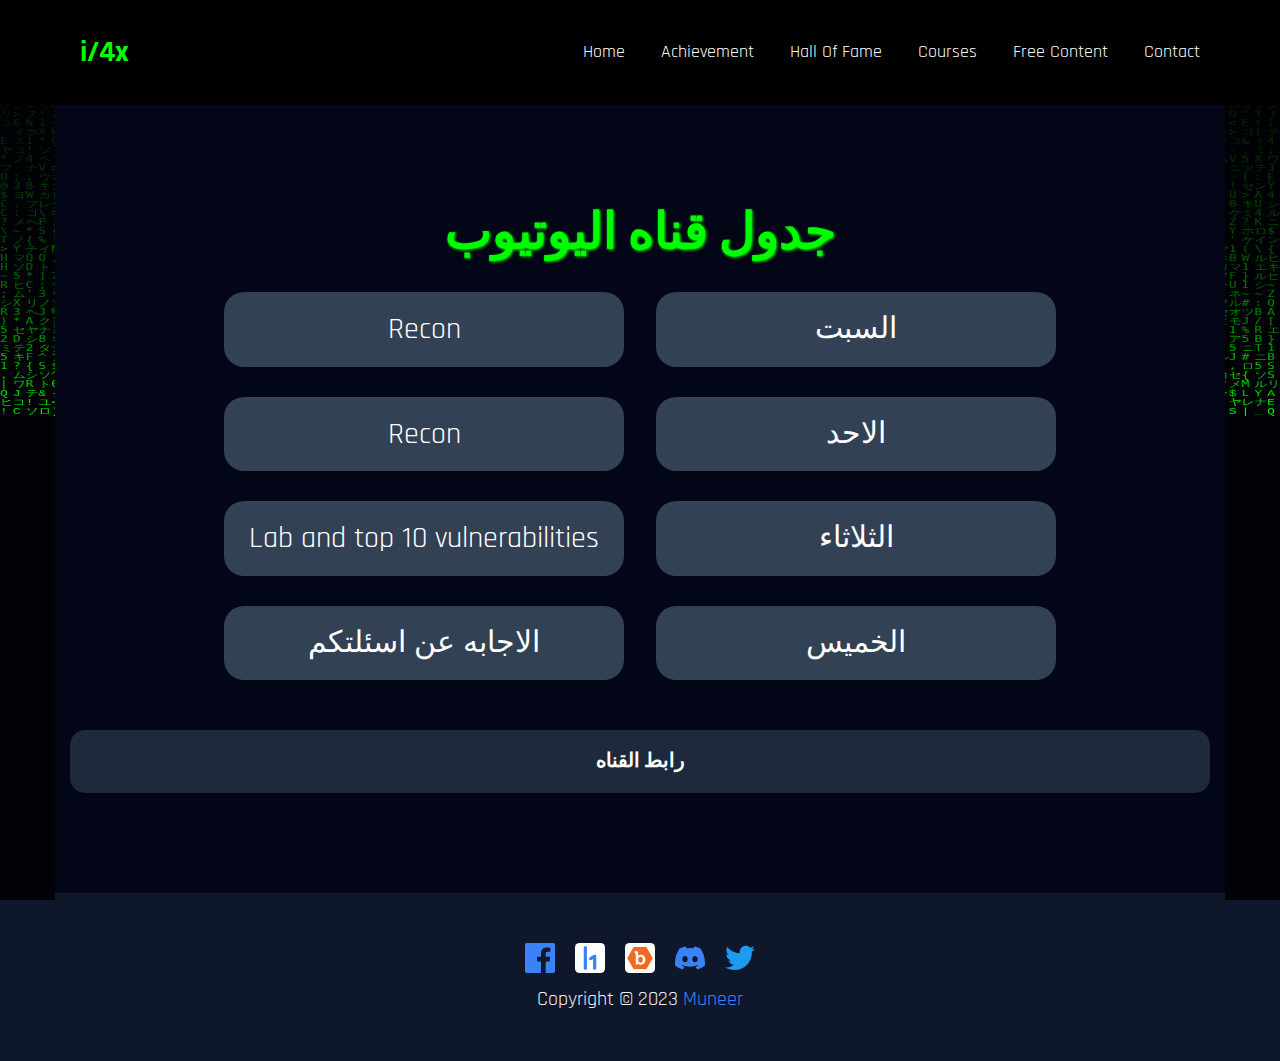
<file: FreeContent.html>
<!DOCTYPE html>
<html lang="en">

<head>
  <meta charset="UTF-8">
  <meta name="viewport" content="width=device-width, initial-scale=1.0">
  <title>Ahmed Bug Hunting Hub: Uncovering Vulnerabilities with Precision</title>
  <meta name="description"
    content="Welcome to Ahmed's Bug Hunting Hub, your go-to destination for uncovering vulnerabilities and enhancing website security. With a keen eye for detail and extensive expertise in the world of cybersecurity, Ahmed is dedicated to hunting down bugs and identifying potential weaknesses in websites. Join us on this exciting adventure as we delve deep into the digital realm, exploring the intricate web of code to discover and mitigate vulnerabilities. From thorough scans to meticulous testing, Ahmed's Bug Hunting Hub offers a comprehensive range of techniques and tools to ensure that your website remains resilient and fortified against potential threats. Trust Ahmed's expertise to safeguard your online presence and stay one step ahead in the ever-evolving landscape of cybersecurity." />

  <link rel="preconnect" href="https://fonts.googleapis.com">
  <link rel="preconnect" href="https://fonts.gstatic.com" crossorigin>
  <link href="https://fonts.googleapis.com/css2?family=Lobster&family=Rajdhani:wght@300;400;500;600;700&display=swap"
    rel="stylesheet">
  <script defer src="app.js"></script>
  <link rel="stylesheet" href="normlize.css">
  <link rel="stylesheet" href="style.css">
  <meta property="og:image" content="/assets/spotted-bug.svg" />
  <link rel="shortcut icon" type="image/x-icon" href="/assets/spotted-bug.svg" />
  <link rel="shortcut icon" href="/assets/spotted-bug.svg" type="favicon.ico" />
  <meta property="og:image" content="img/person.svg" />
  <meta name="theme-color" content="#020617" />
  <meta name="referrer" content="no-referrer-when-downgrade">
  <meta name="author" content="Ahmed Najeh">
  <link rel="canonical" href="https://www.imx4.me">
  <meta name="robots" content="index, follow">
  <meta name="keywords" content="bug bounty hunter,
    bug bounty hunter salary,
    how to become a bug bounty hunter,
    certified bug bounty hunter,
    htb certified bug bounty hunter,
    bug bounty hunter jobs,
    freelance bug bounty hunter salary,
    richest bug bounty hunter,
    full time bug bounty hunter,
    bug bounty hunter star wars,
    average income bug bounty hunter,
    bug bounty hunter average salary,
    bug bounty hunter adalah,
    bug bounty program apple,
    bug bounty program amazon,
    bug bounty program australia,
    bug bounty program atlassian,
    bug bounty program advantages,
    bug bounty program alternative,
    bug bounty offensive hunting a complete beginners guide,
    how to be a bug bounty hunter,
    how much does a bug bounty hunter make,
    how to become a successful bug bounty hunter pentestingguide.com,
    how to become a bug bounty hunter reddit,
    htb academy bug bounty hunter,
    what does a bug bounty hunter do,
    bug bounty hunter blog,
    bug bounty program blockchain,
    bug bounty program benefits,
    bug bounty program beginner,
    bug bounty program bugcrowd,
    bug bounty program best practices,
    become bug bounty hunter,
    best bug bounty hunter,
    become bug bounty hunter reddit,
    become a bug bounty hunter,
    bug bounty hunter book,
    hack the box certified bug bounty hunter,
    hack the box bug bounty hunter,
    bug bounty hunter certification,
    bug bounty hunter courses,
    bug bounty hunter.com,
    bug bounty hunter cv,
    bug bounty program chatgpt,
    bug bounty program crypto,
    bug bounty program companies,
    bug bounty program cost,
    bug bounty program course udemy,
    bug bounty program coding,
    certified bug bounty hunter review,
    certified bug bounty hunter htb,
    cara menjadi bug bounty hunter,
    can i become bug bounty hunter,
    bug bounty hunter salary in canada,
    offensive bug bounty - hunter 2.0 course free,
    bug bounty hunter definition,
    bug bounty program definition,
    bug bounty program dorks,
    bug bounty program download,
    bug bounty program description,
    bug bounty program definition computer,
    bug bounty program def,
    bug bounty hunter job description,
    bug bounty program launch date,
    offensive bug bounty hunter 2.0 download,
    offensive bug bounty hunter 2.0 google drive,
    how much does the average bug bounty hunter make,
    devenir bug bounty hunter,
    what are bug bounties,
    bug bounty hunter earning,
    bug bounty hunting essentials,
    bug bounty program examples,
    bug bounty program ethical hackers,
    bug bounty program explained,
    bug bounty program explanation,
    bug bounty hunting search engine,
    is bug bounty hunting easy,
    bug bounty hunter que es,
    bug bounty hunting meaning,
    how much do bug bounty hunters make,
    bug bounty hunter facebook,
    bug bounty hunting for beginners,
    bug bounty hunting for web security,
    bug bounty hunting full course,
    bug bounty hunting full course free download,
    bug bounty program for beginners,
    bug bounty program for software,
    bug bounty program for company,
    bug bounty hunting course free,
    bug bounty hunting course free download,
    freelance bug bounty hunter,
    full time bug bounty hunter reddit,
    famous bug bounty hunter,
    how to become a bug bounty hunter from scratch,
    jedi survivor bounty hunter bug fix,
    high on life bounty hunter forums bug,
    bug bounty hunter github,
    bug bounty hunter google,
    bug bounty hunter guide,
    bug bounty hunting guide to an advanced earning method,
    bug bounty hunting github,
    bug bounty hunting guide,
    bug bounty program google,
    bug bounty program google dorks,
    bug bounty program germany,
    bug bounty program government,
    google bug bounty hunter,
    how to be a good bug bounty hunter,
    how to become a great bug bounty hunter,
    how many bug bounty hunters are there,
    bug bounty hunter hackthebox,
    bug bounty hunter hackerone,
    bug bounty hunter how to start,
    bug bounty hunter hacker,
    bug bounty program hall of fame,
    bug bounty hacking program,
    bug bounty program in hindi,
    android bug bounty hunting hunt like a rat,
    htb certified bug bounty hunter reddit,
    bug bounty hunter income,
    bug bounty hunters in india,
    bug bounty program india,
    bug bounty program instagram,
    bug bounty program india 2022,
    bug bounty program in pakistan,
    bug bounty program in simple terms,
    bug bounty program in information security,
    bug bounty program in australia,
    indian bug bounty hunter,
    bug bounty hunter salary in india,
    htb certified bug bounty hunter worth it,
    bug bounty hunter salary in us,
    how to become a bug bounty hunter in india,
    bug bounty hunter salary in pakistan,
    hunter.io bug bounty,
    what is a bug bounty hunter,
    bug bounty hunter job-role path,
    bug bounty hunting jobs,
    bug bounty hunting journey,
    a bug bounty hunting journey pdf,
    bug bounty hunting methodology v4 jason haddix,
    bounty hunter bug jedi survivor,
    jedi survivor bug bounty hunter,
    star wars jedi survivor bounty hunter bug,
    jedi survivor bounty hunter bug reddit,
    seo-jun is a bug bounty hunter,
    bug bounty hunters,
    k hunter boutique,
    bug bounty hunter linkedin,
    bug bounty hunting live,
    bug bounty hunters llc,
    bug bounty program list,
    bug bounty program list github,
    bug bounty program learning,
    bug bounty program legal issues,
    bug bounty program lockbit,
    bug bounty program list hackerone,
    bug bounty program law,
    bug bounty hunter methodology,
    bug bounty hunter meaning,
    bug bounty hunting methodology,
    bug bounty hunting methodology v3—jason haddix,
    bug bounty hunter methodology v4,
    bug bounty hunter methodology v4 pdf,
    bug bounty hunter millionaire,
    bug bounty program microsoft,
    millionaire bug bounty hunter,
    most successful bug bounty hunter,
    bug bounty hunter salary per month,
    bug bounty hunter salary in india per month,
    the bug bounty hunter methodology v4,
    bug bounty hunter training,
    the bug hunter albuquerque,
    bug bounty program openai,
    bug bounty program of google,
    bug bounty program open,
    fuzz bug treasure hunt on abcya,
    what is bug bounty hunting,
    offensive bug bounty hunter 2.0 price,
    salary of bug bounty hunter,
    salary of bug bounty hunter in india,
    bug bounty hunter program,
    bug bounty hunter platforms,
    bug bounty hunter pdf,
    bug bounty hunter prerequisites,
    bug bounty hunter path,
    bug bounty hunting programs,
    bug bounty hunting process,
    bug bounty hunting pay,
    bug bounty program price,
    bug bounty program policy,
    professional bug bounty hunter,
    bug bounty hunter vs pentester,
    bug bounty hunter requirements,
    bug bounty hunter reddit,
    bug bounty hunter roadmap,
    bug bounty hunter resume,
    bug bounty hunter reports,
    bug bounty hunting reddit,
    bug bounty program reward,
    bug bounty program reddit,
    bug bounty program rules,
    bug bounty program reports,
    roadmap for bug bounty hunter,
    htb certified bug bounty hunter review,
    bug bounty hunter salary reddit,
    bug bounty hunter skills,
    bug bounty hunter salary uk,
    skills required for bug bounty hunter,
    star wars bug bounty hunter,
    stok bug bounty hunter,
    bug bounty hunter tools,
    bug bounty hunter tutorial,
    bug bounty hunting tutorial,
    bug bounty hunting training,
    bug bounty hunting tips,
    bug bounty hunting tools github,
    bug bounty program tesla,
    bug bounty program template,
    bug bounty program twitter,
    the bug bounty hunter,
    top bug bounty hunter,
    the bug bounty hunter methodology v4 pdf,
    bug bounty program vendors,
    bug bounty program geld verdienen,
    bug bounty program vulnerabilities,
    bug bounty hunter website,
    bug bounty hunting with burp suite,
    bug bounty hunting websites,
    bug bounty hunting writeup,
    bug bounty program whatsapp,
    bug bounty program what is it,
    bug bounty program wikipedia,
    bug bounty program winner,
    learn bug bounty hunting & web security testing from scratch,
    bug bounty hunter werden,
    x bugs,
    xbox bug bounty,
    x bounty.org,
    xp bug fortnite,
    bug bounty xss,
    bug bounty program youtube,
    youngest bug bounty hunter,
    how much can you make as a bug bounty hunter,
    bug bounty hunter zseano,
    bug bounty setup,
    zseano bug bounty hunter,
    bug bounty types,
    0 bug zone,
    zero bounties borderlands 3,
    0 build,
    bug bounty program $100,
    top 10 bug bounty hunters,
    biggest bug bounty,
    1 hunters run suffern ny,
    bug bounty 101,
    bug bounty program 2023,
    bug bounty program 2022,
    3 bug bites,
    3 hunters hypogean gaol,
    3 buoys 1 gull,
    bounty hunter 4/3,
    4th bounty target gta online,
    4th bounty location gta 5,
    5 bounties red dead 2,
    5 9 bounty hunter blood,
    5e bounty hunter build,
    grand theft auto 5 bounty hunter locations,
    bug bounties salary,
    7 buoy ct barnegat nj,
    8 hunters,
    8 bugs,
    9 bufflehead,
    9 hunters">

</head>

<body style="background-color: #0f172a; color: white;">


  <header>
    <nav>
      <div class="container">
        <a href="/index.html">
          <h3 id="hackerText">iM4x</h3>
        </a>

        <ul>
          <li class="hover"><a class="noselect" href="/index.html">Home</a></li>
          <li class="hover"><a class="noselect" href="/Achievement.html">Achievement</a></li>
          <li class="hover"><a class="noselect" href="/HallOfFame.html">Hall Of Fame</a></li>
          <li class="hover"><a class="noselect" href="/Courses.html">Courses</a></li>
          <li class="hover"><a class="noselect" href="/FreeContent.html">Free Content</a></li>
          <li class="hover"><a class="noselect" href="/Contact.html">Contact</a></li>
      </div>
    </nav>
  </header>



  <!-- About Start -->
  <div class="achi">
    <div class="container">
      <h2 class="Title">جدول قناه اليوتيوب</h2>

      <div class="flex">
        <div class="day">السبت</div>
        <div class="action">Recon</div>
      </div>
      <div class="flex">
        <div class="day">الاحد</div>
        <div class="action">Recon</div>
      </div>
      <div class="flex">
        <div class="day">الثلاثاء</div>
        <div class="action tooBig">Lab and top 10 vulnerabilities</div>
      </div>
      <div class="flex">
        <div class="day">الخميس</div>
        <div class="action">الاجابه عن اسئلتكم</div>
      </div>
      <h2 class="youtube"><a href="https://www.youtube.com/@LiveBughunting">رابط القناه</a></h2>
    </div>
  </div>
  <!-- About end -->
  <style>
    .achi {
      direction: rtl !important;
    }

    .achi .youtube a {
      margin-top: 20px;
      background: var(--black700);
      text-align: center;
      padding: 20px 30px;
      border-radius: 15px;
      font-size: 20px;
      font-weight: bold;
      transition-duration: 300ms;
      display: block;
    }

    .achi .youtube a:hover {
      background: var(--black600);
    }

    .achi .flex {
      display: flex;
      justify-content: center;
      gap: 2rem;
      margin-bottom: 30px;
    }

    .achi .flex>div {
      background: var(--black600);
      flex-basis: 400px;
      border-radius: 20px;
      font-size: 30px;
      padding-block: 20px;
      text-align: center;
    }

    @media (max-width: 768px) {
      .tooBig {
        font-size: 20px !important;
      }
    }
  </style>






<footer>
  <div class="container">
    <div class="links">
      <a href="https://web.facebook.com/im4xx/">
        <svg xmlns="http://www.w3.org/2000/svg" width="24" height="24" viewBox="0 0 24 24">
          <path
            d="M22.675 0h-21.35c-.732 0-1.325.593-1.325 1.325v21.351c0 .731.593 1.324 1.325 1.324h11.495v-9.294h-3.128v-3.622h3.128v-2.671c0-3.1 1.893-4.788 4.659-4.788 1.325 0 2.463.099 2.795.143v3.24l-1.918.001c-1.504 0-1.795.715-1.795 1.763v2.313h3.587l-.467 3.622h-3.12v9.293h6.116c.73 0 1.323-.593 1.323-1.325v-21.35c0-.732-.593-1.325-1.325-1.325z" />
        </svg>
      </a>
      <a href="https://hackerone.com/im4x">
        <svg xmlns="http://www.w3.org/2000/svg" aria-label="HackerOne" role="img" viewBox="0 0 512 512">
          <rect width="512" height="512" rx="15%" fill="white" />
          <path
            d="M174 56c-10 1-23 5-25 16v367c2 9 11 15 20 16h14c9-2 20-7 21-17a116708 116708 0 0 0 0-366c-3-11-15-15-25-16h-5zM333 200c-7 1-13 2-17 5l-74 47c-4 3-5 8-5 12 2 12 8 21 17 27 7 4 18 7 25 2l29-19v165c3 10 12 15 21 17h10c9-2 19-5 23-14l1-3a18494 18494 0 0 0 0-222c-1-12-16-16-26-17h-4z" />
        </svg>
      </a>
      <a href="https://bugcrowd.com/im4x">
        <svg xmlns="http://www.w3.org/2000/svg" aria-label="Bugcrowd" role="img" viewBox="0 0 512 512">
          <rect width="512" height="512" rx="15%" fill="#ffffff" />
          <path fill="#f26922"
            d="m38.5 260.4 107.1 185.1h219.5l109.1-185.1L365.1 66.5H145.6zm178.7-115.7c7.6 4.7 8.1 8.3 8.1 47v31.2l6.8-6.2c3.8-3.4 11.1-8.1 16.3-10.7c8.4-3.9 11.6-4.4 26.6-4.2c18.2 0 28.5 3 41.6 12.2c13.5 9.5 25.7 31.1 29.1 51.2c7.3 44.7-9.2 83.6-42.2 99.3c-10.9 5.1-12.7 5.4-30.2 5.4c-16.5 0-19.8-.5-28.1-4.4c-5.1-2.4-12.2-7.2-15.6-10.4l-6.5-5.9v18.1h-38.6V273c0-51.9-.5-94.9-1.2-95.5c-.6-.7-5.2-1.7-10-2.2l-8.8-.9V158.6c-.2-11.1.5-16.2 1.8-17c1.2-.7 11.9-1 23.7-.9c18.5.4 22.2.9 27.2 4zM258 236.4c-22.3 5.2-33.9 22.7-33.5 50.9c.2 28 14.6 47.6 36 49.1c13.8 1 22.5-1.9 31.3-10.7c18.4-18 19-59.2 1.4-77.9c-8.9-9.3-23.7-14.1-35.2-11.4z" />
        </svg>
      </a>
      <a href="https://discord.gg/5Ys5936aVF
      ">
        <svg xmlns="http://www.w3.org/2000/svg" width="16" height="16" fill="currentColor" class="bi bi-discord" viewBox="0 0 16 16"> <path d="M13.545 2.907a13.227 13.227 0 0 0-3.257-1.011.05.05 0 0 0-.052.025c-.141.25-.297.577-.406.833a12.19 12.19 0 0 0-3.658 0 8.258 8.258 0 0 0-.412-.833.051.051 0 0 0-.052-.025c-1.125.194-2.22.534-3.257 1.011a.041.041 0 0 0-.021.018C.356 6.024-.213 9.047.066 12.032c.001.014.01.028.021.037a13.276 13.276 0 0 0 3.995 2.02.05.05 0 0 0 .056-.019c.308-.42.582-.863.818-1.329a.05.05 0 0 0-.01-.059.051.051 0 0 0-.018-.011 8.875 8.875 0 0 1-1.248-.595.05.05 0 0 1-.02-.066.051.051 0 0 1 .015-.019c.084-.063.168-.129.248-.195a.05.05 0 0 1 .051-.007c2.619 1.196 5.454 1.196 8.041 0a.052.052 0 0 1 .053.007c.08.066.164.132.248.195a.051.051 0 0 1-.004.085 8.254 8.254 0 0 1-1.249.594.05.05 0 0 0-.03.03.052.052 0 0 0 .003.041c.24.465.515.909.817 1.329a.05.05 0 0 0 .056.019 13.235 13.235 0 0 0 4.001-2.02.049.049 0 0 0 .021-.037c.334-3.451-.559-6.449-2.366-9.106a.034.034 0 0 0-.02-.019Zm-8.198 7.307c-.789 0-1.438-.724-1.438-1.612 0-.889.637-1.613 1.438-1.613.807 0 1.45.73 1.438 1.613 0 .888-.637 1.612-1.438 1.612Zm5.316 0c-.788 0-1.438-.724-1.438-1.612 0-.889.637-1.613 1.438-1.613.807 0 1.451.73 1.438 1.613 0 .888-.631 1.612-1.438 1.612Z"/> </svg>
      </a>
      <a href="https://twitter.com/im4x7">
        <svg xmlns="http://www.w3.org/2000/svg" xml:space="preserve" viewBox="0 0 248 204">
          <path fill="#1d9bf0" d="M221.95 51.29c.15 2.17.15 4.34.15 6.53 0 66.73-50.8 143.69-143.69 143.69v-.04c-27.44.04-54.31-7.82-77.41-22.64 3.99.48 8 .72 12.02.73 22.74.02 44.83-7.61 62.72-21.66-21.61-.41-40.56-14.5-47.18-35.07 7.57 1.46 15.37 1.16 22.8-.87-23.56-4.76-40.51-25.46-40.51-49.5v-.64c7.02 3.91 14.88 6.08 22.92 6.32C11.58 63.31 4.74 33.79 18.14 10.71c25.64 31.55 63.47 50.73 104.08 52.76-4.07-17.54 1.49-35.92 14.61-48.25 20.34-19.12 52.33-18.14 71.45 2.19 11.31-2.23 22.15-6.38 32.07-12.26-3.77 11.69-11.66 21.62-22.2 27.93 10.01-1.18 19.79-3.86 29-7.95-6.78 10.16-15.32 19.01-25.2 26.16z"/>
        </svg>
      </a>
    </div>
    <p>Copyright &copy; 2023 <a href="https://iraqiandev.github.io/">Muneer</a></p>
  </div>
</footer>






  <canvas id="matrix-canvas" width="1500" height="1500" />


</body>

</html>
</file>
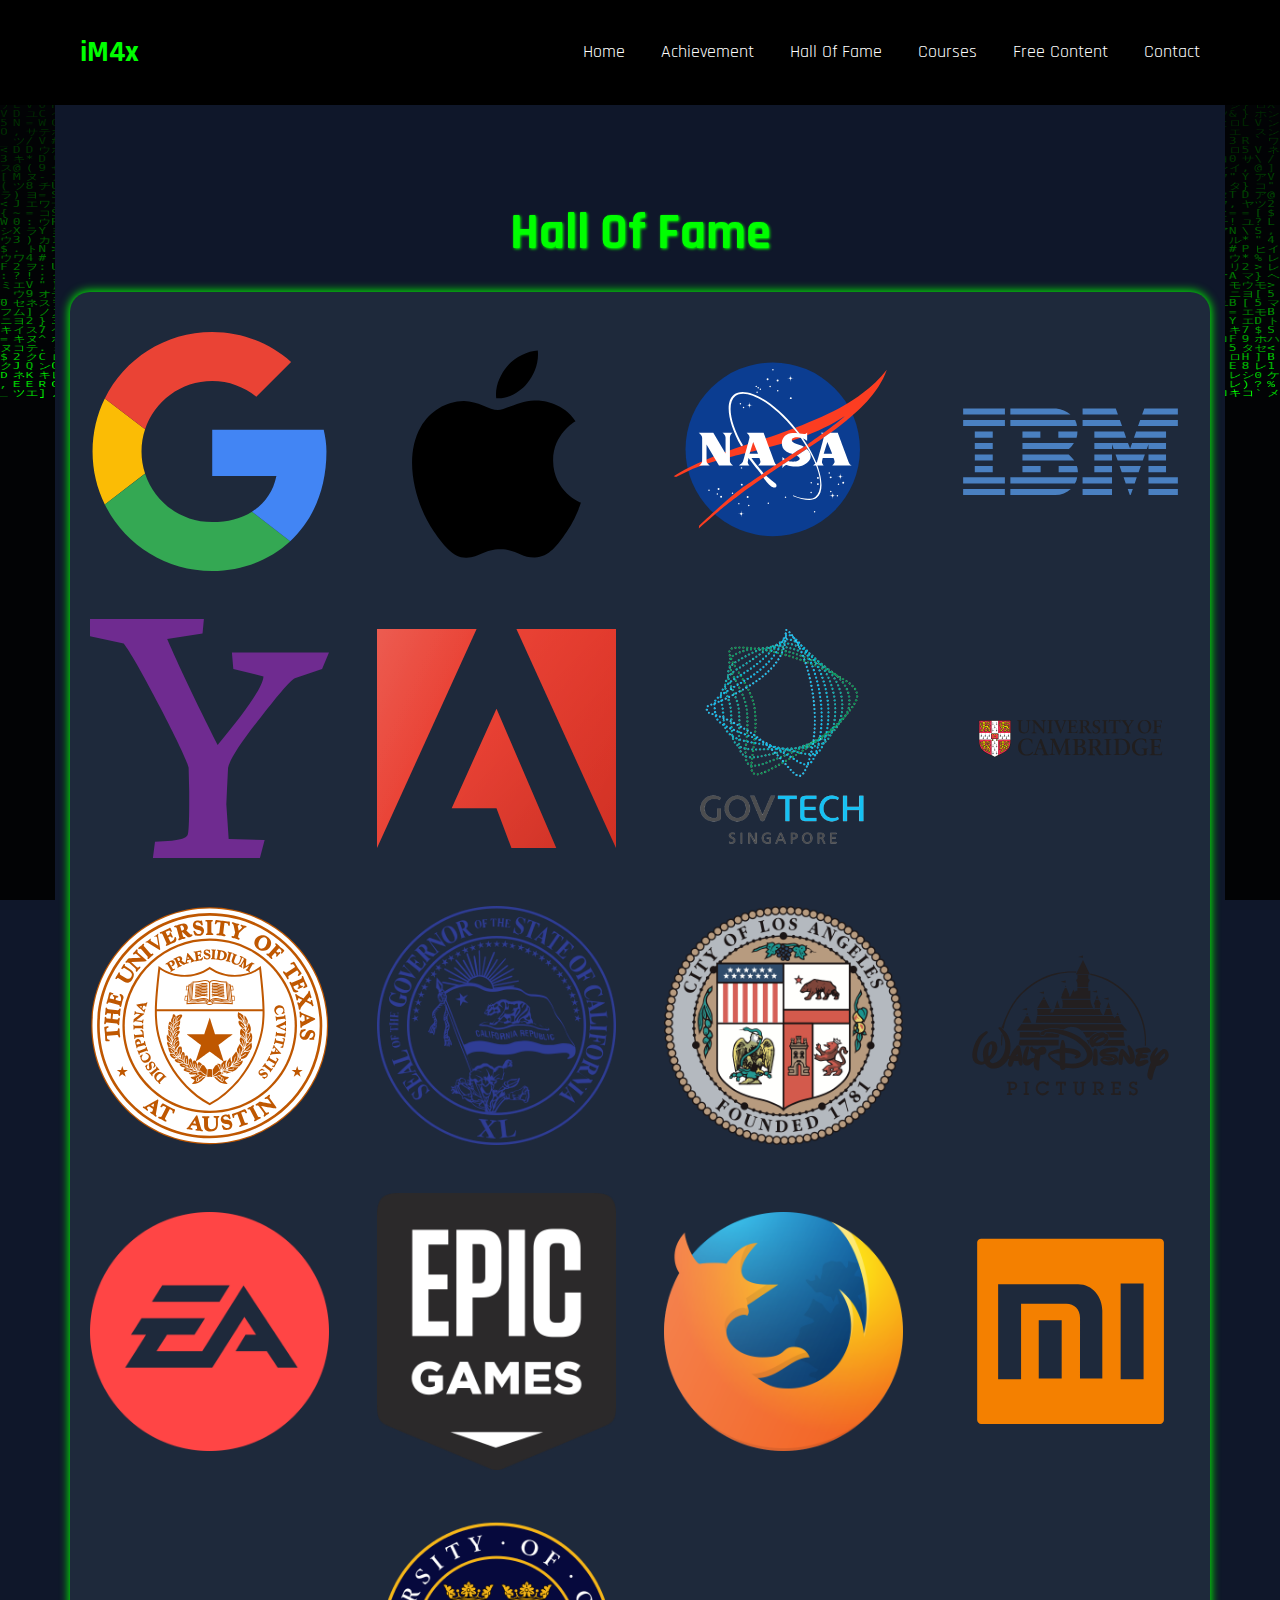
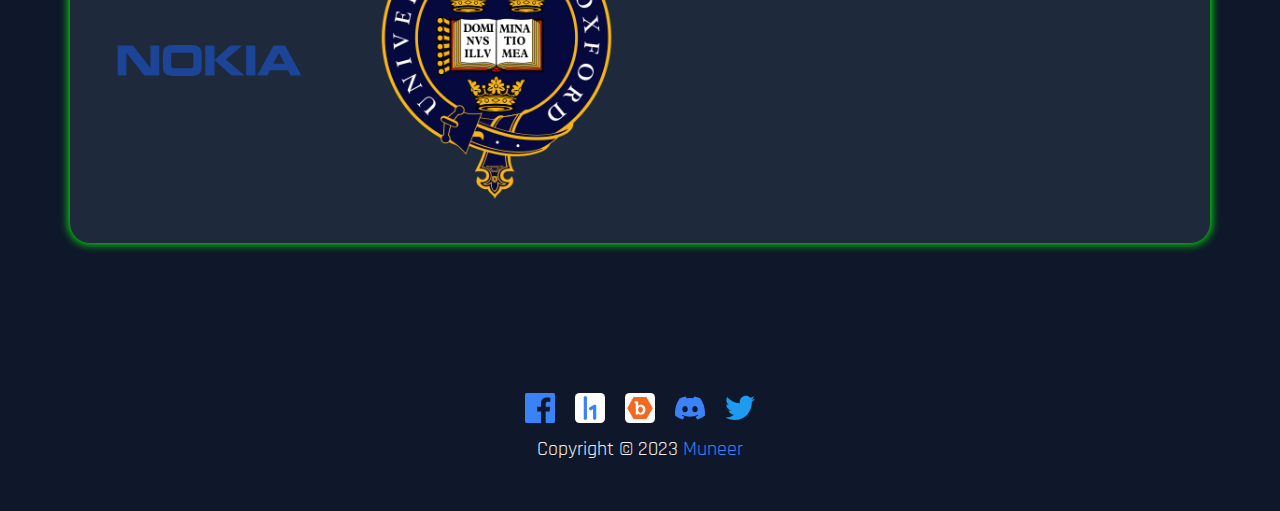
<file: HallOfFame.html>
<!DOCTYPE html>
<html lang="en">

<head>
  <meta charset="UTF-8">
  <meta name="viewport" content="width=device-width, initial-scale=1.0">
  <title>Ahmed Bug Hunting Hub: Uncovering Vulnerabilities with Precision</title>
  <meta name="description"
    content="Welcome to Ahmed's Bug Hunting Hub, your go-to destination for uncovering vulnerabilities and enhancing website security. With a keen eye for detail and extensive expertise in the world of cybersecurity, Ahmed is dedicated to hunting down bugs and identifying potential weaknesses in websites. Join us on this exciting adventure as we delve deep into the digital realm, exploring the intricate web of code to discover and mitigate vulnerabilities. From thorough scans to meticulous testing, Ahmed's Bug Hunting Hub offers a comprehensive range of techniques and tools to ensure that your website remains resilient and fortified against potential threats. Trust Ahmed's expertise to safeguard your online presence and stay one step ahead in the ever-evolving landscape of cybersecurity." />

  <link rel="preconnect" href="https://fonts.googleapis.com">
  <link rel="preconnect" href="https://fonts.gstatic.com" crossorigin>
  <link href="https://fonts.googleapis.com/css2?family=Lobster&family=Rajdhani:wght@300;400;500;600;700&display=swap"
    rel="stylesheet">
  <script defer src="app.js"></script>
  <link rel="stylesheet" href="normlize.css">
  <link rel="stylesheet" href="style.css">
  <meta property="og:image" content="/assets/spotted-bug.svg" />
  <link rel="shortcut icon" type="image/x-icon" href="/assets/spotted-bug.svg" />
  <link rel="shortcut icon" href="/assets/spotted-bug.svg" type="favicon.ico" />
  <meta property="og:image" content="img/person.svg" />
  <meta name="theme-color" content="#020617" />
  <meta name="referrer" content="no-referrer-when-downgrade">
  <meta name="author" content="Ahmed Najeh">
  <link rel="canonical" href="https://www.imx4.me">
  <meta name="robots" content="index, follow">
  <meta name="keywords" content="bug bounty hunter,
    bug bounty hunter salary,
    how to become a bug bounty hunter,
    certified bug bounty hunter,
    htb certified bug bounty hunter,
    bug bounty hunter jobs,
    freelance bug bounty hunter salary,
    richest bug bounty hunter,
    full time bug bounty hunter,
    bug bounty hunter star wars,
    average income bug bounty hunter,
    bug bounty hunter average salary,
    bug bounty hunter adalah,
    bug bounty program apple,
    bug bounty program amazon,
    bug bounty program australia,
    bug bounty program atlassian,
    bug bounty program advantages,
    bug bounty program alternative,
    bug bounty offensive hunting a complete beginners guide,
    how to be a bug bounty hunter,
    how much does a bug bounty hunter make,
    how to become a successful bug bounty hunter pentestingguide.com,
    how to become a bug bounty hunter reddit,
    htb academy bug bounty hunter,
    what does a bug bounty hunter do,
    bug bounty hunter blog,
    bug bounty program blockchain,
    bug bounty program benefits,
    bug bounty program beginner,
    bug bounty program bugcrowd,
    bug bounty program best practices,
    become bug bounty hunter,
    best bug bounty hunter,
    become bug bounty hunter reddit,
    become a bug bounty hunter,
    bug bounty hunter book,
    hack the box certified bug bounty hunter,
    hack the box bug bounty hunter,
    bug bounty hunter certification,
    bug bounty hunter courses,
    bug bounty hunter.com,
    bug bounty hunter cv,
    bug bounty program chatgpt,
    bug bounty program crypto,
    bug bounty program companies,
    bug bounty program cost,
    bug bounty program course udemy,
    bug bounty program coding,
    certified bug bounty hunter review,
    certified bug bounty hunter htb,
    cara menjadi bug bounty hunter,
    can i become bug bounty hunter,
    bug bounty hunter salary in canada,
    offensive bug bounty - hunter 2.0 course free,
    bug bounty hunter definition,
    bug bounty program definition,
    bug bounty program dorks,
    bug bounty program download,
    bug bounty program description,
    bug bounty program definition computer,
    bug bounty program def,
    bug bounty hunter job description,
    bug bounty program launch date,
    offensive bug bounty hunter 2.0 download,
    offensive bug bounty hunter 2.0 google drive,
    how much does the average bug bounty hunter make,
    devenir bug bounty hunter,
    what are bug bounties,
    bug bounty hunter earning,
    bug bounty hunting essentials,
    bug bounty program examples,
    bug bounty program ethical hackers,
    bug bounty program explained,
    bug bounty program explanation,
    bug bounty hunting search engine,
    is bug bounty hunting easy,
    bug bounty hunter que es,
    bug bounty hunting meaning,
    how much do bug bounty hunters make,
    bug bounty hunter facebook,
    bug bounty hunting for beginners,
    bug bounty hunting for web security,
    bug bounty hunting full course,
    bug bounty hunting full course free download,
    bug bounty program for beginners,
    bug bounty program for software,
    bug bounty program for company,
    bug bounty hunting course free,
    bug bounty hunting course free download,
    freelance bug bounty hunter,
    full time bug bounty hunter reddit,
    famous bug bounty hunter,
    how to become a bug bounty hunter from scratch,
    jedi survivor bounty hunter bug fix,
    high on life bounty hunter forums bug,
    bug bounty hunter github,
    bug bounty hunter google,
    bug bounty hunter guide,
    bug bounty hunting guide to an advanced earning method,
    bug bounty hunting github,
    bug bounty hunting guide,
    bug bounty program google,
    bug bounty program google dorks,
    bug bounty program germany,
    bug bounty program government,
    google bug bounty hunter,
    how to be a good bug bounty hunter,
    how to become a great bug bounty hunter,
    how many bug bounty hunters are there,
    bug bounty hunter hackthebox,
    bug bounty hunter hackerone,
    bug bounty hunter how to start,
    bug bounty hunter hacker,
    bug bounty program hall of fame,
    bug bounty hacking program,
    bug bounty program in hindi,
    android bug bounty hunting hunt like a rat,
    htb certified bug bounty hunter reddit,
    bug bounty hunter income,
    bug bounty hunters in india,
    bug bounty program india,
    bug bounty program instagram,
    bug bounty program india 2022,
    bug bounty program in pakistan,
    bug bounty program in simple terms,
    bug bounty program in information security,
    bug bounty program in australia,
    indian bug bounty hunter,
    bug bounty hunter salary in india,
    htb certified bug bounty hunter worth it,
    bug bounty hunter salary in us,
    how to become a bug bounty hunter in india,
    bug bounty hunter salary in pakistan,
    hunter.io bug bounty,
    what is a bug bounty hunter,
    bug bounty hunter job-role path,
    bug bounty hunting jobs,
    bug bounty hunting journey,
    a bug bounty hunting journey pdf,
    bug bounty hunting methodology v4 jason haddix,
    bounty hunter bug jedi survivor,
    jedi survivor bug bounty hunter,
    star wars jedi survivor bounty hunter bug,
    jedi survivor bounty hunter bug reddit,
    seo-jun is a bug bounty hunter,
    bug bounty hunters,
    k hunter boutique,
    bug bounty hunter linkedin,
    bug bounty hunting live,
    bug bounty hunters llc,
    bug bounty program list,
    bug bounty program list github,
    bug bounty program learning,
    bug bounty program legal issues,
    bug bounty program lockbit,
    bug bounty program list hackerone,
    bug bounty program law,
    bug bounty hunter methodology,
    bug bounty hunter meaning,
    bug bounty hunting methodology,
    bug bounty hunting methodology v3—jason haddix,
    bug bounty hunter methodology v4,
    bug bounty hunter methodology v4 pdf,
    bug bounty hunter millionaire,
    bug bounty program microsoft,
    millionaire bug bounty hunter,
    most successful bug bounty hunter,
    bug bounty hunter salary per month,
    bug bounty hunter salary in india per month,
    the bug bounty hunter methodology v4,
    bug bounty hunter training,
    the bug hunter albuquerque,
    bug bounty program openai,
    bug bounty program of google,
    bug bounty program open,
    fuzz bug treasure hunt on abcya,
    what is bug bounty hunting,
    offensive bug bounty hunter 2.0 price,
    salary of bug bounty hunter,
    salary of bug bounty hunter in india,
    bug bounty hunter program,
    bug bounty hunter platforms,
    bug bounty hunter pdf,
    bug bounty hunter prerequisites,
    bug bounty hunter path,
    bug bounty hunting programs,
    bug bounty hunting process,
    bug bounty hunting pay,
    bug bounty program price,
    bug bounty program policy,
    professional bug bounty hunter,
    bug bounty hunter vs pentester,
    bug bounty hunter requirements,
    bug bounty hunter reddit,
    bug bounty hunter roadmap,
    bug bounty hunter resume,
    bug bounty hunter reports,
    bug bounty hunting reddit,
    bug bounty program reward,
    bug bounty program reddit,
    bug bounty program rules,
    bug bounty program reports,
    roadmap for bug bounty hunter,
    htb certified bug bounty hunter review,
    bug bounty hunter salary reddit,
    bug bounty hunter skills,
    bug bounty hunter salary uk,
    skills required for bug bounty hunter,
    star wars bug bounty hunter,
    stok bug bounty hunter,
    bug bounty hunter tools,
    bug bounty hunter tutorial,
    bug bounty hunting tutorial,
    bug bounty hunting training,
    bug bounty hunting tips,
    bug bounty hunting tools github,
    bug bounty program tesla,
    bug bounty program template,
    bug bounty program twitter,
    the bug bounty hunter,
    top bug bounty hunter,
    the bug bounty hunter methodology v4 pdf,
    bug bounty program vendors,
    bug bounty program geld verdienen,
    bug bounty program vulnerabilities,
    bug bounty hunter website,
    bug bounty hunting with burp suite,
    bug bounty hunting websites,
    bug bounty hunting writeup,
    bug bounty program whatsapp,
    bug bounty program what is it,
    bug bounty program wikipedia,
    bug bounty program winner,
    learn bug bounty hunting & web security testing from scratch,
    bug bounty hunter werden,
    x bugs,
    xbox bug bounty,
    x bounty.org,
    xp bug fortnite,
    bug bounty xss,
    bug bounty program youtube,
    youngest bug bounty hunter,
    how much can you make as a bug bounty hunter,
    bug bounty hunter zseano,
    bug bounty setup,
    zseano bug bounty hunter,
    bug bounty types,
    0 bug zone,
    zero bounties borderlands 3,
    0 build,
    bug bounty program $100,
    top 10 bug bounty hunters,
    biggest bug bounty,
    1 hunters run suffern ny,
    bug bounty 101,
    bug bounty program 2023,
    bug bounty program 2022,
    3 bug bites,
    3 hunters hypogean gaol,
    3 buoys 1 gull,
    bounty hunter 4/3,
    4th bounty target gta online,
    4th bounty location gta 5,
    5 bounties red dead 2,
    5 9 bounty hunter blood,
    5e bounty hunter build,
    grand theft auto 5 bounty hunter locations,
    bug bounties salary,
    7 buoy ct barnegat nj,
    8 hunters,
    8 bugs,
    9 bufflehead,
    9 hunters">

</head>

<body style="background-color: #0f172a; color: white;">


  <header>
    <nav>
      <div class="container">
        <a href="/index.html">
          <h3 id="hackerText">iM4x</h3>
        </a>

        <ul>
          <li class="hover"><a class="noselect" href="/index.html">Home</a></li>
          <li class="hover"><a class="noselect" href="/Achievement.html">Achievement</a></li>
          <li class="hover"><a class="noselect" href="/HallOfFame.html">Hall Of Fame</a></li>
          <li class="hover"><a class="noselect" href="/Courses.html">Courses</a></li>
          <li class="hover"><a class="noselect" href="/FreeContent.html">Free Content</a></li>
          <li class="hover"><a class="noselect" href="/Contact.html">Contact</a></li>
        </ul>
      </div>
    </nav>
  </header>





  <!-- hall of fame start -->
  <div class="hallOfFame">
    <div class="container">
      <h2 class="Title">Hall Of Fame</h2>
      <div class="main">
        <div class="box">
          <img src="/assets/google.svg" alt="">
          <img src="/assets/apple.svg" alt="">
          <img src="/assets/nasa.svg" alt="">
          <img src="/assets/ibm.svg" alt="">
          <img src="/assets/yahoo.svg" alt="">
          <img src="/assets/adobe.svg" alt="">
          <img src="/assets/AWS.png" alt="">
          <img src="/assets/cambirdes.svg" alt="">
          <img src="/assets/cambrige.svg" alt="">
          <img src="/assets/CST.png" alt="">
          <img src="/assets/DD.png" alt="">
          <img src="/assets/disny.svg" alt="">
          <img src="/assets/EA.png" alt="">
          <img src="/assets/epic.png" alt="">
          <img src="/assets/firefox.png" alt="">
          <img src="/assets/mi.svg" alt="">
          <img src="/assets/nokia.svg" alt="">
          <img src="/assets/SAW.png" alt="">

        </div>
      </div>
    </div>
  </div>
  <!-- hall of fame end -->
  <style>
    .hallOfFame .box img {
      width: 100% !important;
    }

    .hallOfFame .container .main .box {
      grid-template-columns: repeat(auto-fit, minmax(200px, 1fr));
    }
  </style>




<footer>
  <div class="container">
    <div class="links">
      <a href="https://web.facebook.com/im4xx/">
        <svg xmlns="http://www.w3.org/2000/svg" width="24" height="24" viewBox="0 0 24 24">
          <path
            d="M22.675 0h-21.35c-.732 0-1.325.593-1.325 1.325v21.351c0 .731.593 1.324 1.325 1.324h11.495v-9.294h-3.128v-3.622h3.128v-2.671c0-3.1 1.893-4.788 4.659-4.788 1.325 0 2.463.099 2.795.143v3.24l-1.918.001c-1.504 0-1.795.715-1.795 1.763v2.313h3.587l-.467 3.622h-3.12v9.293h6.116c.73 0 1.323-.593 1.323-1.325v-21.35c0-.732-.593-1.325-1.325-1.325z" />
        </svg>
      </a>
      <a href="https://hackerone.com/im4x">
        <svg xmlns="http://www.w3.org/2000/svg" aria-label="HackerOne" role="img" viewBox="0 0 512 512">
          <rect width="512" height="512" rx="15%" fill="white" />
          <path
            d="M174 56c-10 1-23 5-25 16v367c2 9 11 15 20 16h14c9-2 20-7 21-17a116708 116708 0 0 0 0-366c-3-11-15-15-25-16h-5zM333 200c-7 1-13 2-17 5l-74 47c-4 3-5 8-5 12 2 12 8 21 17 27 7 4 18 7 25 2l29-19v165c3 10 12 15 21 17h10c9-2 19-5 23-14l1-3a18494 18494 0 0 0 0-222c-1-12-16-16-26-17h-4z" />
        </svg>
      </a>
      <a href="https://bugcrowd.com/im4x">
        <svg xmlns="http://www.w3.org/2000/svg" aria-label="Bugcrowd" role="img" viewBox="0 0 512 512">
          <rect width="512" height="512" rx="15%" fill="#ffffff" />
          <path fill="#f26922"
            d="m38.5 260.4 107.1 185.1h219.5l109.1-185.1L365.1 66.5H145.6zm178.7-115.7c7.6 4.7 8.1 8.3 8.1 47v31.2l6.8-6.2c3.8-3.4 11.1-8.1 16.3-10.7c8.4-3.9 11.6-4.4 26.6-4.2c18.2 0 28.5 3 41.6 12.2c13.5 9.5 25.7 31.1 29.1 51.2c7.3 44.7-9.2 83.6-42.2 99.3c-10.9 5.1-12.7 5.4-30.2 5.4c-16.5 0-19.8-.5-28.1-4.4c-5.1-2.4-12.2-7.2-15.6-10.4l-6.5-5.9v18.1h-38.6V273c0-51.9-.5-94.9-1.2-95.5c-.6-.7-5.2-1.7-10-2.2l-8.8-.9V158.6c-.2-11.1.5-16.2 1.8-17c1.2-.7 11.9-1 23.7-.9c18.5.4 22.2.9 27.2 4zM258 236.4c-22.3 5.2-33.9 22.7-33.5 50.9c.2 28 14.6 47.6 36 49.1c13.8 1 22.5-1.9 31.3-10.7c18.4-18 19-59.2 1.4-77.9c-8.9-9.3-23.7-14.1-35.2-11.4z" />
        </svg>
      </a>
      <a href="https://discord.gg/5Ys5936aVF
      ">
        <svg xmlns="http://www.w3.org/2000/svg" width="16" height="16" fill="currentColor" class="bi bi-discord" viewBox="0 0 16 16"> <path d="M13.545 2.907a13.227 13.227 0 0 0-3.257-1.011.05.05 0 0 0-.052.025c-.141.25-.297.577-.406.833a12.19 12.19 0 0 0-3.658 0 8.258 8.258 0 0 0-.412-.833.051.051 0 0 0-.052-.025c-1.125.194-2.22.534-3.257 1.011a.041.041 0 0 0-.021.018C.356 6.024-.213 9.047.066 12.032c.001.014.01.028.021.037a13.276 13.276 0 0 0 3.995 2.02.05.05 0 0 0 .056-.019c.308-.42.582-.863.818-1.329a.05.05 0 0 0-.01-.059.051.051 0 0 0-.018-.011 8.875 8.875 0 0 1-1.248-.595.05.05 0 0 1-.02-.066.051.051 0 0 1 .015-.019c.084-.063.168-.129.248-.195a.05.05 0 0 1 .051-.007c2.619 1.196 5.454 1.196 8.041 0a.052.052 0 0 1 .053.007c.08.066.164.132.248.195a.051.051 0 0 1-.004.085 8.254 8.254 0 0 1-1.249.594.05.05 0 0 0-.03.03.052.052 0 0 0 .003.041c.24.465.515.909.817 1.329a.05.05 0 0 0 .056.019 13.235 13.235 0 0 0 4.001-2.02.049.049 0 0 0 .021-.037c.334-3.451-.559-6.449-2.366-9.106a.034.034 0 0 0-.02-.019Zm-8.198 7.307c-.789 0-1.438-.724-1.438-1.612 0-.889.637-1.613 1.438-1.613.807 0 1.45.73 1.438 1.613 0 .888-.637 1.612-1.438 1.612Zm5.316 0c-.788 0-1.438-.724-1.438-1.612 0-.889.637-1.613 1.438-1.613.807 0 1.451.73 1.438 1.613 0 .888-.631 1.612-1.438 1.612Z"/> </svg>
      </a>
      <a href="https://twitter.com/im4x7">
        <svg xmlns="http://www.w3.org/2000/svg" xml:space="preserve" viewBox="0 0 248 204">
          <path fill="#1d9bf0" d="M221.95 51.29c.15 2.17.15 4.34.15 6.53 0 66.73-50.8 143.69-143.69 143.69v-.04c-27.44.04-54.31-7.82-77.41-22.64 3.99.48 8 .72 12.02.73 22.74.02 44.83-7.61 62.72-21.66-21.61-.41-40.56-14.5-47.18-35.07 7.57 1.46 15.37 1.16 22.8-.87-23.56-4.76-40.51-25.46-40.51-49.5v-.64c7.02 3.91 14.88 6.08 22.92 6.32C11.58 63.31 4.74 33.79 18.14 10.71c25.64 31.55 63.47 50.73 104.08 52.76-4.07-17.54 1.49-35.92 14.61-48.25 20.34-19.12 52.33-18.14 71.45 2.19 11.31-2.23 22.15-6.38 32.07-12.26-3.77 11.69-11.66 21.62-22.2 27.93 10.01-1.18 19.79-3.86 29-7.95-6.78 10.16-15.32 19.01-25.2 26.16z"/>
        </svg>
      </a>
    </div>
    <p>Copyright &copy; 2023 <a href="https://iraqiandev.github.io/">Muneer</a></p>
  </div>
</footer>





  <canvas id="matrix-canvas" width="1500" height="1500" />


</body>

</html>
</file>
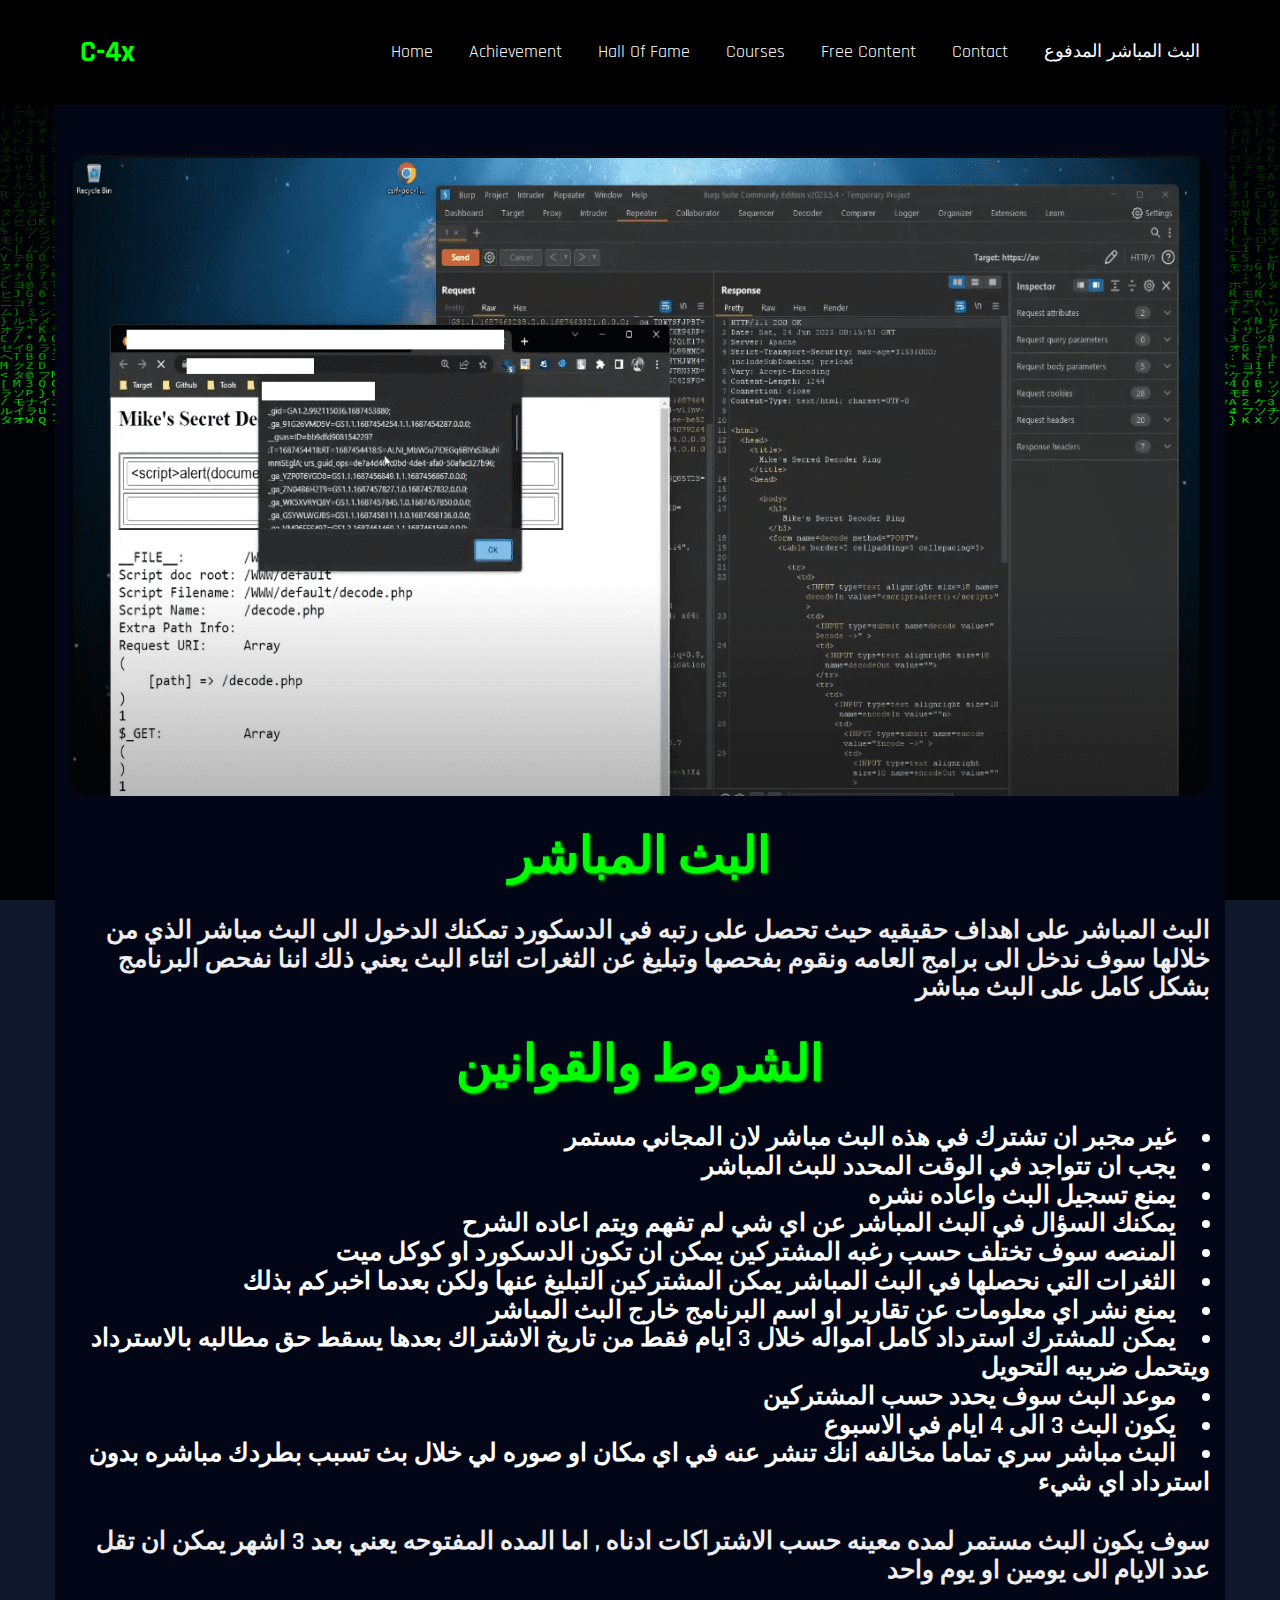
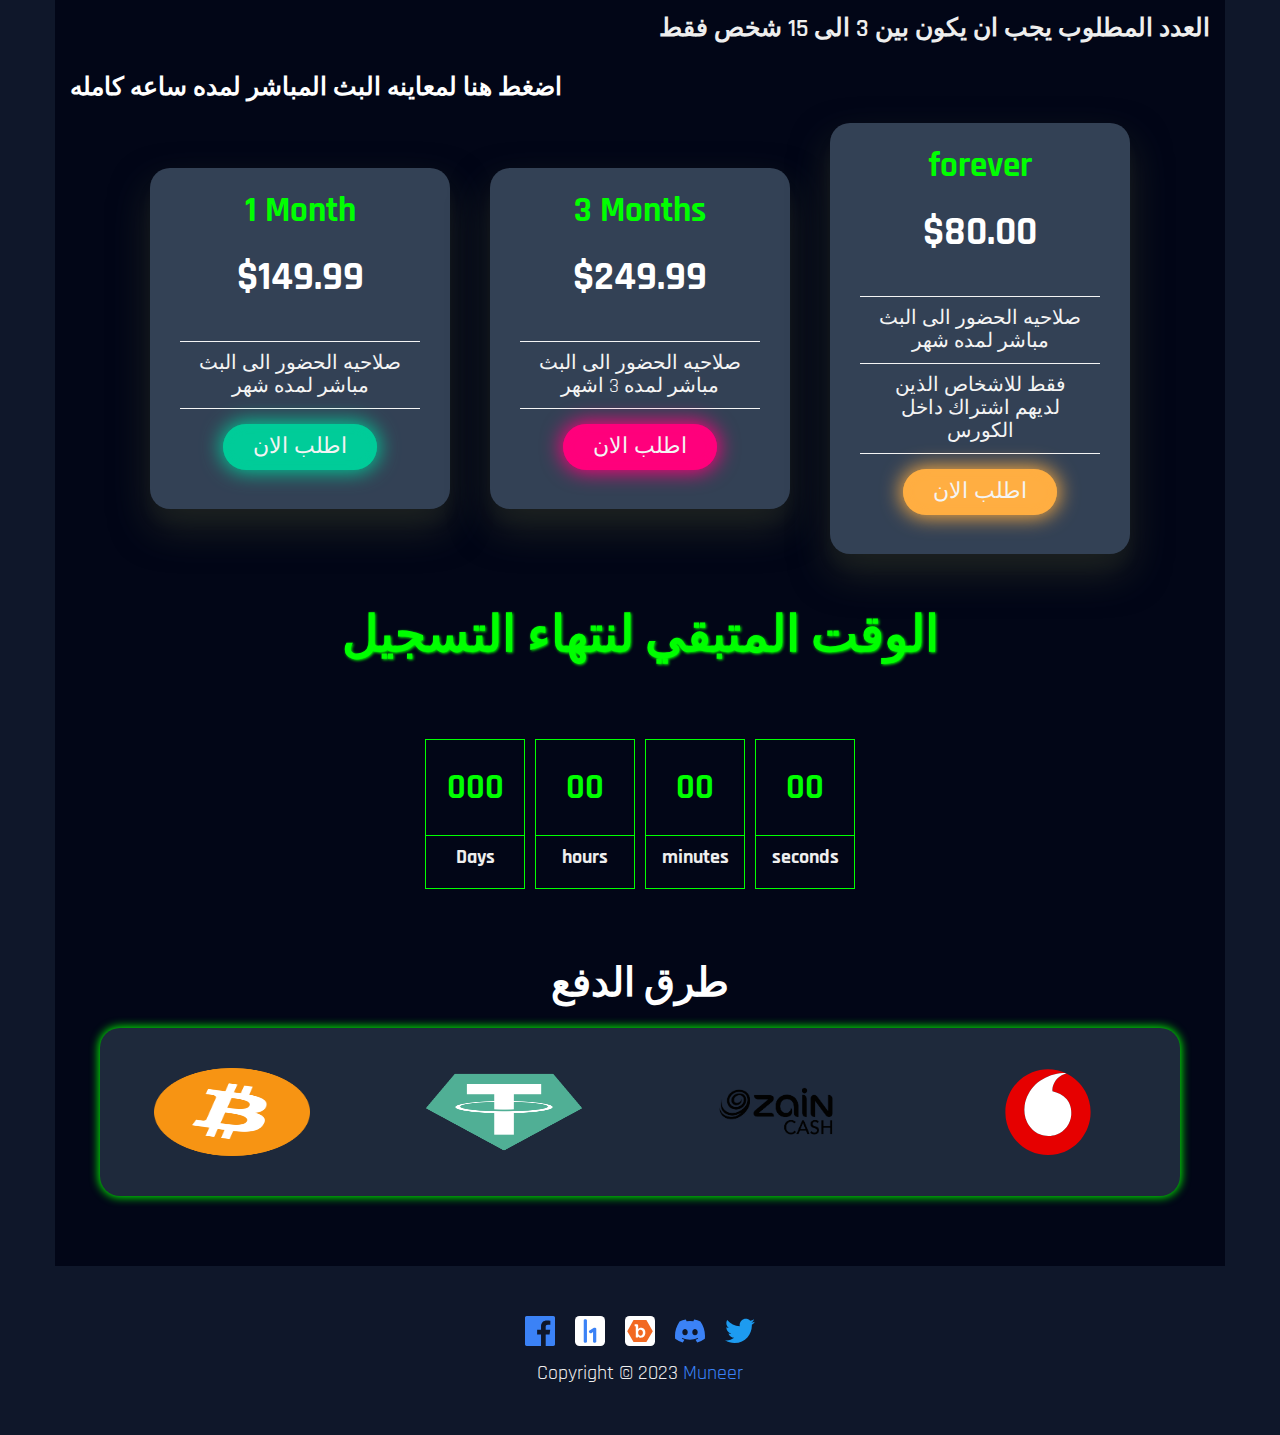
<file: stream.html>
<!DOCTYPE html>
<html lang="en">

<head>
  <meta charset="UTF-8">
  <meta name="viewport" content="width=device-width, initial-scale=1.0">
  <title>Ahmed Bug Hunting Hub: Uncovering Vulnerabilities with Precision</title>
  <meta name="description"
    content="Welcome to Ahmed's Bug Hunting Hub, your go-to destination for uncovering vulnerabilities and enhancing website security. With a keen eye for detail and extensive expertise in the world of cybersecurity, Ahmed is dedicated to hunting down bugs and identifying potential weaknesses in websites. Join us on this exciting adventure as we delve deep into the digital realm, exploring the intricate web of code to discover and mitigate vulnerabilities. From thorough scans to meticulous testing, Ahmed's Bug Hunting Hub offers a comprehensive range of techniques and tools to ensure that your website remains resilient and fortified against potential threats. Trust Ahmed's expertise to safeguard your online presence and stay one step ahead in the ever-evolving landscape of cybersecurity." />

  <link rel="preconnect" href="https://fonts.googleapis.com">
  <link rel="preconnect" href="https://fonts.gstatic.com" crossorigin>
  <link href="https://fonts.googleapis.com/css2?family=Lobster&family=Rajdhani:wght@300;400;500;600;700&display=swap"
    rel="stylesheet">
  <script defer src="app.js"></script>
  <link rel="stylesheet" href="normlize.css">
  <link rel="stylesheet" href="style.css">
  <meta property="og:image" content="/assets/spotted-bug.svg" />
  <link rel="shortcut icon" type="image/x-icon" href="/assets/spotted-bug.svg" />
  <link rel="shortcut icon" href="/assets/spotted-bug.svg" type="favicon.ico" />
  <meta property="og:image" content="img/person.svg" />
  <meta name="theme-color" content="#020617" />
  <meta name="referrer" content="no-referrer-when-downgrade">
  <meta name="author" content="Ahmed Najeh">
  <link rel="canonical" href="https://www.imx4.me">
  <meta name="robots" content="index, follow">
  <meta name="keywords" content="bug bounty hunter,
  bug bounty hunter salary,
  how to become a bug bounty hunter,
  certified bug bounty hunter,
  htb certified bug bounty hunter,
  bug bounty hunter jobs,
  freelance bug bounty hunter salary,
  richest bug bounty hunter,
  full time bug bounty hunter,
  bug bounty hunter star wars,
  average income bug bounty hunter,
  bug bounty hunter average salary,
  bug bounty hunter adalah,
  bug bounty program apple,
  bug bounty program amazon,
  bug bounty program australia,
  bug bounty program atlassian,
  bug bounty program advantages,
  bug bounty program alternative,
  bug bounty offensive hunting a complete beginners guide,
  how to be a bug bounty hunter,
  how much does a bug bounty hunter make,
  how to become a successful bug bounty hunter pentestingguide.com,
  how to become a bug bounty hunter reddit,
  htb academy bug bounty hunter,
  what does a bug bounty hunter do,
  bug bounty hunter blog,
  bug bounty program blockchain,
  bug bounty program benefits,
  bug bounty program beginner,
  bug bounty program bugcrowd,
  bug bounty program best practices,
  become bug bounty hunter,
  best bug bounty hunter,
  become bug bounty hunter reddit,
  become a bug bounty hunter,
  bug bounty hunter book,
  hack the box certified bug bounty hunter,
  hack the box bug bounty hunter,
  bug bounty hunter certification,
  bug bounty hunter courses,
  bug bounty hunter.com,
  bug bounty hunter cv,
  bug bounty program chatgpt,
  bug bounty program crypto,
  bug bounty program companies,
  bug bounty program cost,
  bug bounty program course udemy,
  bug bounty program coding,
  certified bug bounty hunter review,
  certified bug bounty hunter htb,
  cara menjadi bug bounty hunter,
  can i become bug bounty hunter,
  bug bounty hunter salary in canada,
  offensive bug bounty - hunter 2.0 course free,
  bug bounty hunter definition,
  bug bounty program definition,
  bug bounty program dorks,
  bug bounty program download,
  bug bounty program description,
  bug bounty program definition computer,
  bug bounty program def,
  bug bounty hunter job description,
  bug bounty program launch date,
  offensive bug bounty hunter 2.0 download,
  offensive bug bounty hunter 2.0 google drive,
  how much does the average bug bounty hunter make,
  devenir bug bounty hunter,
  what are bug bounties,
  bug bounty hunter earning,
  bug bounty hunting essentials,
  bug bounty program examples,
  bug bounty program ethical hackers,
  bug bounty program explained,
  bug bounty program explanation,
  bug bounty hunting search engine,
  is bug bounty hunting easy,
  bug bounty hunter que es,
  bug bounty hunting meaning,
  how much do bug bounty hunters make,
  bug bounty hunter facebook,
  bug bounty hunting for beginners,
  bug bounty hunting for web security,
  bug bounty hunting full course,
  bug bounty hunting full course free download,
  bug bounty program for beginners,
  bug bounty program for software,
  bug bounty program for company,
  bug bounty hunting course free,
  bug bounty hunting course free download,
  freelance bug bounty hunter,
  full time bug bounty hunter reddit,
  famous bug bounty hunter,
  how to become a bug bounty hunter from scratch,
  jedi survivor bounty hunter bug fix,
  high on life bounty hunter forums bug,
  bug bounty hunter github,
  bug bounty hunter google,
  bug bounty hunter guide,
  bug bounty hunting guide to an advanced earning method,
  bug bounty hunting github,
  bug bounty hunting guide,
  bug bounty program google,
  bug bounty program google dorks,
  bug bounty program germany,
  bug bounty program government,
  google bug bounty hunter,
  how to be a good bug bounty hunter,
  how to become a great bug bounty hunter,
  how many bug bounty hunters are there,
  bug bounty hunter hackthebox,
  bug bounty hunter hackerone,
  bug bounty hunter how to start,
  bug bounty hunter hacker,
  bug bounty program hall of fame,
  bug bounty hacking program,
  bug bounty program in hindi,
  android bug bounty hunting hunt like a rat,
  htb certified bug bounty hunter reddit,
  bug bounty hunter income,
  bug bounty hunters in india,
  bug bounty program india,
  bug bounty program instagram,
  bug bounty program india 2022,
  bug bounty program in pakistan,
  bug bounty program in simple terms,
  bug bounty program in information security,
  bug bounty program in australia,
  indian bug bounty hunter,
  bug bounty hunter salary in india,
  htb certified bug bounty hunter worth it,
  bug bounty hunter salary in us,
  how to become a bug bounty hunter in india,
  bug bounty hunter salary in pakistan,
  hunter.io bug bounty,
  what is a bug bounty hunter,
  bug bounty hunter job-role path,
  bug bounty hunting jobs,
  bug bounty hunting journey,
  a bug bounty hunting journey pdf,
  bug bounty hunting methodology v4 jason haddix,
  bounty hunter bug jedi survivor,
  jedi survivor bug bounty hunter,
  star wars jedi survivor bounty hunter bug,
  jedi survivor bounty hunter bug reddit,
  seo-jun is a bug bounty hunter,
  bug bounty hunters,
  k hunter boutique,
  bug bounty hunter linkedin,
  bug bounty hunting live,
  bug bounty hunters llc,
  bug bounty program list,
  bug bounty program list github,
  bug bounty program learning,
  bug bounty program legal issues,
  bug bounty program lockbit,
  bug bounty program list hackerone,
  bug bounty program law,
  bug bounty hunter methodology,
  bug bounty hunter meaning,
  bug bounty hunting methodology,
  bug bounty hunting methodology v3—jason haddix,
  bug bounty hunter methodology v4,
  bug bounty hunter methodology v4 pdf,
  bug bounty hunter millionaire,
  bug bounty program microsoft,
  millionaire bug bounty hunter,
  most successful bug bounty hunter,
  bug bounty hunter salary per month,
  bug bounty hunter salary in india per month,
  the bug bounty hunter methodology v4,
  bug bounty hunter training,
  the bug hunter albuquerque,
  bug bounty program openai,
  bug bounty program of google,
  bug bounty program open,
  fuzz bug treasure hunt on abcya,
  what is bug bounty hunting,
  offensive bug bounty hunter 2.0 price,
  salary of bug bounty hunter,
  salary of bug bounty hunter in india,
  bug bounty hunter program,
  bug bounty hunter platforms,
  bug bounty hunter pdf,
  bug bounty hunter prerequisites,
  bug bounty hunter path,
  bug bounty hunting programs,
  bug bounty hunting process,
  bug bounty hunting pay,
  bug bounty program price,
  bug bounty program policy,
  professional bug bounty hunter,
  bug bounty hunter vs pentester,
  bug bounty hunter requirements,
  bug bounty hunter reddit,
  bug bounty hunter roadmap,
  bug bounty hunter resume,
  bug bounty hunter reports,
  bug bounty hunting reddit,
  bug bounty program reward,
  bug bounty program reddit,
  bug bounty program rules,
  bug bounty program reports,
  roadmap for bug bounty hunter,
  htb certified bug bounty hunter review,
  bug bounty hunter salary reddit,
  bug bounty hunter skills,
  bug bounty hunter salary uk,
  skills required for bug bounty hunter,
  star wars bug bounty hunter,
  stok bug bounty hunter,
  bug bounty hunter tools,
  bug bounty hunter tutorial,
  bug bounty hunting tutorial,
  bug bounty hunting training,
  bug bounty hunting tips,
  bug bounty hunting tools github,
  bug bounty program tesla,
  bug bounty program template,
  bug bounty program twitter,
  the bug bounty hunter,
  top bug bounty hunter,
  the bug bounty hunter methodology v4 pdf,
  bug bounty program vendors,
  bug bounty program geld verdienen,
  bug bounty program vulnerabilities,
  bug bounty hunter website,
  bug bounty hunting with burp suite,
  bug bounty hunting websites,
  bug bounty hunting writeup,
  bug bounty program whatsapp,
  bug bounty program what is it,
  bug bounty program wikipedia,
  bug bounty program winner,
  learn bug bounty hunting & web security testing from scratch,
  bug bounty hunter werden,
  x bugs,
  xbox bug bounty,
  x bounty.org,
  xp bug fortnite,
  bug bounty xss,
  bug bounty program youtube,
  youngest bug bounty hunter,
  how much can you make as a bug bounty hunter,
  bug bounty hunter zseano,
  bug bounty setup,
  zseano bug bounty hunter,
  bug bounty types,
  0 bug zone,
  zero bounties borderlands 3,
  0 build,
  bug bounty program $100,
  top 10 bug bounty hunters,
  biggest bug bounty,
  1 hunters run suffern ny,
  bug bounty 101,
  bug bounty program 2023,
  bug bounty program 2022,
  3 bug bites,
  3 hunters hypogean gaol,
  3 buoys 1 gull,
  bounty hunter 4/3,
  4th bounty target gta online,
  4th bounty location gta 5,
  5 bounties red dead 2,
  5 9 bounty hunter blood,
  5e bounty hunter build,
  grand theft auto 5 bounty hunter locations,
  bug bounties salary,
  7 buoy ct barnegat nj,
  8 hunters,
  8 bugs,
  9 bufflehead,
  9 hunters">

</head>

<body style="background-color: #0f172a; color: white;">

  <header>
    <nav>
      <div class="container">
        <a href="/index.html">
          <h3 id="hackerText">iM4x</h3>
        </a>

        <ul>
          <li class="hover"><a class="noselect" href="/index.html">Home</a></li>
          <li class="hover"><a class="noselect" href="/Achievement.html">Achievement</a></li>
          <li class="hover"><a class="noselect" href="/HallOfFame.html">Hall Of Fame</a></li>
          <li class="hover"><a class="noselect" href="/Courses.html">Courses</a></li>
          <li class="hover"><a class="noselect" href="/FreeContent.html">Free Content</a></li>
          <li class="hover"><a class="noselect" href="/Contact.html">Contact</a></li>
          <li class="hover"><a class="noselect" href="/stream.html">البث المباشر المدفوع </a></li>
        </ul>
      </div>
    </nav>
  </header>



  <!-- courses start -->
  <div class="course master">
    <div class="container">
      <img src="/assets/stream.png" alt="">
      <h1 class="Title">البث المباشر
      </h1>

      <p class="info" dir="rtl" >  
البث المباشر على اهداف حقيقيه حيث تحصل على رتبه في الدسكورد تمكنك الدخول الى البث مباشر الذي من خلالها سوف ندخل الى برامج العامه ونقوم بفحصها وتبليغ عن الثغرات اثتاء البث 
 يعني ذلك اننا نفحص البرنامج بشكل كامل على البث مباشر 
      </p>
      <h1 class="Title">الشروط والقوانين </h1>
       
      <ul class="info" dir="rtl"> 
      <li>غير مجبر ان تشترك في هذه البث مباشر لان المجاني مستمر </li>
      <li>يجب ان تتواجد في الوقت المحدد للبث المباشر</li>
      <li>يمنع تسجيل البث واعاده نشره</li>
      <li>يمكنك السؤال في البث المباشر عن اي شي لم تفهم ويتم اعاده الشرح</li>
      <li>المنصه سوف تختلف حسب رغبه المشتركين يمكن ان تكون الدسكورد او كوكل ميت</li>
      <li>الثغرات التي نحصلها في البث المباشر يمكن المشتركين التبليغ عنها ولكن بعدما اخبركم بذلك </li>
      <li>يمنع نشر اي معلومات عن تقارير او اسم البرنامج خارج البث المباشر</li>
      <li>يمكن للمشترك استرداد كامل امواله خلال 3 ايام فقط من تاريخ الاشتراك بعدها يسقط حق مطالبه بالاسترداد ويتحمل ضريبه التحويل</li>
      <li>موعد البث سوف يحدد حسب المشتركين </li>
      <li>يكون البث 3 الى 4 ايام في الاسبوع</li>
      <li>البث مباشر سري تماما مخالفه انك تنشر عنه في اي مكان او صوره لي خلال بث تسبب بطردك مباشره بدون استرداد اي شيء</li>
      </ul>
      <p class="info" dir="rtl" >
سوف يكون البث مستمر لمده معينه حسب الاشتراكات ادناه 
, اما المده المفتوحه يعني بعد 3 اشهر يمكن ان تقل عدد الايام الى يومين او يوم واحد 
      </p>
      <p class="info" dir="rtl" >
      العدد المطلوب يجب ان يكون بين 3 الى 15 شخص فقط
      </p>
          <a href="https://www.youtube.com/watch?v=Zo87y6WO3UE" class="info" dir="rtl" >اضغط هنا لمعاينه البث المباشر لمده ساعه كامله</a>
      </ul>
      <div class="package-container">
        <div class="packages">
          <h1>1 Month </h1>
          <h2 class="text1">&dollar;149.99</h2>
          <ul class="list">
            <li class="first"> صلاحيه الحضور الى البث مباشر لمده شهر</li>
          </ul>
          <a href="https://t.me/Bughuntingtrip" class="button button1">اطلب الان</a>
        </div>
        <div class="packages">
          <h1>3 Months</h1>
          <h2 class="text1">&dollar;249.99</h2>
          <ul class="list">
            <li class="first">صلاحيه الحضور الى البث مباشر لمده 3 اشهر</li> 
          </ul>
          <a href="https://t.me/Bughuntingtrip" class="button button2">اطلب الان</a>
        </div>
        <div class="packages">
          <h1>forever</h1>
          <h2 class="text1">&dollar;80.00</h2>
          <ul class="list">
            <li class="first">صلاحيه الحضور الى البث مباشر لمده شهر</li> 
            <li>فقط للاشخاص الذين لديهم اشتراك داخل الكورس  </li> 
          </ul>
          <a href="https://t.me/Bughuntingtrip" class="button button3">اطلب الان</a>
        </div>
      </div>
      <h1 class="Title">الوقت المتبقي لنتهاء التسجيل
      </h1>

        <div class="box1">
<h1><span class="days">000</span><p>Days</p></h1>
<h1><span class="hours">00</span><p>hours</p></h1>
<h1><span class="minutes">00</span><p>minutes</p></h1>
<h1><span class="seconds">00</span><p>seconds</p></h1>
      </div>
    </div>
    <style>

.box1{
  margin-top:50px ;
    display: flex;
    justify-content: center;
    align-items: center;
    gap: 10px;
}
.box1 h1{
    height: 150px;
    display: grid;
    place-items: center;
    border: 1px solid var(--main-color);
    width: 100px;
}
.box1 p{
    margin-top: 10px;
    border-top: 1px solid var(--main-color);
    min-width: 100%;
    max-width: 100%;
    padding: 10px;
    text-align: center;
    font-size: 20px;
}
.box1 span{
margin-top: 20px;
color: var(--main-color);
font-weight: bold;
}
.box1 h2{
    position: absolute;
    top: 35%;
    left: 50%;
    transform: translate(-50%, -50%);
    width: fit-content;
}
.box1 button{
    border: none;
    outline: none;
    background-color: #2196f3;
    color: white;
    padding: 10px;
    position: absolute;
    bottom: 30%;
    left: 50%;
    transform: translate(-50%, -50%);
    cursor: pointer;
}
@media (max-width: 437px) {
    .box1{
        flex-direction: column;
    }
    .box1 h2{
        top: 5%;
    }
    .box1 button{
        bottom: 3%;
    }
}
</style>

    <div class="hallOfFame">
      <div class="container">
        <h2>طرق الدفع</h2>
        <div class="main">
          <div class="box">
            <img src="/assets/btc.png" alt="">
            <img src="/assets/usdt.png" alt="">
            <img src="/assets/zain.png" alt="">
            <img src="/assets/cash.svg" alt="">
          </div>
        </div>
      </div>
    </div>

  </div>
  </div>
  <!-- courses end -->

  <style>
    .hallOfFame {
      text-align: center;
    }

    .hallOfFame .container {
      background: var(--black600);
      padding-top: 0;
    }

    .pararaph {
      direction: rtl;
      margin-top: 50px;
      display: grid;
      gap: 2rem;
    }

    .pararaph p {
      max-width: auto !important;
      width: auto !important;
    }

    .packages {
      margin-top: 30px;
      margin: 20px;
      width: 300px;
      padding-bottom: 1.5em;
      height: 100%;
      background-color: var(--black600);
      display: flex;
      flex-direction: column;
      align-items: center;
      text-align: center;
      border-radius: 20px;
      box-shadow: 0 19px 38px rgba(30, 35, 33, 1), 0 15px 12px rgba(30, 35, 33, 0.2);
      flex-wrap: wrap;
      color: #f4f4f4;
    }

    h1,
    h2 {
      font-size: 2.2em;
    }

    .list li {
      font-size: 20px;
      list-style: none;
      border-bottom: 1px solid #f4f4f4;
      padding-inline-start: 0;
      border-width: 1px;
      padding: 10px;
    }

    .first {
      margin-top: 40px;
      border-top: 1px solid #f4f4f4;
    }

    .list {
      width: 80%;
    }

    ol,
    ul {
      padding: 0;
    }

    .top {
      display: flex;
      flex-direction: column;
      align-items: center;
    }

    input,
    label {
      display: inline-block;
      vertical-align: middle;
      margin: 10px 0;
    }

    .button {
      padding: 10px 30px;
      text-decoration: none;
      font-size: 1.4em;
      margin: 15px 15px;
      border-radius: 50px;
      color: #f4f4f4;
      transition: all 0.3s ease 0s;
    }

    .button:hover {
      transform: scale(1.2);
    }

    .button1 {
      background-color: #00cc99;
      box-shadow: 0 0 10px 0 #00cc99 inset, 0 0 20px 2px #00cc99;
    }

    .button2 {
      background-color: #ff007c;
      box-shadow: 0 0 10px 0 #ff007c inset, 0 0 20px 2px #ff007c;
    }

    .button3 {
      background-color: #ffae42;
      box-shadow: 0 0 10px 0 #ffae42 inset, 0 0 20px 2px #ffae42;
    }

    .switch {
      position: relative;
      display: inline-block;
      width: 60px;
      height: 34px;
    }

    .switch input {
      opacity: 0;
      width: 0;
      height: 0;
    }

    .slider {
      position: absolute;
      cursor: pointer;
      top: 0;
      left: 0;
      right: 0;
      bottom: 0;
      background-color: #1e2321;
      -webkit-transition: 0.4s;

      box-shadow: 2px 6px 25px #1e2321;
      transform: translate(0px, 0px);
      transition: 0.6s ease transform, 0.6s box-shadow;
    }

    .slider:before {
      position: absolute;
      content: "";
      height: 26px;
      width: 26px;
      left: 4px;
      bottom: 4px;
      background-color: white;
      -webkit-transition: 0.4s;
      transition: 0.4s;
    }

    input:checked+.slider {
      background-color: #50bfe6;
    }

    input:focus+.slider {
      box-shadow: 0 0 1px #50bfe6;
    }

    input:checked+.slider:before {
      -webkit-transform: translateX(26px);
      -ms-transform: translateX(26px);
      transform: translateX(26px);
    }

    .slider.round {
      border-radius: 34px;
    }

    .slider.round:before {
      border-radius: 50%;
    }

    .package-container {
      display: flex;
      align-items: center;
      justify-content: center;
      flex-wrap: wrap;
    }


    .player {
      margin: 30px auto;
      display: flex;
    }

    .course h2 {
      font-size: 40px;
      color: white;
    }

    .master ul {
      list-style-type: disc !important;
      list-style-position: inside !important;
    }

    .master ul ul,
    .master ol ul {
      list-style-type: circle !important;
      list-style-position: inside !important;
      margin-left: 15px !important;
    }

    .headingLI {
      font-size: 40px;
    }

    .headingLI ul {
      font-size: 20px;
    }

    .info {
      margin-block: 30px;
      max-width: 100%;
      font-size: 25px;
      font-weight: 600;
    }

    .master .container {
      background: var(--black900);
    }
  </style>





<footer>
  <div class="container">
    <div class="links">
      <a href="https://web.facebook.com/im4xx/">
        <svg xmlns="http://www.w3.org/2000/svg" width="24" height="24" viewBox="0 0 24 24">
          <path
            d="M22.675 0h-21.35c-.732 0-1.325.593-1.325 1.325v21.351c0 .731.593 1.324 1.325 1.324h11.495v-9.294h-3.128v-3.622h3.128v-2.671c0-3.1 1.893-4.788 4.659-4.788 1.325 0 2.463.099 2.795.143v3.24l-1.918.001c-1.504 0-1.795.715-1.795 1.763v2.313h3.587l-.467 3.622h-3.12v9.293h6.116c.73 0 1.323-.593 1.323-1.325v-21.35c0-.732-.593-1.325-1.325-1.325z" />
        </svg>
      </a>
      <a href="https://hackerone.com/im4x">
        <svg xmlns="http://www.w3.org/2000/svg" aria-label="HackerOne" role="img" viewBox="0 0 512 512">
          <rect width="512" height="512" rx="15%" fill="white" />
          <path
            d="M174 56c-10 1-23 5-25 16v367c2 9 11 15 20 16h14c9-2 20-7 21-17a116708 116708 0 0 0 0-366c-3-11-15-15-25-16h-5zM333 200c-7 1-13 2-17 5l-74 47c-4 3-5 8-5 12 2 12 8 21 17 27 7 4 18 7 25 2l29-19v165c3 10 12 15 21 17h10c9-2 19-5 23-14l1-3a18494 18494 0 0 0 0-222c-1-12-16-16-26-17h-4z" />
        </svg>
      </a>
      <a href="https://bugcrowd.com/im4x">
        <svg xmlns="http://www.w3.org/2000/svg" aria-label="Bugcrowd" role="img" viewBox="0 0 512 512">
          <rect width="512" height="512" rx="15%" fill="#ffffff" />
          <path fill="#f26922"
            d="m38.5 260.4 107.1 185.1h219.5l109.1-185.1L365.1 66.5H145.6zm178.7-115.7c7.6 4.7 8.1 8.3 8.1 47v31.2l6.8-6.2c3.8-3.4 11.1-8.1 16.3-10.7c8.4-3.9 11.6-4.4 26.6-4.2c18.2 0 28.5 3 41.6 12.2c13.5 9.5 25.7 31.1 29.1 51.2c7.3 44.7-9.2 83.6-42.2 99.3c-10.9 5.1-12.7 5.4-30.2 5.4c-16.5 0-19.8-.5-28.1-4.4c-5.1-2.4-12.2-7.2-15.6-10.4l-6.5-5.9v18.1h-38.6V273c0-51.9-.5-94.9-1.2-95.5c-.6-.7-5.2-1.7-10-2.2l-8.8-.9V158.6c-.2-11.1.5-16.2 1.8-17c1.2-.7 11.9-1 23.7-.9c18.5.4 22.2.9 27.2 4zM258 236.4c-22.3 5.2-33.9 22.7-33.5 50.9c.2 28 14.6 47.6 36 49.1c13.8 1 22.5-1.9 31.3-10.7c18.4-18 19-59.2 1.4-77.9c-8.9-9.3-23.7-14.1-35.2-11.4z" />
        </svg>
      </a>
      <a href="https://discord.gg/5Ys5936aVF
      ">
        <svg xmlns="http://www.w3.org/2000/svg" width="16" height="16" fill="currentColor" class="bi bi-discord" viewBox="0 0 16 16"> <path d="M13.545 2.907a13.227 13.227 0 0 0-3.257-1.011.05.05 0 0 0-.052.025c-.141.25-.297.577-.406.833a12.19 12.19 0 0 0-3.658 0 8.258 8.258 0 0 0-.412-.833.051.051 0 0 0-.052-.025c-1.125.194-2.22.534-3.257 1.011a.041.041 0 0 0-.021.018C.356 6.024-.213 9.047.066 12.032c.001.014.01.028.021.037a13.276 13.276 0 0 0 3.995 2.02.05.05 0 0 0 .056-.019c.308-.42.582-.863.818-1.329a.05.05 0 0 0-.01-.059.051.051 0 0 0-.018-.011 8.875 8.875 0 0 1-1.248-.595.05.05 0 0 1-.02-.066.051.051 0 0 1 .015-.019c.084-.063.168-.129.248-.195a.05.05 0 0 1 .051-.007c2.619 1.196 5.454 1.196 8.041 0a.052.052 0 0 1 .053.007c.08.066.164.132.248.195a.051.051 0 0 1-.004.085 8.254 8.254 0 0 1-1.249.594.05.05 0 0 0-.03.03.052.052 0 0 0 .003.041c.24.465.515.909.817 1.329a.05.05 0 0 0 .056.019 13.235 13.235 0 0 0 4.001-2.02.049.049 0 0 0 .021-.037c.334-3.451-.559-6.449-2.366-9.106a.034.034 0 0 0-.02-.019Zm-8.198 7.307c-.789 0-1.438-.724-1.438-1.612 0-.889.637-1.613 1.438-1.613.807 0 1.45.73 1.438 1.613 0 .888-.637 1.612-1.438 1.612Zm5.316 0c-.788 0-1.438-.724-1.438-1.612 0-.889.637-1.613 1.438-1.613.807 0 1.451.73 1.438 1.613 0 .888-.631 1.612-1.438 1.612Z"/> </svg>
      </a>
      <a href="https://twitter.com/im4x7">
        <svg xmlns="http://www.w3.org/2000/svg" xml:space="preserve" viewBox="0 0 248 204">
          <path fill="#1d9bf0" d="M221.95 51.29c.15 2.17.15 4.34.15 6.53 0 66.73-50.8 143.69-143.69 143.69v-.04c-27.44.04-54.31-7.82-77.41-22.64 3.99.48 8 .72 12.02.73 22.74.02 44.83-7.61 62.72-21.66-21.61-.41-40.56-14.5-47.18-35.07 7.57 1.46 15.37 1.16 22.8-.87-23.56-4.76-40.51-25.46-40.51-49.5v-.64c7.02 3.91 14.88 6.08 22.92 6.32C11.58 63.31 4.74 33.79 18.14 10.71c25.64 31.55 63.47 50.73 104.08 52.76-4.07-17.54 1.49-35.92 14.61-48.25 20.34-19.12 52.33-18.14 71.45 2.19 11.31-2.23 22.15-6.38 32.07-12.26-3.77 11.69-11.66 21.62-22.2 27.93 10.01-1.18 19.79-3.86 29-7.95-6.78 10.16-15.32 19.01-25.2 26.16z"/>
        </svg>
      </a>
    </div>
    <p>Copyright &copy; 2023 <a href="https://iraqiandev.github.io/">Muneer</a></p>
  </div>
</footer>






  <canvas id="matrix-canvas" width="1500" height="1500" />


</body>

</html>
</file>
<file: style.css>
/* important to have it */
* {
  -webkit-box-sizing: border-box;
  -moz-box-sizing: border-box;
  box-sizing: border-box;
  padding: 0;
  margin: 0;
  font-family: "Rajdhani", sans-serif;
}
a {
  text-decoration: none;
  color: white;
}
ul {
  list-style: none;
}
/* variables */

/* variables */

* {
  -webkit-box-sizing: border-box;
  -moz-box-sizing: border-box;
  box-sizing: border-box;
  padding: 0;
  margin: 0;
}
a {
  text-decoration: none;
}
ul {
  list-style: none;
}
/* variables */
:root {
  --main-color: #00ff00;
  --secondary-color: white;
  --section-padding: 100px;
  --trans-duration: 0.3s;
  --red: #ef4444;
  --green: #84cc16;
  --blue: #3b82f6;
  --pink: #d946ef;
  --purple: #8b5cf6;
  --bluePurple: #6366f1;
  --cyan: #06b6d4;
  --teal: #14b8a6;
  --yellow: #eab308;
  --gray: #6b7280;
  --black900: #020617;
  --black800: #0f172a;
  --black700: #1e293b;
  --black600: #334155;
  --d: 2500ms;
  --angle: 90deg;
  --gradX: 100%;
  --gradY: 50%;
  --c1: rgba(168, 239, 255, 1);
  --c2: rgba(168, 239, 255, 0.1);
}

/* variables */
/* scrollbar start */

::-webkit-scrollbar {
  width: 100px;
}

/* Track */
::-webkit-scrollbar {
  width: 5px;
}
::-webkit-scrollbar-track {
  background: var(--black900);
}

/* Handle */
::-webkit-scrollbar-thumb {
  background: var(--black600);
  border-radius: 50px;
}

/* Handle on hover */
::-webkit-scrollbar-thumb:hover {
  background: var(--black600);
}
/* scrollbar end */
html {
  scroll-behavior: smooth;
  scroll-padding-top: 10rem;
}

:target {
  animation-name: target;
  animation-duration: 1s;
  animation-delay: 0.5s;
}
@keyframes target {
  0% {
    transform: scale(1);
  }
  50% {
    transform: scale(1.02);
  }
  100% {
    transform: scale(1);
  }
}

.container {
  padding-left: 15px;
  padding-right: 15px;
  margin-left: auto;
  margin-right: auto;
}
/* Small */
@media (min-width: 768px) {
  .container {
    width: 750px;
  }
}
/* Medium */
@media (min-width: 992px) {
  .container {
    width: 970px;
  }
}
/* Large */
@media (min-width: 1200px) {
  .container {
    width: 1170px;
  }
}
/* big screens */
@media (min-width: 1300px) {
  .container {
    width: 1270px;
  }
}
/* start of the project */
#matrix-canvas {
  position: fixed;
  left: 0;
  top: 0;
  width: 100%;
  height: 100%;
}
/* end of the project */

:target {
  animation-name: target;
  animation-duration: 1s;
  animation-delay: 0.5s;
}
@keyframes target {
  0% {
    transform: scale(1);
  }
  50% {
    transform: scale(1.02);
  }
  100% {
    transform: scale(1);
  }
}
h1,
h2,
h3,
h4 {
  color: #00ff00;
}
.container {
  padding-left: 15px;
  padding-right: 15px;
  margin-left: auto;
  margin-right: auto;
}
/* Small */
@media (min-width: 768px) {
  .container {
    width: 750px;
  }
}
/* Medium */
@media (min-width: 992px) {
  .container {
    width: 970px;
  }
}
/* Large */
@media (min-width: 1200px) {
  .container {
    width: 1170px;
  }
}
/* big screens */
@media (min-width: 1300px) {
  .container {
    width: 1270px;
  }
}
/* start of the project */
/* cool stuff */
#matrix-canvas {
  position: fixed;
  left: 0;
  top: 0;
  width: 100%;
  height: 100%;
  z-index: -1;
}
/* end of cool stuff */
/* nav start */
header {
  background: black;
}
header nav .container {
  display: flex;
  justify-content: space-between;
  align-items: center;
  padding-block: 30px;
}
header nav .container h3 {
  font-size: 30px;
}

header nav .container a {
  padding: 5px 10px;
  border-radius: 10px;
  transition-duration: 300ms;
}
header nav .container ul a:hover {
  background-color: var(--main-color);
  color: black;
}
header nav .container ul {
  display: flex;
  align-items: center;
  gap: 1rem;
  font-size: 18px;
}

@media (max-width: 768px) {
  header nav .container {
    flex-direction: column;
    gap: 1.2rem;
  }
  header nav .container ul {
    flex-wrap: wrap;
    justify-content: center;
  }
}
/* nav end */
/* hero start */
.hero {
}
.hero .container {
  padding-block: 100px;
  background: var(--black900);
  display: flex;
  justify-content: space-between;
  gap: 5rem;
}
.hero .container > div {
  width: 50%;
}
.hero .container .img img {
  display: block;
  width: 100%;
}
.hero .container .text h1 {
  font-size: 50px;
  text-shadow: 1px 1px 5px var(--main-color);
  margin: 0;
}
p {
  color: #eee;
  font-size: 20px;
  max-width: 70ch;
}
.hero .container .text p {
  margin-block: 40px;
}
.hero .container .text a {
  background: var(--black800);
  padding: 20px 30px;
  border-radius: 15px;
  display: inline-block;
  font-size: 20px;
  font-weight: bold;
  transition-duration: 300ms;
}
.hero .container .text a:hover {
  background: var(--black700);
}
@media (max-width: 768px) {
  .hero .container .img {
    display: none;
  }
  .hero .container .text {
    width: 100%;
    text-align: center;
  }
}
/* hero end */
/* hall of fame start */

.hallOfFame .container {
  padding-block: 100px;
  background: var(--black800);
}
.Title {
  text-align: center;
  font-size: 50px;
  margin-bottom: 30px;
  text-shadow: 1px 1px 3px var(--main-color);
}
@media (max-width: 768px) {
  .Title {
    font-size: 30px;
  }
}
.hallOfFame .container .main {
  display: grid;
  gap: 1.3rem;
}
.hallOfFame .container .link {
  background: var(--black700);
  text-align: right;
  padding: 20px 30px;
  border-radius: 15px;
  display: block;
  width: fit-content;
  justify-self: flex-end;
  font-size: 20px;
  font-weight: bold;
  transition-duration: 300ms;
}
.hallOfFame .container .link:hover {
  background: var(--black600);
}
.hallOfFame .container .main .box {
  width: 100%;
  height: 100%;
  position: relative;
  background-color: var(--black700);
  padding: 40px 20px;
  display: grid;
  grid-template-columns: repeat(auto-fit, minmax(100px, 1fr));
  align-items: center;
  justify-items: center;
  gap: 3rem;
  overflow: hidden;
  border-radius: 20px;
  transition-duration: 300ms;
  box-shadow: 0 0 10px 1px var(--main-color);
}
.hallOfFame .container .main .box:hover {
  background-color: var(--black600);
}
.hallOfFame .container .main .box img {
  display: inline-block;
  width: 70%;
}

/* hall of fame end */
/* achiment start */
.achi .container {
  padding-block: 100px;
  background: var(--black900);
}
.achi .container .main {
  display: grid;
  grid-template-columns: repeat(auto-fit, minmax(300px, 1fr));
  gap: 2rem;
}
.achi .container img {
  width: 100%;
  display: block;
  border-radius: 20px;
}
.achi .container .box {
  display: grid;
  gap: 20px;
  padding: 20px 10px;
  border-radius: 20px;
  background: var(--black800);
  transition-duration: 300ms;
}
.achi .container .box h3 {
  font-size: 30px;
  font-weight: bold;
  margin-bottom: 10px;
}
.achi .container {
  display: grid;
}
.achi .container .link {
  background: var(--black700);
  text-align: right;
  padding: 20px 30px;
  border-radius: 15px;
  display: block;
  width: fit-content;
  justify-self: flex-end;
  font-size: 20px;
  font-weight: bold;
  transition-duration: 300ms;
  margin-top: 30px;
}
.achi .container .box:hover {
  background: var(--black700);
}
/* achiment end */
/* course start */
.course .container {
  padding-block: 50px;
  background: var(--black800);
}
.course .container .main {
  display: grid;
  grid-template-columns: repeat(auto-fit, minmax(200px, 1fr));
  gap: 2rem;
  padding: 20px 30px;
}
.course .container img {
  width: 100%;
  display: block;
  border-radius: 20px;
  aspect-ratio: 16/9;
}

.course .container .box {
  display: flex;
  align-items: center;
  gap: 20px;
  padding: 20px 10px;
  border-radius: 20px;
  background: var(--black700);
  transition-duration: 300ms;
  text-align: center;
}
.course .container .box > div{
  width: 50%;
}
.course .container .box:hover {
  background: var(--black600);
}
@media (max-width: 768px) {
  .course .container .box {
    flex-direction: column;
  }
}
.course .container .box h3 {
  font-size: 30px;
}
/* course end */
/* contact start */
.contact {
  position: relative;
}
.contact .container {
  padding-block: 100px;
  background: var(--black900);
}
.contact h2 {
  margin-bottom: 30px;
  font-size: 40px;
}
.contact input,
.input {
  display: block;
  margin: 25px auto;
  outline: none;
  border: none;
  border-bottom: 1px solid #ccc;
  width: 100%;
  padding: 15px;
  caret-color: var(--main-color);
  background-color: #eee;
}
.contact .input {
  resize: none;
  height: 200px;
}
.contact input[type="submit"] {
  border: 1px solid var(--main-color);
  color: var(--main-color);
  background-color: transparent;
  font-size: 20px;
  font-weight: bold;
  cursor: pointer;
  transition-duration: var(--trans-duration);
  border-radius: 50px;
}
.contact input[type="submit"]:hover {
  background-color: var(--main-color);
  color: white;
  box-shadow: 0 5px 15px rgba(13, 199, 25, 0.4);
}
.contact ::placeholder {
  font-size: 1 5px;
}
/* contact end */
/* footer start */
footer .container {
  padding-block: 50px;
  background: var(--black800);
  text-align: center;
}
footer p {
  text-align: center;
  max-width: inherit;
  padding-top: 10px;
}
footer a {
  color: var(--blue);
}
footer .links {
  display: flex;
  justify-content: center;
  align-items: center;
  gap: 20px;
}
footer .links svg {
  width: 30px;
  height: 30px;
  fill: var(--blue);
}

/* footer end */
/* end of the project */
</file>
<file: normlize.css>
/*! normalize.css v8.0.1 | MIT License | github.com/necolas/normalize.css */

/* Document
   ========================================================================== */

/**
 * 1. Correct the line height in all browsers.
 * 2. Prevent adjustments of font size after orientation changes in iOS.
 */

html {
  line-height: 1.15; /* 1 */
  -webkit-text-size-adjust: 100%; /* 2 */
}

/* Sections
     ========================================================================== */

/**
   * Remove the margin in all browsers.
   */

body {
  margin: 0;
}

/**
   * Render the `main` element consistently in IE.
   */

main {
  display: block;
}

/**
   * Correct the font size and margin on `h1` elements within `section` and
   * `article` contexts in Chrome, Firefox, and Safari.
   */

h1 {
  font-size: 2em;
  margin: 0.67em 0;
}

/* Grouping content
     ========================================================================== */

/**
   * 1. Add the correct box sizing in Firefox.
   * 2. Show the overflow in Edge and IE.
   */

hr {
  box-sizing: content-box; /* 1 */
  height: 0; /* 1 */
  overflow: visible; /* 2 */
}

/**
   * 1. Correct the inheritance and scaling of font size in all browsers.
   * 2. Correct the odd `em` font sizing in all browsers.
   */

pre {
  font-family: monospace, monospace; /* 1 */
  font-size: 1em; /* 2 */
}

/* Text-level semantics
     ========================================================================== */

/**
   * Remove the gray background on active links in IE 10.
   */

a {
  background-color: transparent;
}

/**
   * 1. Remove the bottom border in Chrome 57-
   * 2. Add the correct text decoration in Chrome, Edge, IE, Opera, and Safari.
   */

abbr[title] {
  border-bottom: none; /* 1 */
  text-decoration: underline; /* 2 */
  text-decoration: underline dotted; /* 2 */
}

/**
   * Add the correct font weight in Chrome, Edge, and Safari.
   */

b,
strong {
  font-weight: bolder;
}

/**
   * 1. Correct the inheritance and scaling of font size in all browsers.
   * 2. Correct the odd `em` font sizing in all browsers.
   */

code,
kbd,
samp {
  font-family: monospace, monospace; /* 1 */
  font-size: 1em; /* 2 */
}

/**
   * Add the correct font size in all browsers.
   */

small {
  font-size: 80%;
}

/**
   * Prevent `sub` and `sup` elements from affecting the line height in
   * all browsers.
   */

sub,
sup {
  font-size: 75%;
  line-height: 0;
  position: relative;
  vertical-align: baseline;
}

sub {
  bottom: -0.25em;
}

sup {
  top: -0.5em;
}

/* Embedded content
     ========================================================================== */

/**
   * Remove the border on images inside links in IE 10.
   */

img {
  border-style: none;
}

/* Forms
     ========================================================================== */

/**
   * 1. Change the font styles in all browsers.
   * 2. Remove the margin in Firefox and Safari.
   */

button,
input,
optgroup,
select,
textarea {
  font-family: inherit; /* 1 */
  font-size: 100%; /* 1 */
  line-height: 1.15; /* 1 */
  margin: 0; /* 2 */
}

/**
   * Show the overflow in IE.
   * 1. Show the overflow in Edge.
   */

button,
input {
  /* 1 */
  overflow: visible;
}

/**
   * Remove the inheritance of text transform in Edge, Firefox, and IE.
   * 1. Remove the inheritance of text transform in Firefox.
   */

button,
select {
  /* 1 */
  text-transform: none;
}

/**
   * Correct the inability to style clickable types in iOS and Safari.
   */

button,
[type="button"],
[type="reset"],
[type="submit"] {
  -webkit-appearance: button;
}

/**
   * Remove the inner border and padding in Firefox.
   */

button::-moz-focus-inner,
[type="button"]::-moz-focus-inner,
[type="reset"]::-moz-focus-inner,
[type="submit"]::-moz-focus-inner {
  border-style: none;
  padding: 0;
}

/**
   * Restore the focus styles unset by the previous rule.
   */

button:-moz-focusring,
[type="button"]:-moz-focusring,
[type="reset"]:-moz-focusring,
[type="submit"]:-moz-focusring {
  outline: 1px dotted ButtonText;
}

/**
   * Correct the padding in Firefox.
   */

fieldset {
  padding: 0.35em 0.75em 0.625em;
}

/**
   * 1. Correct the text wrapping in Edge and IE.
   * 2. Correct the color inheritance from `fieldset` elements in IE.
   * 3. Remove the padding so developers are not caught out when they zero out
   *    `fieldset` elements in all browsers.
   */

legend {
  box-sizing: border-box; /* 1 */
  color: inherit; /* 2 */
  display: table; /* 1 */
  max-width: 100%; /* 1 */
  padding: 0; /* 3 */
  white-space: normal; /* 1 */
}

/**
   * Add the correct vertical alignment in Chrome, Firefox, and Opera.
   */

progress {
  vertical-align: baseline;
}

/**
   * Remove the default vertical scrollbar in IE 10+.
   */

textarea {
  overflow: auto;
}

/**
   * 1. Add the correct box sizing in IE 10.
   * 2. Remove the padding in IE 10.
   */

[type="checkbox"],
[type="radio"] {
  box-sizing: border-box; /* 1 */
  padding: 0; /* 2 */
}

/**
   * Correct the cursor style of increment and decrement buttons in Chrome.
   */

[type="number"]::-webkit-inner-spin-button,
[type="number"]::-webkit-outer-spin-button {
  height: auto;
}

/**
   * 1. Correct the odd appearance in Chrome and Safari.
   * 2. Correct the outline style in Safari.
   */

[type="search"] {
  -webkit-appearance: textfield; /* 1 */
  outline-offset: -2px; /* 2 */
}

/**
   * Remove the inner padding in Chrome and Safari on macOS.
   */

[type="search"]::-webkit-search-decoration {
  -webkit-appearance: none;
}

/**
   * 1. Correct the inability to style clickable types in iOS and Safari.
   * 2. Change font properties to `inherit` in Safari.
   */

::-webkit-file-upload-button {
  -webkit-appearance: button; /* 1 */
  font: inherit; /* 2 */
}

/* Interactive
     ========================================================================== */

/*
   * Add the correct display in Edge, IE 10+, and Firefox.
   */

details {
  display: block;
}

/*
   * Add the correct display in all browsers.
   */

summary {
  display: list-item;
}

/* Misc
     ========================================================================== */

/**
   * Add the correct display in IE 10+.
   */

template {
  display: none;
}

/**
   * Add the correct display in IE 10.
   */

[hidden] {
  display: none;
}
</file>
